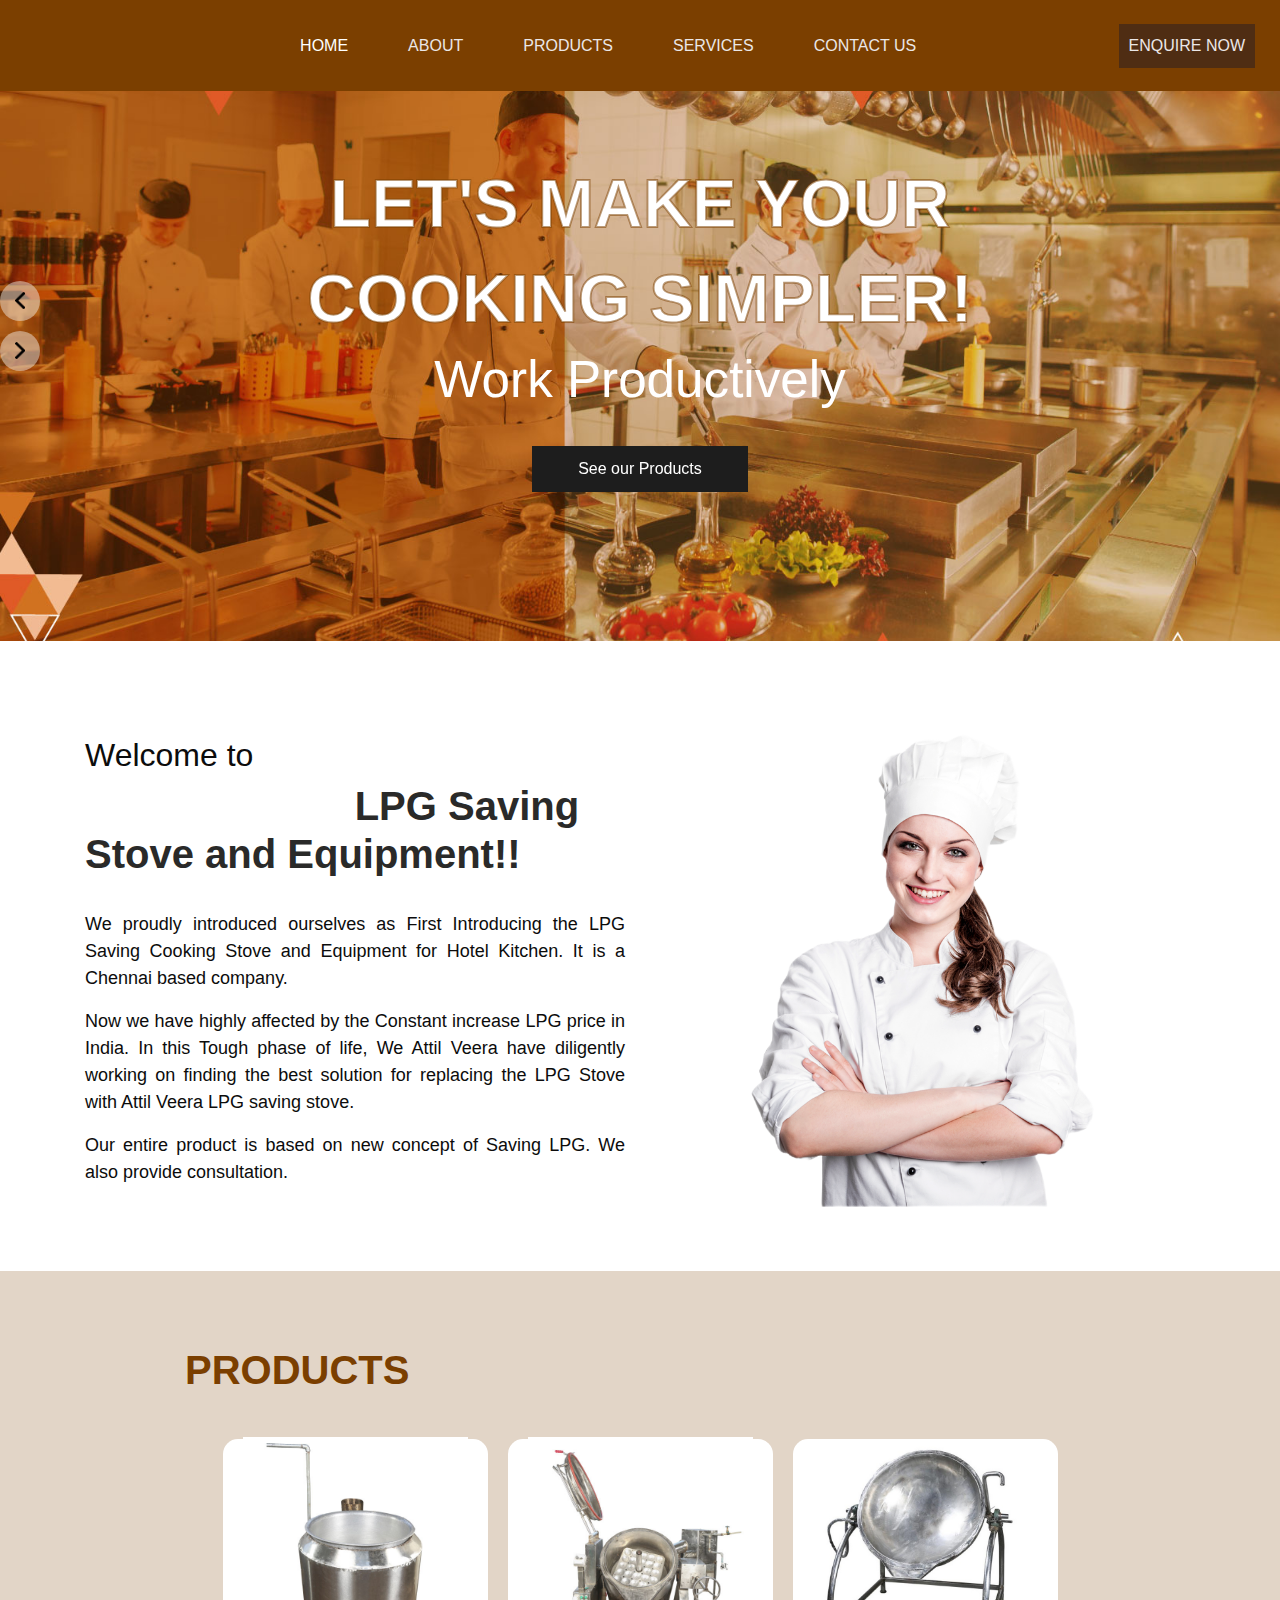
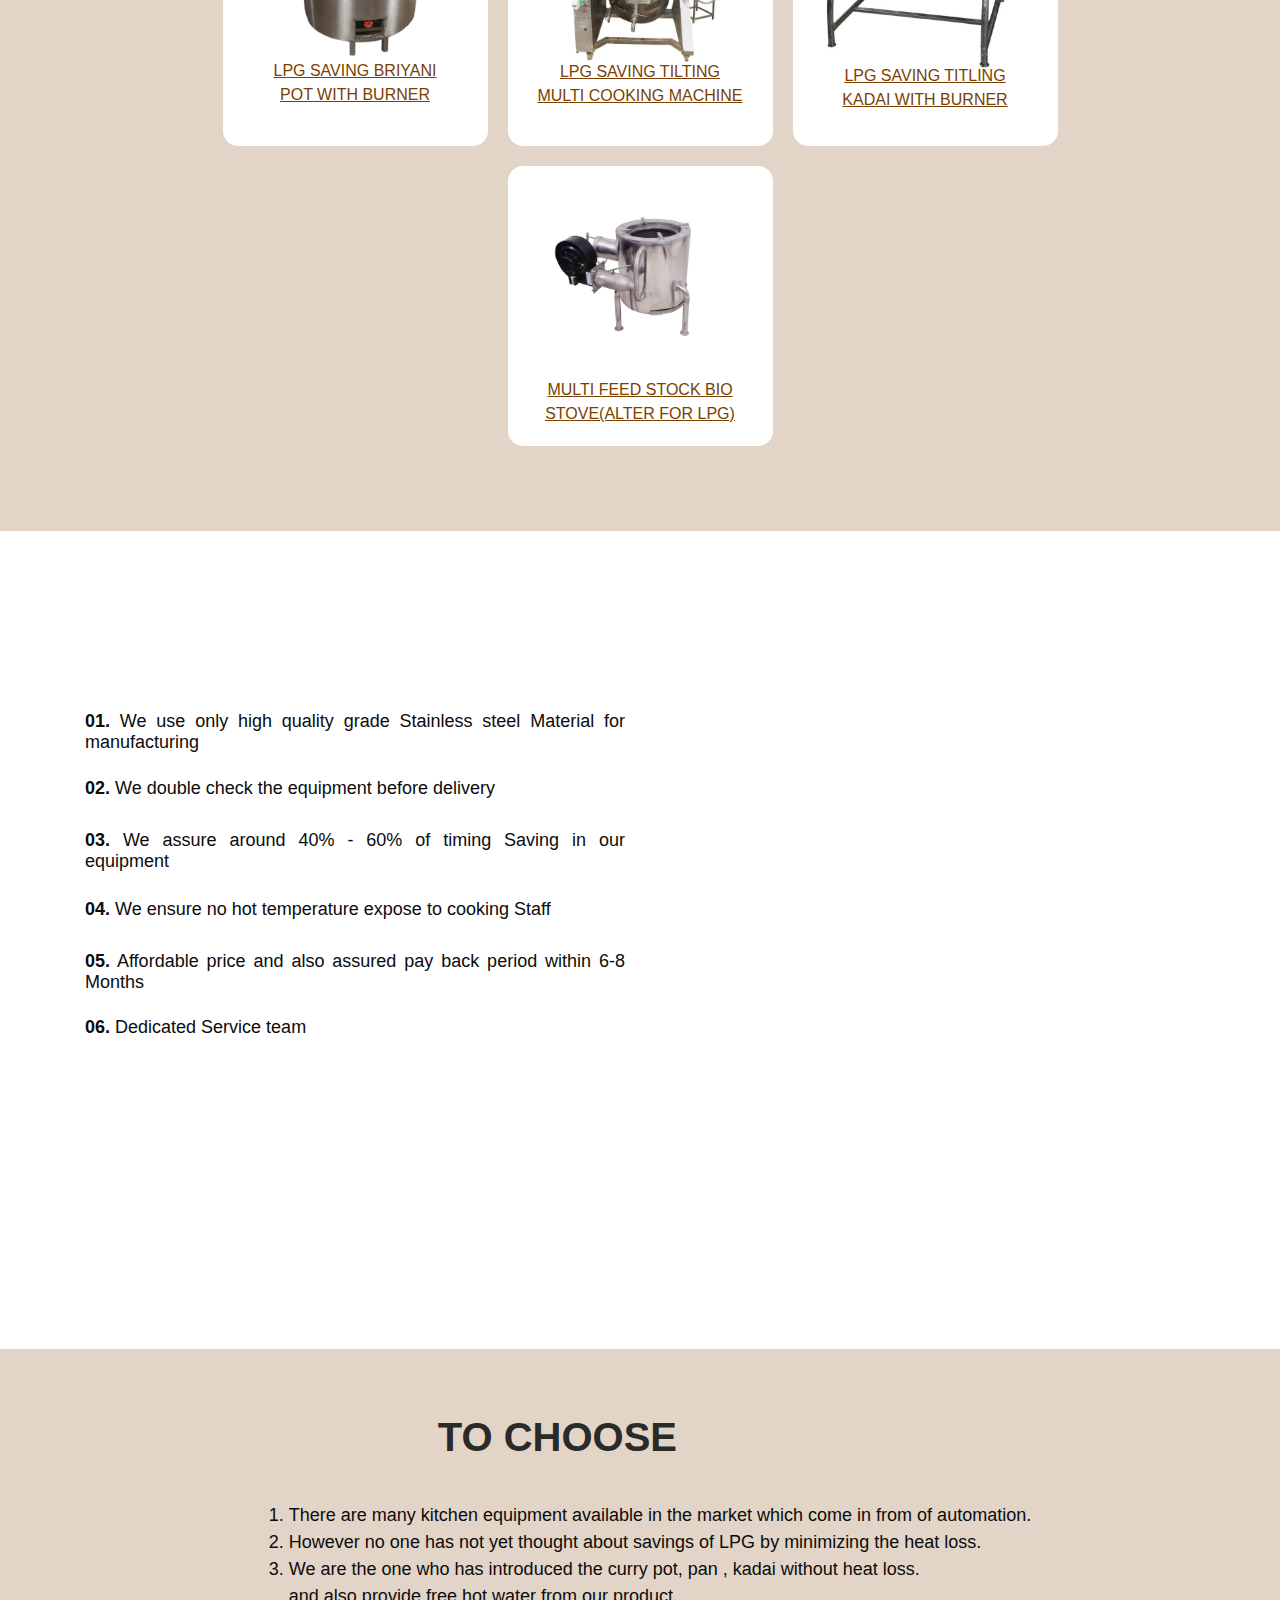
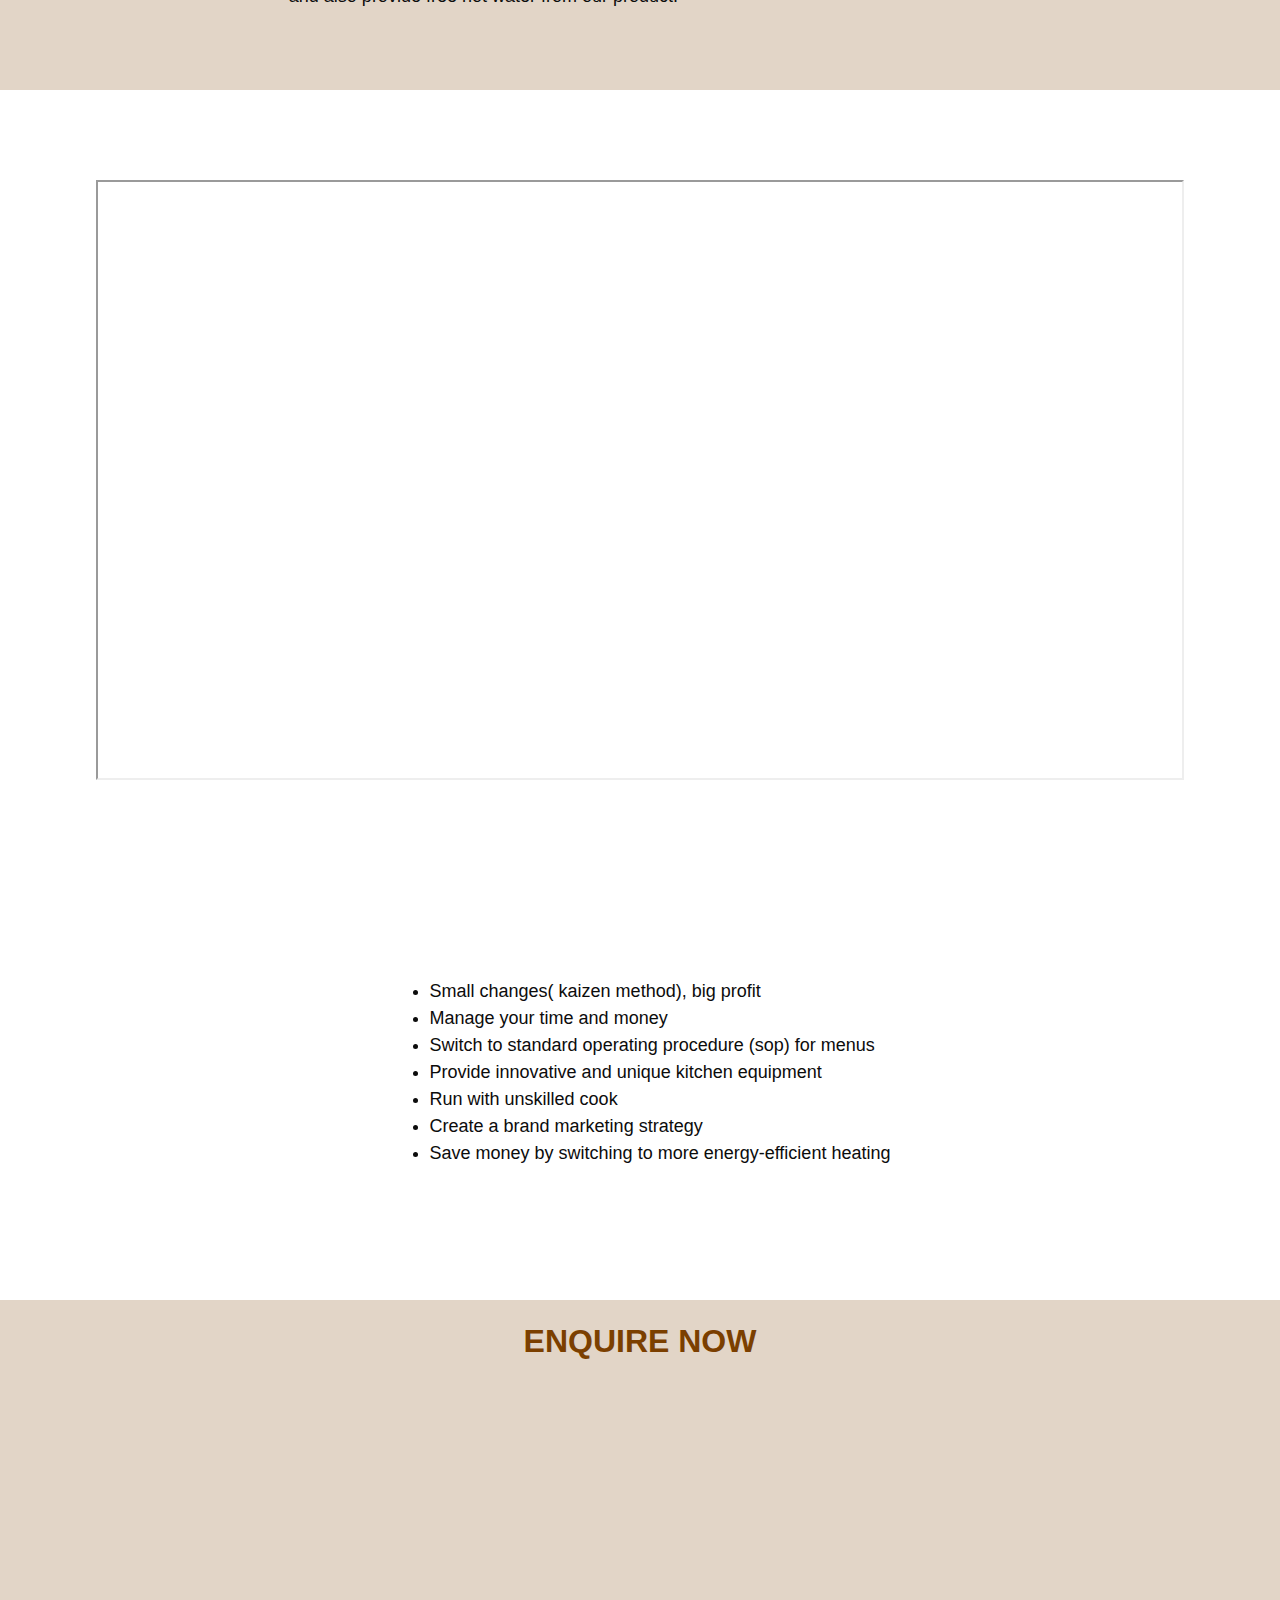
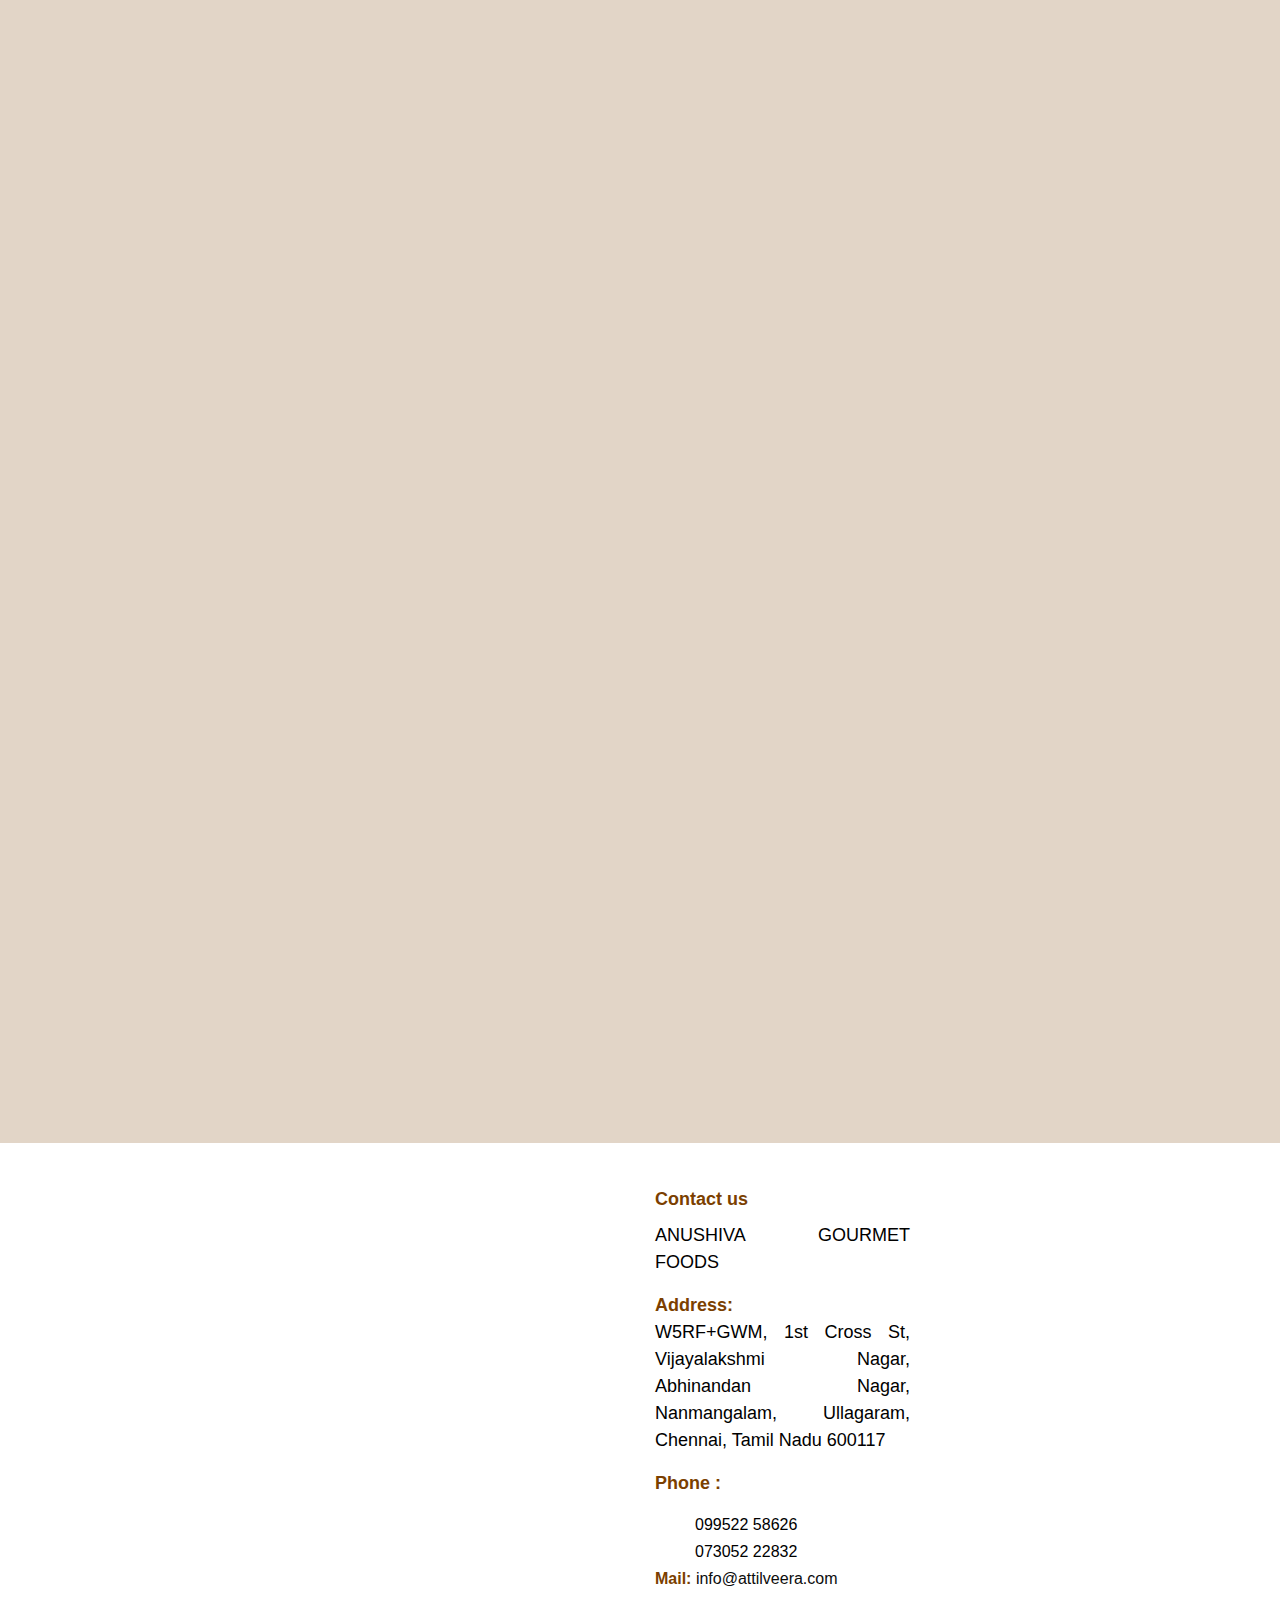
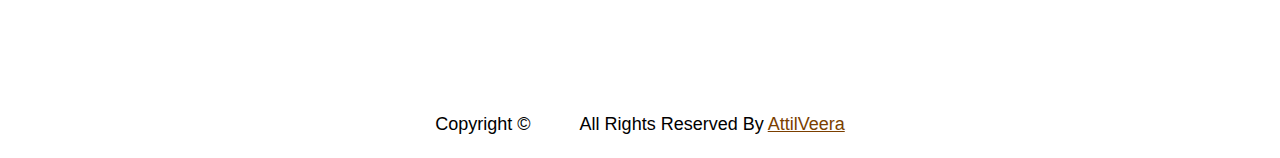
<file: index.html>
<!DOCTYPE html>
<html>

<head>

  <style type="text/css">.disclaimer { display: none; }</style>

  <!-- Basic -->
  <meta charset="utf-8" />
  <meta http-equiv="X-UA-Compatible" content="IE=edge" />
  <!-- Mobile Metas -->
  <meta name="viewport" content="width=device-width, initial-scale=1, shrink-to-fit=no" />
  <!-- Site Metas -->
  <meta name="keywords" content="" />
  <meta name="description" content="" />
  <meta name="author" content="" />
  <meta http-equiv="cache-control" content="no-cache" />
  <meta http-equiv="Pragma" content="no-cache" />
  <meta http-equiv="Expires" content="-1" />

  <title>Attilveera</title>

  <!-- slider stylesheet -->
  <link rel="stylesheet" type="text/css"
    href="https://cdnjs.cloudflare.com/ajax/libs/OwlCarousel2/2.1.3/assets/owl.carousel.min.css" />

  <!-- bootstrap core css -->
  <link rel="stylesheet" type="text/css" href="css/bootstrap.css" />

  <!-- fonts style -->
  <link href="https://fonts.googleapis.com/css?family=Poppins:400,600,700&display=swap" rel="stylesheet">
  <!-- Custom styles for this template -->
  <link href="css/style.css" rel="stylesheet" />
  <!-- responsive style -->
  <link href="css/responsive.css" rel="stylesheet" />


</head>

<script>
  var url = 'https://wati-integration-service.clare.ai/ShopifyWidget/shopifyWidget.js?19612';
  var s = document.createElement('script');
  s.type = 'text/javascript';
  s.async = true;
  s.src = url;
  var options = {
"enabled":true,
"chatButtonSetting":{
    "backgroundColor":"#4dc247",
    "ctaText":"",
    "borderRadius":"50",
    "marginLeft":"0",
    "marginBottom":"70",
    "marginRight":"70",
    "position":"right"
},
"brandSetting":{
    "brandName":"Attilveera",
    "brandSubTitle":"Typically replies within a day",
    "brandImg":"https://cdn.clare.ai/wati/images/WATI_logo_square_2.png",
    "welcomeText":"Hi there!\nHow can I help you?",
    "messageText":"Hello, I have a question about your products",
    "backgroundColor":"#0a5f54",
    "ctaText":"Start Chat",
    "borderRadius":"50",
    "autoShow":false,
    "phoneNumber":"917305222832"
}
};
  s.onload = function() {
      CreateWhatsappChatWidget(options);
  };
  var x = document.getElementsByTagName('script')[0];
  x.parentNode.insertBefore(s, x);
</script>
<body>
  <div class="hero_area">
    <!-- header section strats -->
    <header class="header_section">
      <div class="container-fluid">
        <nav class="navbar navbar-expand-lg custom_nav-container pt-3">
          <a class="navbar-brand mr-5" href="index.html">
            <span>
              <img style="width:50px;height:50px;padding: 3px;border-radius: 50%;" src="images/logo.jpeg">
            </span>
            <span>
              Attilveera
            </span>
          </a>
          <button class="navbar-toggler" type="button" data-toggle="collapse" data-target="#navbarSupportedContent"
            aria-controls="navbarSupportedContent" aria-expanded="false" aria-label="Toggle navigation">
            <span class="navbar-toggler-icon"></span>
          </button>
          <div class="collapse navbar-collapse" id="navbarSupportedContent">
            <div class="d-flex mr-auto flex-column flex-lg-row align-items-center">
              <ul class="navbar-nav  ">
                <li class="nav-item active">
                  <a class="nav-link" href="index.html">Home <span class="sr-only">(current)</span></a>
                </li>
                <li class="nav-item">
                  <a class="nav-link" href="#id_about_us"> About </a>
                </li>
                <li class="nav-item">
                  <a class="nav-link" href="#id_products"> Products </a>
                </li>
                <li class="nav-item">
                  <a class="nav-link" href="#id_services"> Services </a>
                </li>
                <li class="nav-item">
                  <a class="nav-link" href="#id_contact_us">Contact us</a>
                </li>
              </ul>
            </div>
            <div style="text-align:center;" class="quote_btn-container ">
              <a href="#id_enquire" >
                Enquire now
              </a>
              <!-- <a href="">
                <img src="images/cart.png" alt="">
              </a> !-->
             <!--<form class="form-inline">
                <button class="btn  my-2 my-sm-0 nav_search-btn" type="submit"></button>
              </form>-->
            </div>
          </div>
        </nav>
      </div>
    </header>
    <!-- end header section -->
    <!-- slider section -->
    <section class=" slider_section position-relative">
      <!-- <ol class="carousel-indicators">
        <li data-target="#carouselExampleIndicators" data-slide-to="0" class="active">01</li> <span>-</span>
        <li data-target="#carouselExampleIndicators" data-slide-to="1">02</li>
      </ol> 
      <div class="circular--portrait">
        <img src="images/logo.jpeg" />
      </div>!-->
      <div id="carouselExampleIndicators" class="carousel slide" data-ride="carousel">

        <div class="carousel-inner">
          <div class="carousel-item active">
            <div class="container">
              <div class="row">
                <div class="col-md-12">
                  <div class="detail-box">
                    <div>
                      <h1 style="color:#ffffff;text-transform:uppercase;">
                        <b>Let's make your</b>
                      </h1>
                      <h1 style="color:#ffffff;text-transform:uppercase;">
                        <b>cooking simpler!</b>
                      </h1>
                      <h2>
                        Work Productively
                      </h2>
                      <div class="btn-box">
                        <a href="#id_products" class="btn-1">
                          See our Products
                        </a>
                      </div>
                    </div>
                  </div>
                </div>
              </div>
            </div>
          </div>
          <div class="carousel-item">
            <div class="container">
              <div class="row">
                <div class="col-md-12">
                  <div class="detail-box">
                    <div> 
                      <h1 style="color:#ffffff;text-transform:uppercase;">
                       <b>taste inventer </b> 
                      
                      <h2>
                        New Lifestyle
                      </h2>
                      <div class="btn-box">
                        <a href="#id_about_us" class="btn-1">
                          More About Us
                        </a>
                      </div>
                    </div>
                  </div>
                </div>
              </div>
            </div>
          </div>
          <div class="carousel-item">
            <div class="container">
              <div class="row">
                <div class="col-md-12">
                  <div class="detail-box">
                    <div>
                      
                      <h1 style="color:#ffffff;text-transform:uppercase;">
                        <b>Double your money</b>
                      </h1>
                      <h2>
                        Benefits in
                      </h2>
                      <h2>
                        Choosing Us
                      </h2>
                      <div class="btn-box">
                        <a href="#id_services" class="btn-1">
                          Read Services
                        </a>
                      </div>
                    </div>
                  </div>
                </div>
              </div>
            </div>
          </div>
        </div>
        <div class="custom_carousel-control">
          <a class="carousel-control-prev" href="#carouselExampleIndicators" role="button" data-slide="prev">
            <span class="sr-only">Previous</span>
          </a>
          <a class="carousel-control-next" href="#carouselExampleIndicators" role="button" data-slide="next">
            <span class="sr-only">Next</span>
          </a>
        </div>
      </div>
    </section>
  
    <!-- end slider section -->
  </div>

  <!-- about section -->

  <section class="about_section" style="margin-top: 5%;margin-bottom: 3%;">
    <div class="container">
      <div class="row">
        <div class="col-md-6">
          <div class="detail-box">
            <h2  id="id_about_us">Welcome to </h2>
            <div class="heading_container">
              <h2 id="id_about_us">
                <span>ATTIL VEERA</span> LPG Saving Stove and Equipment!!
              </h2>
            </div>
            <p style="font-size: 18px;text-align: justify;
            text-justify: inter-word;">
              We proudly introduced ourselves as First Introducing the LPG Saving Cooking Stove and Equipment for Hotel
              Kitchen. It is a Chennai based company.
            </p>
            <p  style="font-size: 18px;text-align: justify;
            text-justify: inter-word;">Now we have highly affected by the Constant increase LPG price in India. In this Tough phase of life, We
              Attil Veera have diligently working on finding the best solution for replacing the LPG Stove with Attil
              Veera LPG saving stove.
            </p>
            <p  style="font-size: 18px;text-align: justify;
            text-justify: inter-word;">Our entire product is based on new concept of Saving LPG. We also provide consultation.
            </p>
            <!-- <a href="">
              Read More
            </a> !-->
          </div>
        </div>
        <div class="col-md-6">
          <div class="img-box">
            <img src="images/attil_about-img2.png" alt="">
          </div>
        </div>
      </div>
    </div>
  </section>


  <!-- end about section -->



  <!-- glass section -->

  <section class="glass_section layout_padding">
    <div class="container">
      <div id="id_products" class="heading_container">
        <h2>
          <span> OUR </span> PRODUCTS
        </h2>
      </div>
      <div class="glass_container">

        <div class="box">
          <div class="img-box">
            <img src="images/products/briyani_pot_with_burner/2.jpg" alt="">
          </div>
          <div class="price">
            <!-- <h6>
              ₹40k - ₹90k
            </h6> -->
            <input type="hidden" class="search-field category">
            <!-- <a href="#pop_up1" class="search-button">
              LPG SAVING BRIYANI POT WITH BURNER
            </a>!-->
            <a class="nav-link" href="products_1.html"> LPG SAVING BRIYANI POT WITH BURNER </a>
          </div>
         
        </div>
        <div class="box">
          <div class="img-box">
            <img src="images/products/tilting_muli_cooking_machine/2.jpg" alt="">
          </div>
          <div style="padding:4%;"  class="price">
            <!-- <h6>
              ₹1.5L - ₹4.1 L
            </h6> -->
            <input type="hidden" class="search-field category2">
            <a href="product2.html" class="search-button2">
              LPG SAVING TILTING MULTI COOKING MACHINE
            </a>
          </div>
        
                    
        </div>
        <div class="box">
          <div class="img-box">
            <img src="images/p-3-lpg_kadai_with_burner.jpeg" alt="">
          </div>
          <div style="padding:6%;" class="price">
            <!-- <h6>
              ₹35k - ₹80k
            </h6> -->
            <input type="hidden" class="search-field category3">
            <a href="products_3.html" class="search-button3">
              LPG SAVING TITLING KADAI WITH BURNER
            </a>
          </div>
         
        </div>
        <div class="box">
          <div class="img-box">
            <img src="images/p-4-multi_feed_stock_bio_stove.jpeg" alt="">
          </div>
          <div class="price">
            <!-- <h6>
              ₹35k - ₹80k
            </h6> !-->
            <input type="hidden" class="search-field category4">
            <a href="products_4.html" class="search-button4">
              MULTI FEED STOCK BIO STOVE(ALTER FOR LPG)
            </a>
          </div>
           <!-- pop up -->
           <div id="pop_up4" class="popup4 lpg_saving_briyani_pot_with_burner">
            <h3 style="color:#b07509d6;margin-top:10%"><b>LPG SAVING TITLING KADAI WITH BURNER</b></h3>
            <div class="slideshow-container">

              <div class="mySlides4">
                <img id="s4_map1" style='height: 100%; width: 100%;background-size: cover;'
                  src="images/products/mutli_feed_bio_stock_stove/1.jpg" width="auto" height="auto">
                <div id="navbar">
                  <button type="button" onclick="zoomin('s4_map1')">+</button>
                  <button type="button" onclick="zoomout('s4_map1')">-</button>
                </div>
              </div>

              <div class="mySlides4">
                <img id="s4_map2" style='height: 100%; width: 100%;background-size: cover;'
                  src="images/products/mutli_feed_bio_stock_stove/2.jpg" width="auto" height="auto">
                <div id="navbar">
                  <button type="button" onclick="zoomin('s4_map2')">+</button>
                  <button type="button" onclick="zoomout('s4_map2')">-</button>
                </div>
              </div>
            
              <a class="prev" onclick="plusSlides(-1)">❮</a>
              <a class="next" onclick="plusSlides(1)">❯</a>
            </div>
            <div class="dot-container">
              <span class="dot" onclick="currentSlide(1)"></span>
              <span class="dot" onclick="currentSlide(2)"></span>
              
            </div>
            
            <ul>
              <li style="font-size: 16px;text-align: left;">A new concept of insulating Kadai with burner</li>
              <li style="font-size: 16px;text-align: left;">Fast cooking.</li>
              <li style="font-size: 16px;text-align: left;">Up to 30% LPG saving.</li>
              <li style="font-size: 16px;text-align: left;">Titling method and Easy to handle.</li>
              <li style="font-size: 16px;text-align: left;">Suitable for cooking sweets, Curry gravies, fries, etc.</li>
              <li style="font-size: 16px;text-align: left;">No heat exposed chef and masters ,they will enjoy cooking in it.</li>
            </ul>

            <!-- <p style="font-size: 16px;color: #000000;text-align: left;" ><b>Product Details</b></p>
            <div class="corners">
              <p style="color:#2c11c7">50 litres<br>&#8377;1,50,000</p>
            </div>
            <div class="corners">
              <p style="color:#2c11c7">50 litres<br>&#8377;1,85,000</p>
            </div>
            <div class="corners">
              <p style="color:#2c11c7">50 litres<br>&#8377;2,50,000</p>
            </div>
            <div class="corners">
              <p style="color:#2c11c7">50 litres<br>&#8377;3,30,000</p>
            </div>
            <div class="corners">
              <p style="color:#2c11c7">50 litres<br>&#8377;4,10,000</p>
            </div> !-->
           <!-- <a href="id_enquire" class="button button2">Enquire</button>
             -->
            <span class="exit4">&#x2716;</span>
          </div>
          <!-- end of pop up -->
          <!-- </div>
        <div class="box">
          <div class="img-box">
            <img src="images/g-5.png" alt="">
          </div>
          <div class="price">
            <h6>
              $50
            </h6>
            <a href="">
              Buy Now
            </a>
          </div>
        </div>
        <div class="box">
          <div class="img-box">
            <img src="images/g-6.png" alt="">
          </div>
          <div class="price">
            <h6>
              $50
            </h6>
            <a href="">
              Buy Now
            </a>
          </div>
        </div>
        <div class="box">
          <div class="img-box">
            <img src="images/g-7.png" alt="">
          </div>
          <div class="price">
            <h6>
              $50
            </h6>
            <a href="">
              Buy Now
            </a>
          </div>
        </div>
        <div class="box">
          <div class="img-box">
            <img src="images/g-8.png" alt="">
          </div>
          <div class="price">
            <h6>
              $50
            </h6>
            <a href="">
              Buy Now
            </a>
          </div>
        </div> !-->
        </div>
        <!-- <div class="btn-box">
          <a href="">
            See More
          </a>
        </div>!-->
      </div>

  </section>


  <!-- end glass section -->

  <!-- quality section -->

  <section class="quality_section" style="margin-top:8%;">
    <div class="container">
      <div class="heading_container">
        <h2>
          <span id="id_services"> SERVICES</span>
        </h2>
      </div>
      <div class="row">
        <div class="col-md-6">
          <ul class="nav nav-tabs detail-box" id="myTab" role="tablist">
            <li class="">
                <h6 style="margin-top: 4%;font-size: 18px;text-align: justify;
                text-justify: inter-word;" aria-selected="true">
                  <b>01.</b>
                  We use only high quality grade Stainless steel Material for manufacturing
                </h6>
              
            </li>
            <li class="">
                <h6 style="margin-top: 4%;font-size: 18px;text-align: justify;
                text-justify: inter-word;" aria-selected="true">
                  <b>02.</b>
                  We double check the equipment before delivery
                </h6>
              
            </li>
            <li class="">
              
                <h6 style="margin-top: 4%;font-size: 18px;text-align: justify;
                text-justify: inter-word;"
                  aria-selected="false">
                  <b>03.</b>
                  We assure around 40% - 60% of timing Saving in our equipment
                </h6>
              
            </li>
            <li class="">
              
                <h6 style="margin-top: 4%;font-size: 18px;text-align: justify;
                text-justify: inter-word;" aria-selected="false">
                  <b>04.</b>
                  We ensure no hot temperature expose to cooking Staff
                </h6>
              
            </li>
            <li class="">
              
                <h6 style="margin-top: 4%;font-size: 18px;text-align: justify;
                text-justify: inter-word;" aria-selected="false">
                  <b>05.</b>
                  Affordable price and also assured pay back period within 6-8 Months
                </h6>
              
            </li>
            <li class="">
              
              <h6 style="margin-top: 7%;font-size: 18px;text-align: justify;
              text-justify: inter-word;" aria-selected="false">
                <b>06.</b>
                Dedicated Service team
              </h6>
            
          </li>
            
            
           
          </ul>
        </div>
        <div class="col-md-1"></div>
    
       <div class="col-md-4 tab-content">
        <div class="img-container tab-pane fade show active">
          <div class="img-box ">
            <div class="wrapper">
                <div style="background-image:url(images/services/service_img/1.png)">
                  <!-- <h4 style="text-align:center;color:#FFFFFF;margin-top:20%; -webkit-text-stroke: 2px #7b400084;"><b>01</b></h4>
                  --></div>
                <div style="background-image:url(images/services/service_img/2.png)">
                  <!-- <h4 style="text-align:center;color:#FFFFFF;margin-top:5%;-webkit-text-stroke: 2px #7b400084;"><b>02</b></h4>
                  -->
                </div>
                <div style="background-image:url(images/services/service_img/3.png)">
                 <!--  <h4 style="text-align:center;color:#FFFFFF;margin-top:10%;margin-left:10%;-webkit-text-stroke: 2px #7b400084;"><b>03</b></h4>
                 --> </div>
                <div style="background-image:url(images/services/service_img/4.png)">
                  <!-- <h4 style="text-align:center;color:#FFFFFF;margin-top:5%;-webkit-text-stroke: 2px #7b400084;"><b>04</b></h4>
                  -->
                </div>
                <div style="background-image:url(images/services/service_img/services_cost-removebg-preview.png)">
                  <!-- <h4 style="text-align:center;color:#FFFFFF;margin-top:5%;-webkit-text-stroke: 2px #7b400084;"><b>05</b></h4>
                  -->
                </div>
                <div style="background-image:url(images/services/service_img/service_team.png)">
                  <!-- <h4 style="text-align:center;color:#FFFFFF;margin-top:20%;margin-right:15%;-webkit-text-stroke: 2px #7b400084;"><b>06</b></h4>
                  -->
                </div>
            </div>
          </div>
        </div>
       
     
      </div>
    </div>
    </div>
  </section>


  <!-- end quality section -->

   

  <!-- offer section 

  <section class="offer_section">
    <div class="container-fluid">
      <div class="row">
        <div class="col-md-7 px-0">
          <div class="img-box">
            <img src="images/offer-img.jpg" alt="">
            <div class="price">
              <h4>
                $60
              </h4>
            </div>
          </div>
        </div>
        <div class="col-md-4 offset-md-1">
          <div class="detail-box">
            <h2>
              Book <br>
              our <br>
              special <br>
              offer
            </h2>
            <a href="">
              See More offer
            </a>
          </div>
        </div>
      </div>
    </div>
  </section>-->


  <!-- end offer section -->

  <!-- buy section -->

  <section class="buy_section" style="margin-top:8%;background: #7b400038;padding:5%" >
    <div class="container">
      <div class="heading_container">
        <h2 style="text-align: left;">
          <span class="s-1">
            WHY 
          </span>
          TO CHOOSE 
          <span class="s-2">
            ATTIL VEERA
          </span>
        </h2>
      </div>
      <div class="box">
        <!-- <div class="img-box">
          <img src="images/why_us.jpg" alt="">
        </div> -->
        <div style="margin-top: 3%;" class="detail-box">
          <ol style="text-align: left;">
          <li style="font-size: 18px;text-align: justify;
          text-justify: inter-word;">
          There are many kitchen equipment available in the market which come in from of automation. 
          </li>
            <li style="font-size: 18px;text-align: justify;
            text-justify: inter-word;">However no one has not yet thought about savings of LPG by minimizing the heat loss.
            </li>
            <li style="font-size: 18px;text-align: justify;
            text-justify: inter-word;">
            We are the one who has introduced the curry pot, pan , kadai without heat loss.<p>
              and also provide free hot water from our product.
            </p>
          </li>
        </ol>
          <!-- <a href="#id_enquire">
            Enquire Now
          </a> !-->
        </div>
      </div>
    </div>
  </section>

  <!-- end buy section -->

   <!-- video section -->

   <section style="margin-top: 5%;" class="buy_section" >
    <div class="container" style="padding: 2%;">
      
     
        
      <iframe min-width: 100%;
      min-height: 100%;
       width="100%" height="600" src="https://www.youtube.com/embed/HmApYMhVjD8?theme=light" title="YouTube video player" frameborder="2" allow="accelerometer; autoplay; clipboard-write; encrypted-media; gyroscope; picture-in-picture" allowfullscreen></iframe>
    
    </div>
  </section>

  <!-- end video section -->

  <!-- client section -->

  <section class="client_section" style="margin-top:5%;">
    <div class="container">
      <div class="heading_container">
        <h2> 
          <span> OUR CONSULTING SERVICES </span>

        </h2>
      </div>
      <div class="box">
        <div class="detail-box">
         <ul style="position: left;">
          <li style="font-size: 18px;text-align: justify;
          text-justify: inter-word;">Small changes( kaizen method), big profit</li>
<li style="font-size: 18px;text-align: justify;
text-justify: inter-word;">Manage your time and money</li>
<li style="font-size: 18px;text-align: justify;
text-justify: inter-word;">Switch to standard operating procedure (sop) for menus</li>
<li style="font-size: 18px;text-align: justify;
text-justify: inter-word;">Provide innovative and unique kitchen equipment</li>
<li style="font-size: 18px;text-align: justify;
text-justify: inter-word;">Run with unskilled cook</li>
<li style="font-size: 18px;text-align: justify;
text-justify: inter-word;">Create a brand marketing strategy</li>
<li style="font-size: 18px;text-align: justify;
text-justify: inter-word;">Save money by switching to more energy-efficient heating</li>
         </ul>
        </div>
        <div class="client-id">
          <!-- <div class="img-box">
            <img src="images/logo.jpeg" alt="">
          </div> -->
          
        </div>
      </div>
    </div>
  </section>

  <!-- end client section -->

  <!-- contact section -->

  <section class="contact_section" style="margin-top:8%;">
    <div id="id_enquire" class="container">
      <h2 style="color:#7B3F00;padding:2%">
       ENQUIRE NOW
      </h2>
      <div class="">
        <div class="row">
          <div class="col-md-6 mx-auto">
            <form action="">
              <div class="contact_form-container">
                <div>
                  <iframe src="https://docs.google.com/forms/d/e/1FAIpQLScKBPWjnFtOMdoJ82MAASfvIWNa5T-yJCt-_3x89jtxSHqMyg/viewform?embedded=true" width="100%" height="1300px" frameborder="0" marginheight="0" marginwidth="0">Loading…</iframe>
                  <!-- <div class="mt-5 d-flex justify-content-center ">
                    <button type="submit">
                      Send
                    </button>
                  </div>!-->
                </div>

              </div>

            </form>
          </div>
        </div>
      </div>
    </div>
  </section>


  <!-- end contact section -->

  <!-- info section -->

  <section class="info_section ">
    <div class="container">
      <div class="row">
        <div class="col-md-5">
          <iframe src="https://www.google.com/maps/embed?pb=!1m18!1m12!1m3!1d15553.89910852445!2d80.16604000716859!3d12.941442871978913!2m3!1f0!2f0!3f0!3m2!1i1024!2i768!4f13.1!3m3!1m2!1s0x3a525f2892d1d929%3A0x4fcf2afbd9f6a487!2sAnushiva%20Gourmet!5e0!3m2!1sen!2sin!4v1656416654658!5m2!1sen!2sin" width="100%" height="450" style="border:0;" allowfullscreen="" loading="lazy" referrerpolicy="no-referrer-when-downgrade"></iframe>
          
        </div>
        <!-- <div class="col-md-3 offset-md-1">
          <h6>
            Links
          </h6>
          <ul>
            <li>
              <a href="">
                Lorem ipsum dolor sit
              </a>
            </li>
            <li>
              <a href="">
                amet, consectetur adipis
              </a>
            </li>
            <li>
              <a href="">
                cing elit, sed do
              </a>
            </li>
          </ul>
        </div> !-->
        <div id="id_contact_us" class="col-md-3 offset-md-1">
          <h6 style="color:#7B3F00;">
            <b>Contact us</b>
          </h6>
          <ul>
            <li>
              
                <p style="font-size: 18px;text-align: justify;
                text-justify: inter-word;">ANUSHIVA GOURMET FOODS</p>
              
            </li>
            <li>
              <p style="font-size: 18px;text-align: justify;
              text-justify: inter-word;">

                <b style="color:#7B3F00;">Address:</b><br>

W5RF+GWM, 1st Cross St, Vijayalakshmi Nagar, Abhinandan Nagar, Nanmangalam, Ullagaram, Chennai, Tamil Nadu 600117

              </p>
            </li>
            <li>
              <p style="font-size: 18px;text-align: justify;
              text-justify: inter-word;color:#7B3F00;">
                <b>Phone :</b>
               
                  <ol style="color: #000000;"  type="1" >
                    <li>099522 58626</li>
                    <li>073052 22832</li>
                  </ol>
                

                <b style="color:#7B3F00;">Mail: </b>info@attilveera.com
              </p>
            </li>
          </ul>
        </div>
      </div>
    </div>
  </section>

  <!-- end info section -->


  <!-- footer section -->
  <section class="container-fluid footer_section">
    <p style="font-size: 18px;text-align: justify;
    text-justify: inter-word;">
      Copyright &copy; <span id="displayYear"></span> All Rights Reserved By
      <a href="https://www.attilveera.com"><u>AttilVeera</u></a>
    </p>
  </section>
  <!-- footer section -->

  <script type="text/javascript" src="js/jquery-3.4.1.min.js"></script>
  <script type="text/javascript" src="js/bootstrap.js"></script>
  <script type="text/javascript" src="js/custom.js"></script>
  <script>
    var slideIndex = 1;
    var slideIndex2 = 1;
    var slideIndex3 = 1;
    var slideIndex4 = 1;
    showSlides(slideIndex);
    showSlides2(slideIndex2);
    showSlides3(slideIndex3);
    showSlides4(slideIndex4);

    showServiceSliders();

    function showServiceSliders(){
      var responsiveSlider = function() {

        var slider = document.getElementById("slider");
        var sliderWidth = slider.offsetWidth;
        var slideList = document.getElementById("slideWrap");
        var count = 1;
        var items = slideList.querySelectorAll("li").length;
        var prev = document.getElementById("prev");
        var next = document.getElementById("next");
        
        window.addEventListener('resize', function() {
          sliderWidth = slider.offsetWidth;
        });
        
        var prevSlide = function() {
          if(count > 1) {
            count = count - 2;
            slideList.style.left = "-" + count * sliderWidth + "px";
            count++;
          }
          else if(count = 1) {
            count = items - 1;
            slideList.style.left = "-" + count * sliderWidth + "px";
            count++;
          }
        };
        
        var nextSlide = function() {
          if(count < items) {
            slideList.style.left = "-" + count * sliderWidth + "px";
            count++;
          }
          else if(count = items) {
            slideList.style.left = "0px";
            count = 1;
          }
        };
        
        next.addEventListener("click", function() {
          nextSlide();
        });
        
        prev.addEventListener("click", function() {
          prevSlide();
        });
        
        setInterval(function() {
          nextSlide()
        }, 5000);
        
        };
        
        window.onload = function() {
        responsiveSlider();  
        }
    }

    function plusSlides(n) {
      showSlides(slideIndex += n);
      showSlides2(slideIndex2 += n);
      showSlides3(slideIndex3 += n);
      showSlides4(slideIndex4 += n);
    }

    function currentSlide(n) {
      showSlides(slideIndex = n);
      showSlides2(slideIndex2 = n);
      showSlides3(slideIndex3 = n);
      showSlides4(slideIndex4 = n);
    }

    function showSlides(n) {
      console.log("Slide value" + n);
      var i;
      var slides = document.getElementsByClassName("mySlides");
      var dots = document.getElementsByClassName("dot");
      if (n > slides.length) { slideIndex = 1 }
      if (n < 1) { slideIndex = slides.length }
      for (i = 0; i < slides.length; i++) {
        slides[i].style.display = "none";
      }
      for (i = 0; i < dots.length; i++) {
        dots[i].className = dots[i].className.replace(" active", "");
      }
      slides[slideIndex - 1].style.display = "block";
      dots[slideIndex - 1].className += " active";
    }

    //closethePopUp();

    function closethePopUp(){
      var ele=document.getElementsByClassName("closePopUp");
      var exit = document.getElementsByClassName("exit");
      var exitLength = exit.length;
      //for (let x = 0; x < exitLength; x++) {
        exit.addEventListener("click", function (event) {
          event.target.parentElement.style.display = "none";
        });
      //}
    }

    function showSlides2(n) {
      console.log("Slide value" + n);
      var i;
      var slides = document.getElementsByClassName("mySlides2");
      var dots = document.getElementsByClassName("dot");
      if (n > slides.length) { slideIndex2 = 1 }
      if (n < 1) { slideIndex2 = slides.length }
      for (i = 0; i < slides.length; i++) {
        slides[i].style.display = "none";
      }
      for (i = 0; i < dots.length; i++) {
        dots[i].className = dots[i].className.replace(" active", "");
      }
      slides[slideIndex2 - 1].style.display = "block";
      dots[slideIndex2 - 1].className += " active";
    }

    function showSlides3(n) {
      console.log("Slide value" + n);
      var i;
      var slides = document.getElementsByClassName("mySlides3");
      var dots = document.getElementsByClassName("dot");
      if (n > slides.length) { slideIndex3 = 1 }
      if (n < 1) { slideIndex3 = slides.length }
      for (i = 0; i < slides.length; i++) {
        slides[i].style.display = "none";
      }
      for (i = 0; i < dots.length; i++) {
        dots[i].className = dots[i].className.replace(" active", "");
      }
      slides[slideIndex3 - 1].style.display = "block";
      dots[slideIndex3 - 1].className += " active";
    }

    function showSlides4(n) {
      console.log("Slide value" + n);
      var i;
      var slides = document.getElementsByClassName("mySlides4");
      var dots = document.getElementsByClassName("dot");
      if (n > slides.length) { slideIndex4 = 1 }
      if (n < 1) { slideIndex4 = slides.length }
      for (i = 0; i < slides.length; i++) {
        slides[i].style.display = "none";
      }
      for (i = 0; i < dots.length; i++) {
        dots[i].className = dots[i].className.replace(" active", "");
      }
      slides[slideIndex4 - 1].style.display = "block";
      dots[slideIndex4 - 1].className += " active";
    }


    function goToNewPage() {
      if (document.getElementById('target').value) {
        window.location.href = document.getElementById('target').value;
      }
    }

    //showProduct1();
    //showProduct2();
    //showProduct3();
    //showProduct4();

    function showProduct1(){
      var search = document.getElementsByClassName("search-button")[0];
      var datalist = document.getElementsByClassName("category")[0];
      console.log("DATA "+datalist.value);
      var popups = document.getElementsByClassName("popup");
      search.addEventListener("click", function () {
        var popupsLength = popups.length;
        for (let x = 0; x < popupsLength; x++) {
          popups[x].style.display = "none";
        }

        var popup = document.getElementsByClassName("popup " + datalist.value)[0];
        popup.style.display = "block";
      });

      var exit = document.getElementsByClassName("exit");
      var exitLength = exit.length;
      for (let x = 0; x < exitLength; x++) {
        exit[x].addEventListener("click", function (event) {
          event.target.parentElement.style.display = "none";
        });
      }
    }

    function showProduct2(){
      var search = document.getElementsByClassName("search-button2")[0];
      var datalist = document.getElementsByClassName("category2")[0];
      console.log("DATA "+datalist.value);
      var popups = document.getElementsByClassName("popup2");
      search.addEventListener("click", function () {
        var popupsLength = popups.length;
        for (let x = 0; x < popupsLength; x++) {
          popups[x].style.display = "none";
        }

        var popup = document.getElementsByClassName("popup2 " + datalist.value)[0];
        popup.style.display = "block";
      });

      var exit = document.getElementsByClassName("exit2");
      var exitLength = exit.length;
      for (let x = 0; x < exitLength; x++) {
        exit[x].addEventListener("click", function (event) {
          event.target.parentElement.style.display = "none";
        });
      }
    }

    function showProduct3(){
      var search = document.getElementsByClassName("search-button3")[0];
      var datalist = document.getElementsByClassName("category3")[0];
      console.log("DATA "+datalist.value);
      var popups = document.getElementsByClassName("popup3");
      search.addEventListener("click", function () {
        var popupsLength = popups.length;
        for (let x = 0; x < popupsLength; x++) {
          popups[x].style.display = "none";
        }

        var popup = document.getElementsByClassName("popup3 " + datalist.value)[0];
        popup.style.display = "block";
      });

      var exit = document.getElementsByClassName("exit3");
      var exitLength = exit.length;
      for (let x = 0; x < exitLength; x++) {
        exit[x].addEventListener("click", function (event) {
          event.target.parentElement.style.display = "none";
        });
      }
    }

    function showProduct4(){
      var search = document.getElementsByClassName("search-button4")[0];
      var datalist = document.getElementsByClassName("category4")[0];
      console.log("DATA "+datalist.value);
      var popups = document.getElementsByClassName("popup4");
      search.addEventListener("click", function () {
        var popupsLength = popups.length;
        for (let x = 0; x < popupsLength; x++) {
          popups[x].style.display = "none";
        }

        var popup = document.getElementsByClassName("popup4 " + datalist.value)[0];
        popup.style.display = "block";
      });

      var exit = document.getElementsByClassName("exit4");
      var exitLength = exit.length;
      for (let x = 0; x < exitLength; x++) {
        exit[x].addEventListener("click", function (event) {
          event.target.parentElement.style.display = "none";
        });
      }
    }
    

    function zoomin(img_id) {
      var myImg = document.getElementById(img_id);
      var currWidth = myImg.clientWidth;
      if (currWidth == 2500) return false;
      else {
        myImg.style.width = (currWidth + 100) + "px";
      }
      myImg.style.width = (currWidth + 100) + "px";
    }
    function zoomout(img_id) {
      var myImg = document.getElementById(img_id);
      var currWidth = myImg.clientWidth;
      if (currWidth == 100) return false;
      else {
        myImg.style.width = (currWidth - 100) + "px";
      }
    }
  </script>

</body>

</html>
</file>
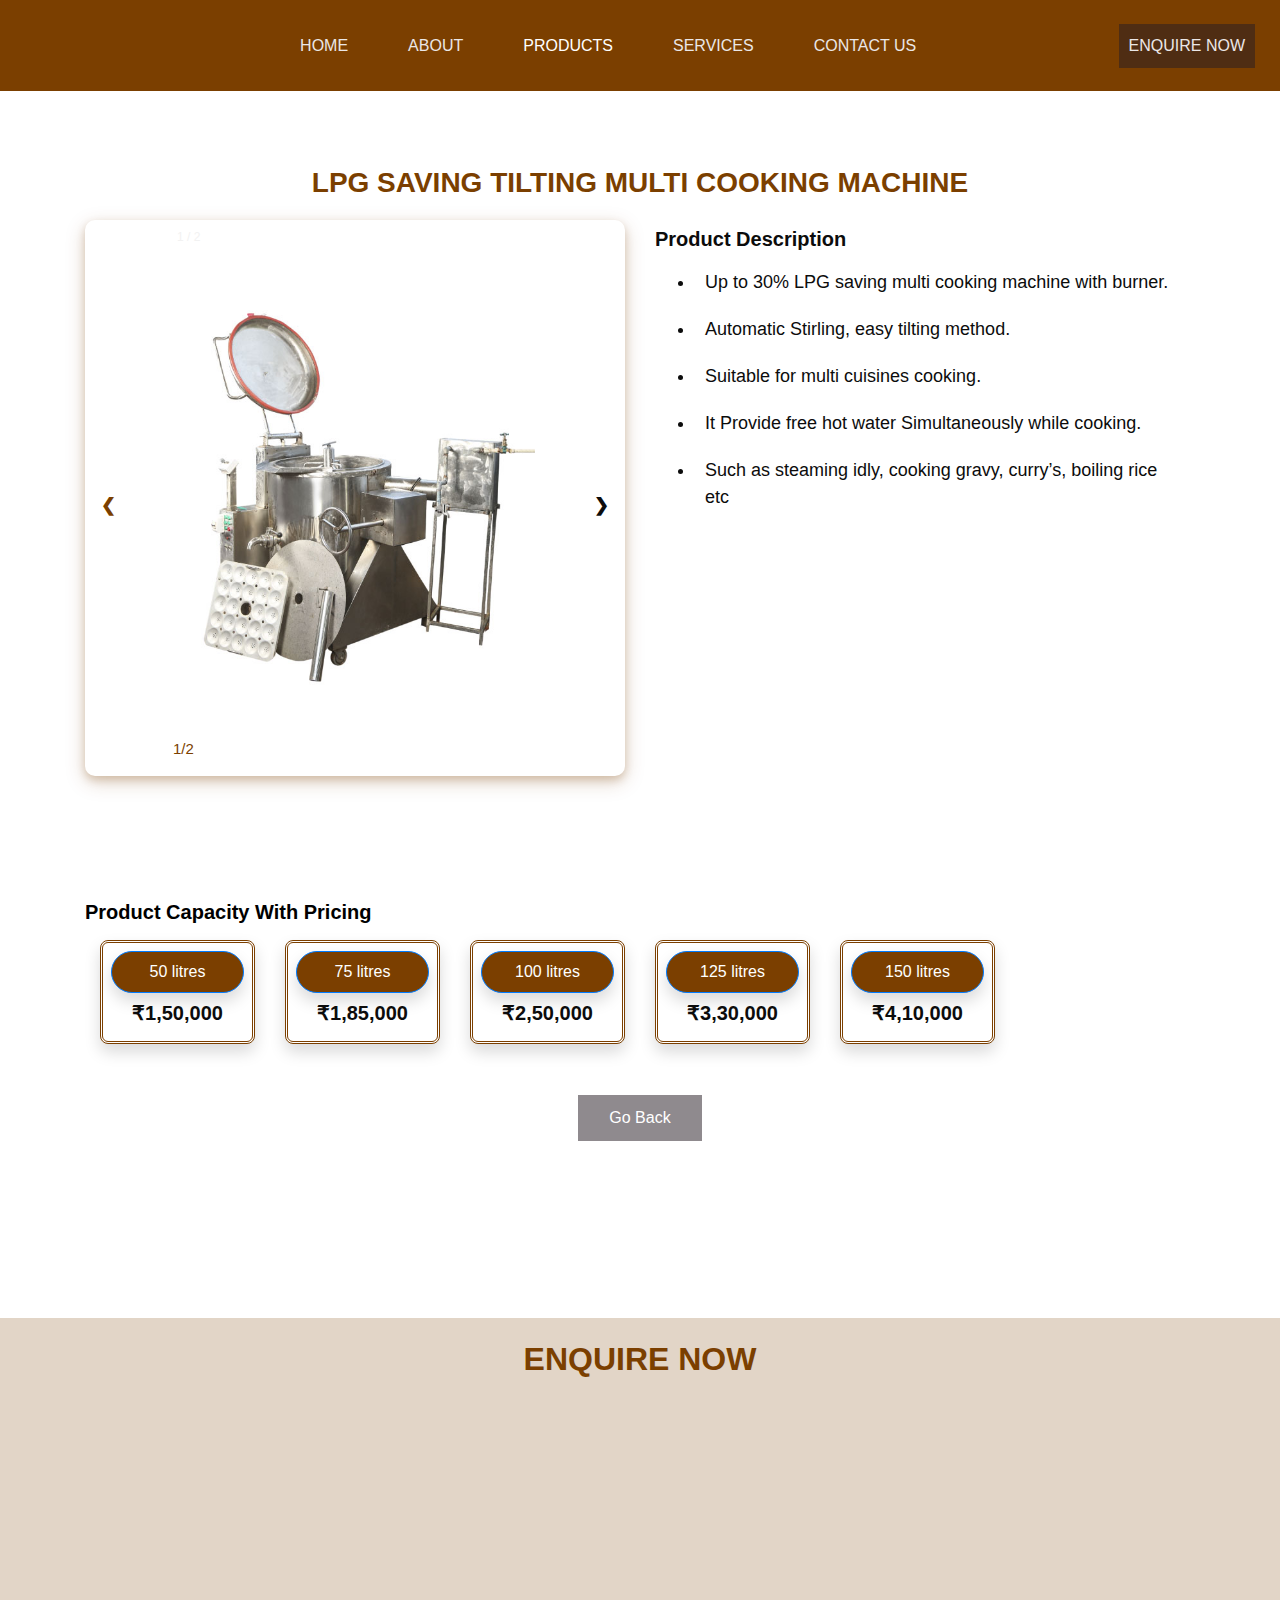
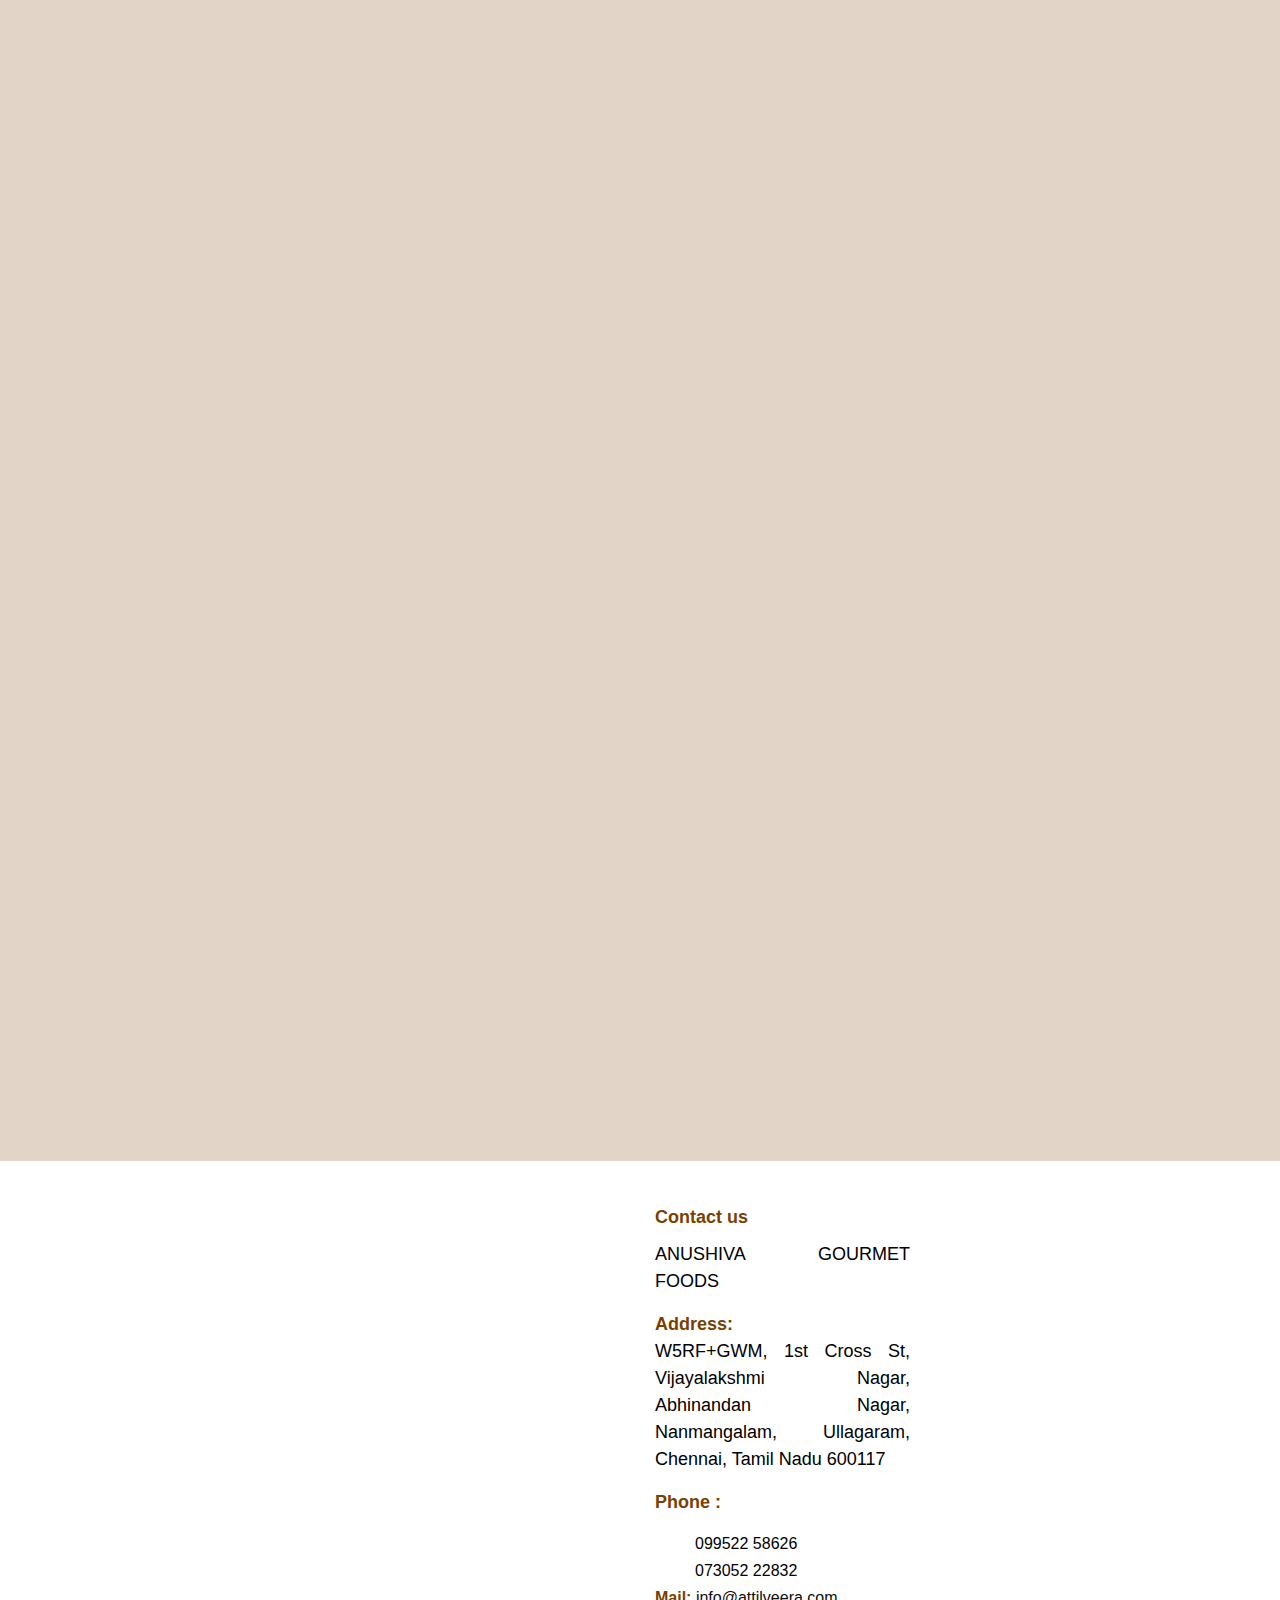
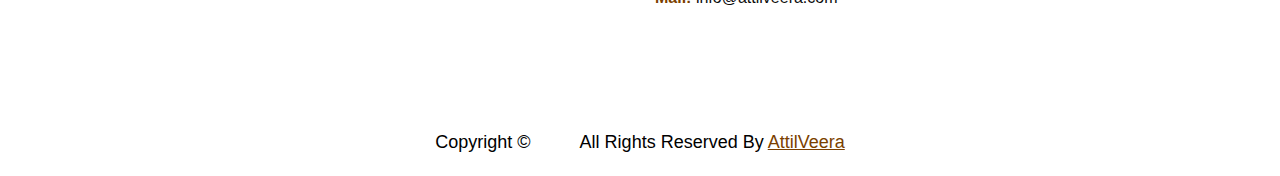
<file: product2.html>
<!DOCTYPE html>
<html>

<head>
  <!-- Basic -->
  <meta charset="utf-8" />
  <meta http-equiv="X-UA-Compatible" content="IE=edge" />
  <!-- Mobile Metas -->
  <meta name="viewport" content="width=device-width, initial-scale=1, shrink-to-fit=no" />
  <!-- Site Metas -->
  <meta name="keywords" content="" />
  <meta name="description" content="" />
  <meta name="author" content="" />

  <title>Attilveera</title>

  <!-- slider stylesheet -->
  <link rel="stylesheet" type="text/css" href="https://cdnjs.cloudflare.com/ajax/libs/OwlCarousel2/2.1.3/assets/owl.carousel.min.css" />

  <!-- bootstrap core css -->
  <link rel="stylesheet" type="text/css" href="css/bootstrap.css" />

  <!-- fonts style -->
  <link href="https://fonts.googleapis.com/css?family=Poppins:400,600,700&display=swap" rel="stylesheet">
  <!-- Custom styles for this template -->
  <link href="css/style.css" rel="stylesheet" />
  <!-- responsive style -->
  <link href="css/responsive.css" rel="stylesheet" />
</head>

<body class="sub_page">
  <div class="hero_area">
    <!-- header section strats -->
    <header class="header_section">
      <div class="container-fluid">
        <nav class="navbar navbar-expand-lg custom_nav-container pt-3">
          <a class="navbar-brand mr-5" href="index.html">
            <span>
              <img style="width:50px;height:50px;padding: 3px;border-radius: 50%;" src="images/logo.jpeg">
            </span>
            <span>
              Attilveera
            </span>
          </a>
          <button class="navbar-toggler" type="button" data-toggle="collapse" data-target="#navbarSupportedContent" aria-controls="navbarSupportedContent" aria-expanded="false" aria-label="Toggle navigation">
            <span class="navbar-toggler-icon"></span>
          </button>
          <div class="collapse navbar-collapse" id="navbarSupportedContent">
            <div class="d-flex mr-auto flex-column flex-lg-row align-items-center">
              <ul class="navbar-nav  ">
                <li class="nav-item ">
                  <a class="nav-link" href="index.html">Home <span class="sr-only">(current)</span></a>
                </li>
                <li class="nav-item">
                  <a class="nav-link" href="index.html#id_about_us"> About </a>
                </li>
                <li class="nav-item active">
                  <a class="nav-link" href="index.html#id_products"> Products </a>
                </li>
                <li class="nav-item">
                  <a class="nav-link" href="index.html#id_services"> Services </a>
                </li>
                <li class="nav-item">
                  <a class="nav-link" href="index.html#id_contact_us">Contact us</a>
                </li>
              </ul>
            </div>
            <div class="quote_btn-container ">
              <a href="index.html#id_enquire">
                Enquire Now
              </a>
              <!-- <a href="">
                <img src="images/cart.png" alt="">
              </a>
              <form class="form-inline">
                <button class="btn  my-2 my-sm-0 nav_search-btn" type="submit"></button>
              </form> !-->
            </div>
          </div>
        </nav>
      </div>
    </header>
    <!-- end header section -->
  </div>

  <!-- glass section -->


  <section style="background: transparent;" class="glass_section layout_padding">
    <div class="container">
      <div class="heading_container">
        <h3 style="color: #7B3F00;text-align:center;margin: 0 auto;"> 
            <b>LPG SAVING TILTING MULTI COOKING MACHINE</b>
        </h3>
        
      </div>
      <div class="glass_container">
        <div class="product1">
          <div class="row">
            <div class="col-md-6">
<!--Slider-->
<div class="slideshow-container">

<div class="mySlides">
  <div class="numbertext">1 / 2</div>
  <img src="images/products/tilting_muli_cooking_machine/1.jpg" style="width:100%">
  <div class="text">1/2</div>
</div>

<div class="mySlides">
  <div class="numbertext">2 / 2</div>
  <img src="images/products/tilting_muli_cooking_machine/2.jpg" style="width:100%">
  <div class="text">2/2</div>
</div>

<a class="prev" onclick="plusSlides(-1)">&#10094;</a>
<a class="next" onclick="plusSlides(1)">&#10095;</a>

</div>
<br>
<div style="text-align:center">
<span class="dot" onclick="currentSlide(1)"></span> 
<span class="dot" onclick="currentSlide(2)"></span> 
</div>
            </div>
            <div class="col-md-6">
              <h5 style="margin-top: 5%;"><b>Product Description</b></h5>
              <ul>
                <li style="font-size: 18px;text-align: left;padding:2%;">Up to 30% LPG saving multi cooking machine with burner.</li>
                <li style="font-size: 18px;text-align: left;padding:2%">Automatic Stirling, easy tilting method.</li>
                <li style="font-size: 18px;text-align: left;padding:2%">Suitable for multi cuisines cooking.</li>
                <li style="font-size: 18px;text-align: left;padding:2%">It Provide free hot water Simultaneously while cooking.</li>
                <li style="font-size: 18px;text-align: left;padding:2%">Such as steaming idly, cooking gravy, curry’s, boiling rice etc</li>
              </ul>
              
            </div>
          </div>
          
         <!-- pricing-->
        
          <div style="justify-content: center">
            <h5 style="color: #000000;text-align:left;margin-top:5%"><b>Product Capacity With Pricing</b></h5>
            <div class="container py-2">
              <div class="row text-center align-items-end">
                <!-- Pricing Table-->
                <div  class="col-lg-2 mb-4 mb-lg-2">
                  <div style="border-style: double;border-color: #7B3F00;" class="bg-white p-2 rounded-lg shadow">
                    <h6 class="btn btn-primary btn-block p-2 shadow rounded-pill">50 litres</h6>
                    <h5 class="h5 font-weight-bold">₹1,50,000</h5>
                </div>
                </div>
                <!-- END -->
          
          
                <!-- Pricing Table-->
                <div class="col-lg-2 mb-4 mb-lg-2">
                  <div style="border-style: double;border-color: #7B3F00;" class="bg-white p-2 rounded-lg shadow">
                    <h6 class="btn btn-primary btn-block p-2 shadow rounded-pill">75 litres</h6>
                    <h5 class="h5 font-weight-bold">₹1,85,000</h5>
                  </div>
                </div>
                <!-- END -->
          
          
                <!-- Pricing Table-->
                <div class="col-lg-2 mb-4 mb-lg-2">
                  <div style="border-style: double;border-color: #7B3F00;" class="bg-white p-2 rounded-lg shadow">
                    <h6 class="btn btn-primary btn-block p-2 shadow rounded-pill">100 litres</h6>
                    
                    <h5 class="h5 font-weight-bold">₹2,50,000</h5>
                   </div>
                </div>
                <div class="col-lg-2 mb-4 mb-lg-2">
                  <div style="border-style: double;border-color: #7B3F00;" class="bg-white p-2 rounded-lg shadow">
                    <h6 class="btn btn-primary btn-block p-2 shadow rounded-pill">125 litres</h6>
                    
                    <h5 class="h5 font-weight-bold">₹3,30,000</h5>
                   </div>
                </div>

                <div class="col-lg-2 mb-4 mb-lg-2">
                  <div style="border-style: double;border-color: #7B3F00;" class="bg-white p-2 rounded-lg shadow">
                    <h6 class="btn btn-primary btn-block p-2 shadow rounded-pill">150 litres</h6>
                    
                    <h6 class="h5 font-weight-bold">₹4,10,000</h5>
                   </div>
                </div>
                <!-- END -->
          
              </div>
              </div>
          </div>

       
       

       
        
      </div> 

    </div>
      <div class="btn-box">
        <a href="index.html#id_products">
          Go Back
        </a>
      </div>
    </div>
  </section>
  <!-- end glass section -->

   <!-- contact section -->

   <section class="contact_section" style="margin-top:8%;">
    <div id="id_enquire" class="container">
      <h2 style="color:#7B3F00;padding:2%">
       ENQUIRE NOW
      </h2>
      <div class="">
        <div class="row">
          <div class="col-md-6 mx-auto">
            <form action="">
              <div class="contact_form-container">
                <div>
                  <iframe src="https://docs.google.com/forms/d/e/1FAIpQLScKBPWjnFtOMdoJ82MAASfvIWNa5T-yJCt-_3x89jtxSHqMyg/viewform?embedded=true" width="100%" height="1300px" frameborder="0" marginheight="0" marginwidth="0">Loading…</iframe>
                  <!-- <div class="mt-5 d-flex justify-content-center ">
                    <button type="submit">
                      Send
                    </button>
                  </div>!-->
                </div>

              </div>

            </form>
          </div>
        </div>
      </div>
    </div>
  </section>


  <!-- end contact section -->

  <!-- info section -->

  <section class="info_section ">
    <div class="container">
      <div class="row">
        <div class="col-md-5">
          <iframe src="https://www.google.com/maps/embed?pb=!1m18!1m12!1m3!1d15553.89910852445!2d80.16604000716859!3d12.941442871978913!2m3!1f0!2f0!3f0!3m2!1i1024!2i768!4f13.1!3m3!1m2!1s0x3a525f2892d1d929%3A0x4fcf2afbd9f6a487!2sAnushiva%20Gourmet!5e0!3m2!1sen!2sin!4v1656416654658!5m2!1sen!2sin" width="100%" height="450" style="border:0;" allowfullscreen="" loading="lazy" referrerpolicy="no-referrer-when-downgrade"></iframe>
          
        </div>
        <!-- <div class="col-md-3 offset-md-1">
          <h6>
            Links
          </h6>
          <ul>
            <li>
              <a href="">
                Lorem ipsum dolor sit
              </a>
            </li>
            <li>
              <a href="">
                amet, consectetur adipis
              </a>
            </li>
            <li>
              <a href="">
                cing elit, sed do
              </a>
            </li>
          </ul>
        </div> !-->
        <div id="id_contact_us" class="col-md-3 offset-md-1">
          <h6 style="color:#7B3F00;">
            <b>Contact us</b>
          </h6>
          <ul>
            <li>
              
                <p style="font-size: 18px;text-align: justify;
                text-justify: inter-word;">ANUSHIVA GOURMET FOODS</p>
              
            </li>
            <li>
              <p style="font-size: 18px;text-align: justify;
              text-justify: inter-word;">

                <b style="color:#7B3F00;">Address:</b><br>

W5RF+GWM, 1st Cross St, Vijayalakshmi Nagar, Abhinandan Nagar, Nanmangalam, Ullagaram, Chennai, Tamil Nadu 600117

              </p>
            </li>
            <li>
              <p style="font-size: 18px;text-align: justify;
              text-justify: inter-word;color:#7B3F00;">
                <b>Phone :</b>
                <ol style="color: #000000;"  type="1" >
                  <li>099522 58626</li>
                  <li>073052 22832</li>
                </ol>

                <b style="color:#7B3F00;">Mail: </b>info@attilveera.com
              </p>
            </li>
          </ul>
        </div>
      </div>
    </div>
  </section>

  <!-- end info section -->


  <!-- footer section -->
  <section class="container-fluid footer_section">
    <p style="font-size: 18px;text-align: justify;
    text-justify: inter-word;">
      Copyright &copy; <span id="displayYear"></span> All Rights Reserved By
      <a href="https://www.attilveera.com"><u>AttilVeera</u></a>
    </p>
  </section>
  <!-- footer section -->

  
  <script type="text/javascript" src="js/jquery-3.4.1.min.js"></script>
  <script type="text/javascript" src="js/bootstrap.js"></script>
  <script type="text/javascript" src="js/custom.js"></script>
  <script  type="text/javascript">

    var slideIndex = 1;
    showSlides(slideIndex);
    
    function plusSlides(n) {
      showSlides(slideIndex += n);
    }
    
    function currentSlide(n) {
      showSlides(slideIndex = n);
    }
    
    function showSlides(n) {
      var i;
      var slides = document.getElementsByClassName("mySlides");
      var dots = document.getElementsByClassName("dot");
      if (n > slides.length) {slideIndex = 1}    
      if (n < 1) {slideIndex = slides.length}
      for (i = 0; i < slides.length; i++) {
          slides[i].style.display = "none";  
      }
      for (i = 0; i < dots.length; i++) {
          dots[i].className = dots[i].className.replace(" active", "");
      }
      slides[slideIndex-1].style.display = "block";  
      dots[slideIndex-1].className += " active";
    }
  </script>

</body>

</html>
</file>
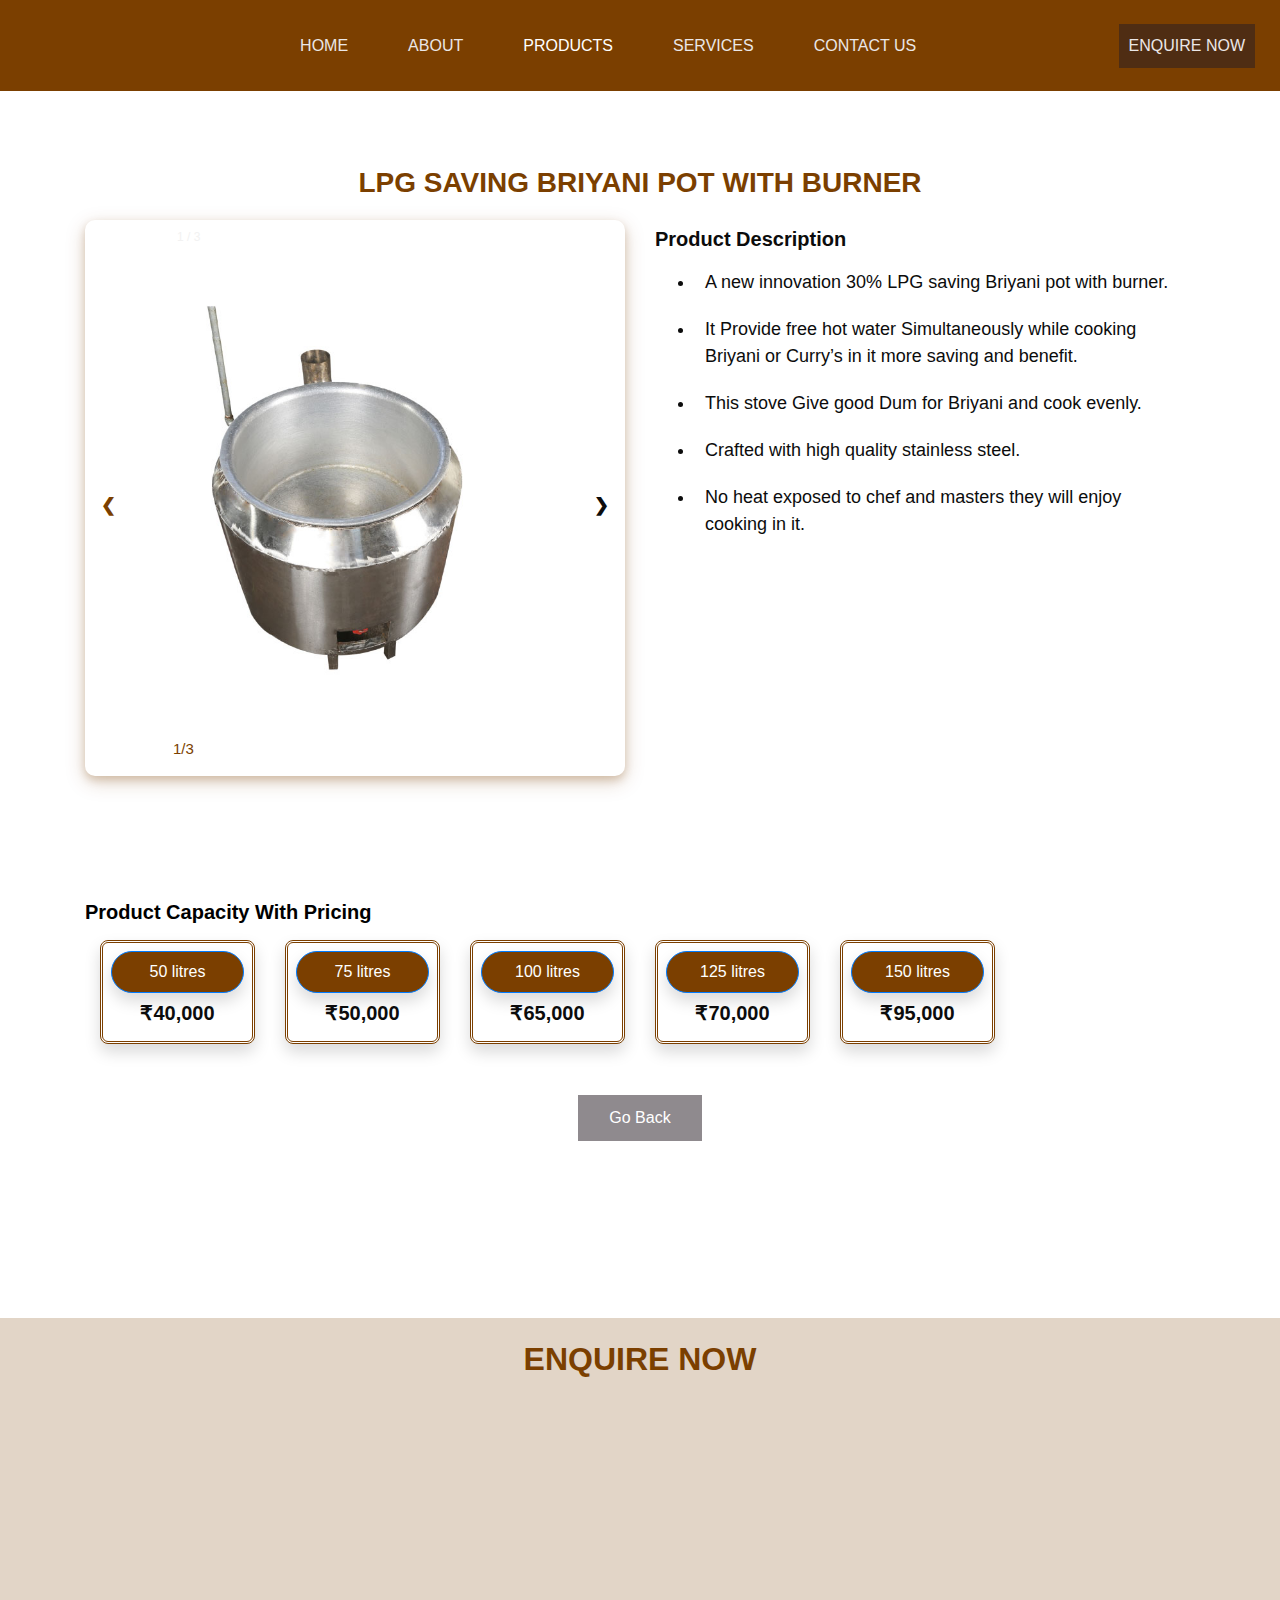
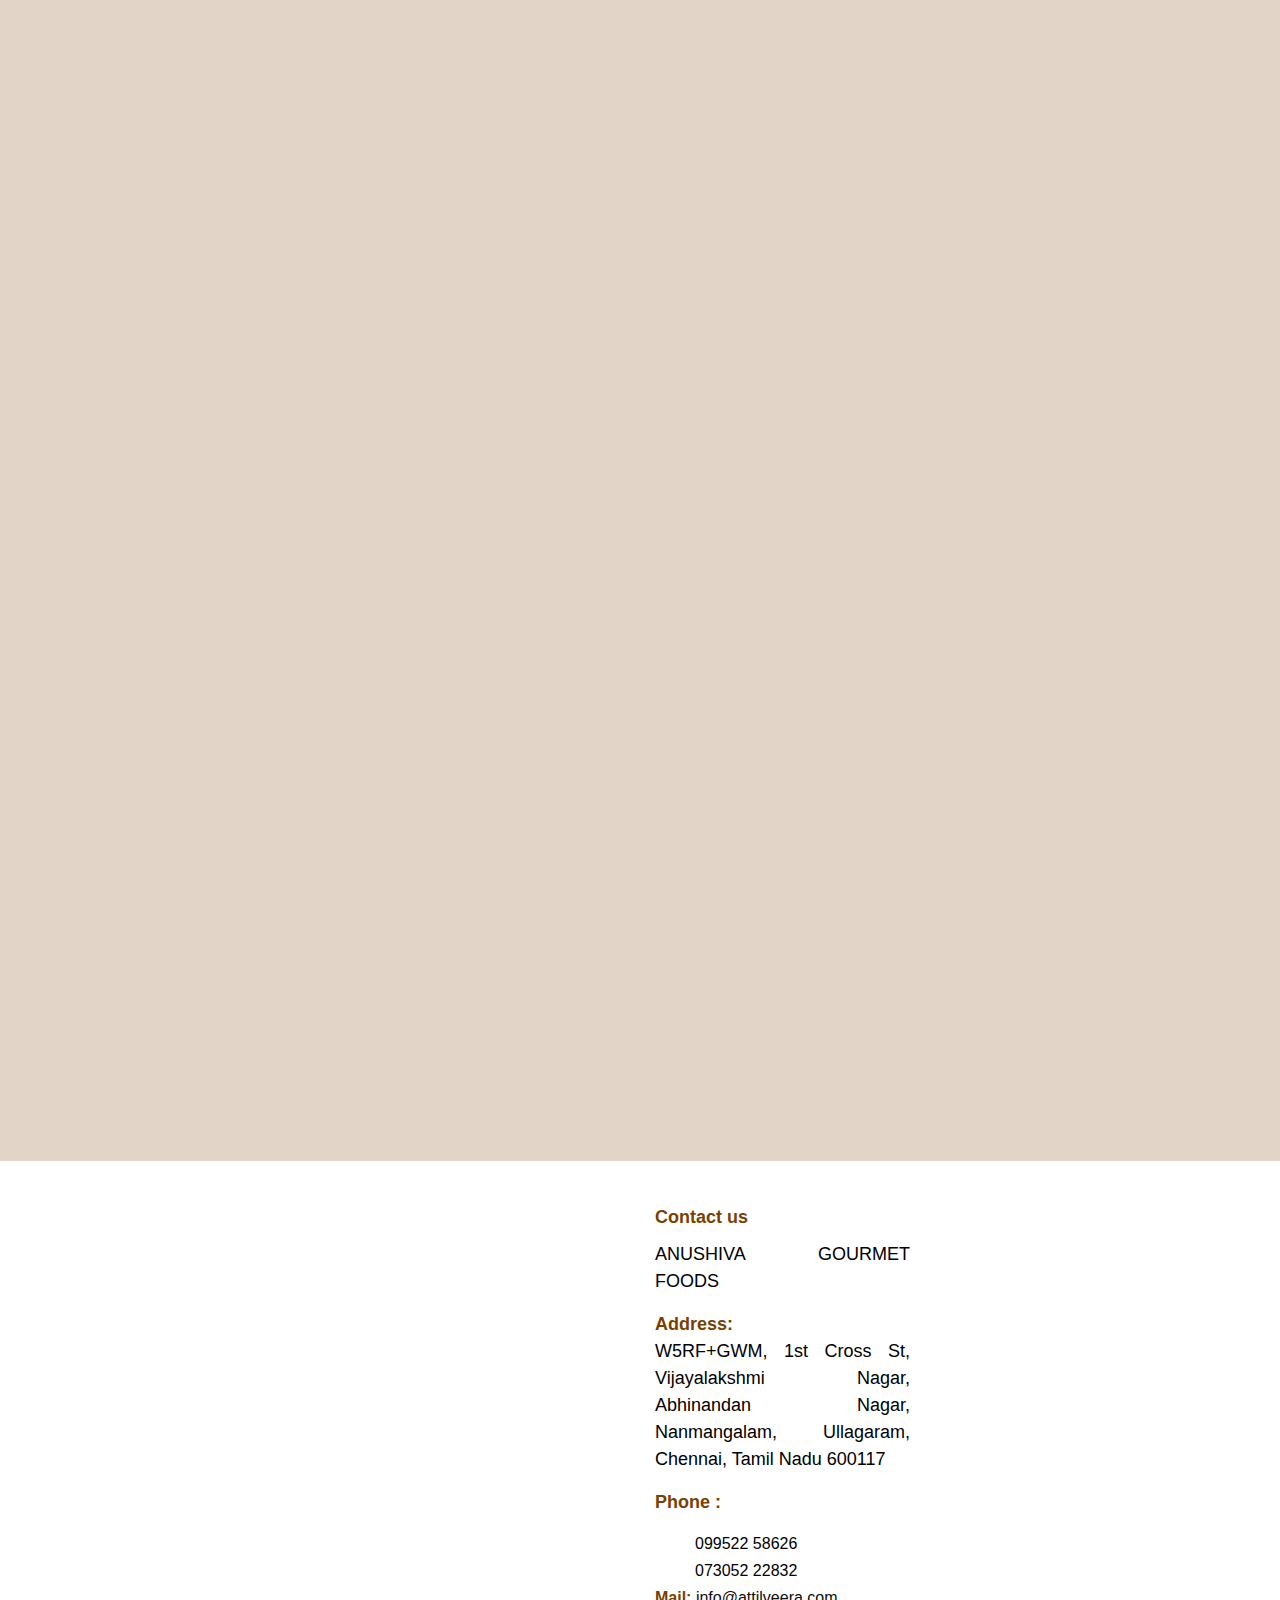
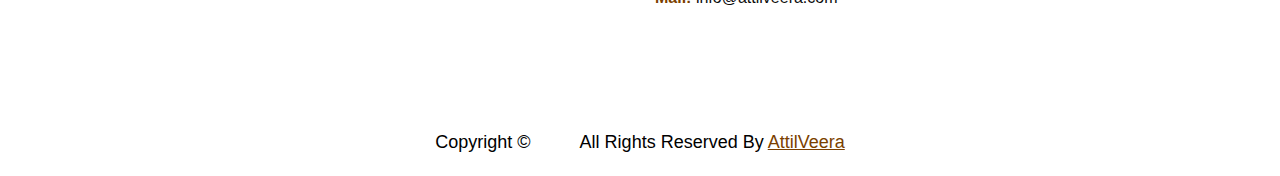
<file: products_1.html>
<!DOCTYPE html>
<html>

<head>
  <!-- Basic -->
  <meta charset="utf-8" />
  <meta http-equiv="X-UA-Compatible" content="IE=edge" />
  <!-- Mobile Metas -->
  <meta name="viewport" content="width=device-width, initial-scale=1, shrink-to-fit=no" />
  <!-- Site Metas -->
  <meta name="keywords" content="" />
  <meta name="description" content="" />
  <meta name="author" content="" />
  <meta http-equiv="cache-control" content="no-cache" />
  <meta http-equiv="Pragma" content="no-cache" />
  <meta http-equiv="Expires" content="-1" />

  <title>Attilveera</title>

  <!-- slider stylesheet -->
  <link rel="stylesheet" type="text/css" href="https://cdnjs.cloudflare.com/ajax/libs/OwlCarousel2/2.1.3/assets/owl.carousel.min.css" />

  <!-- bootstrap core css -->
  <link rel="stylesheet" type="text/css" href="css/bootstrap.css" />

  <!-- fonts style -->
  <link href="https://fonts.googleapis.com/css?family=Poppins:400,600,700&display=swap" rel="stylesheet">
  <!-- Custom styles for this template -->
  <link href="css/style.css" rel="stylesheet" />
  <!-- responsive style -->
  <link href="css/responsive.css" rel="stylesheet" />
</head>

<body class="sub_page">
  <div class="hero_area">
    <!-- header section strats -->
    <header class="header_section">
      <div class="container-fluid">
        <nav class="navbar navbar-expand-lg custom_nav-container pt-3">
          <a class="navbar-brand mr-5" href="index.html">
            <span>
              <img style="width:50px;height:50px;padding: 3px;border-radius: 50%;" src="images/logo.jpeg">
            </span>
            <span>
              Attilveera
            </span>
          </a>
          <button class="navbar-toggler" type="button" data-toggle="collapse" data-target="#navbarSupportedContent" aria-controls="navbarSupportedContent" aria-expanded="false" aria-label="Toggle navigation">
            <span class="navbar-toggler-icon"></span>
          </button>
          <div class="collapse navbar-collapse" id="navbarSupportedContent">
            <div class="d-flex mr-auto flex-column flex-lg-row align-items-center">
              <ul class="navbar-nav  ">
                <li class="nav-item ">
                  <a class="nav-link" href="index.html">Home <span class="sr-only">(current)</span></a>
                </li>
                <li class="nav-item">
                  <a class="nav-link" href="index.html#id_about_us"> About </a>
                </li>
                <li class="nav-item active">
                  <a class="nav-link" href="index.html#id_products"> Products </a>
                </li>
                <li class="nav-item">
                  <a class="nav-link" href="index.html#id_services"> Services </a>
                </li>
                <li class="nav-item">
                  <a class="nav-link" href="index.html#id_contact_us">Contact us</a>
                </li>
              </ul>
            </div>
            <div class="quote_btn-container ">
              <a href="index.html#id_enquire">
                Enquire Now
              </a>
              <!-- <a href="">
                <img src="images/cart.png" alt="">
              </a>
              <form class="form-inline">
                <button class="btn  my-2 my-sm-0 nav_search-btn" type="submit"></button>
              </form> !-->
            </div>
          </div>
        </nav>
      </div>
    </header>
    <!-- end header section -->
  </div>

  <!-- glass section -->


  <section style="background: transparent;" class="glass_section layout_padding">
    <div class="container">
      <div class="heading_container">
        <h3 style="color: #7B3F00;text-align:center;margin: 0 auto;"> 
          <b>LPG SAVING BRIYANI POT WITH BURNER</b>
        </h3>
        
      </div>
      <div class="glass_container">
          <div class="product1">
            <div class="row">
              <div class="col-md-6">
 <!--Slider-->
 <div class="slideshow-container">

  <div class="mySlides">
    <div class="numbertext">1 / 3</div>
    <img src="images/products/briyani_pot_with_burner/1.jpg" style="width:100%">
    <div class="text">1/3</div>
  </div>
  
  <div class="mySlides">
    <div class="numbertext">2 / 3</div>
    <img src="images/products/briyani_pot_with_burner/2.jpg" style="width:100%">
    <div class="text">2/3</div>
  </div>
  
  <div class="mySlides">
    <div class="numbertext">3 / 3</div>
    <img src="images/products/briyani_pot_with_burner/3.jpg" style="width:100%">
    <div class="text">3/3</div>
  </div>
  
  <a class="prev" onclick="plusSlides(-1)">&#10094;</a>
  <a class="next" onclick="plusSlides(1)">&#10095;</a>
  
</div>
<br>
<div style="text-align:center">
  <span class="dot" onclick="currentSlide(1)"></span> 
  <span class="dot" onclick="currentSlide(2)"></span> 
  <span class="dot" onclick="currentSlide(3)"></span> 
</div>
              </div>
              <div class="col-md-6">
                <h5 style="margin-top: 5%;"><b>Product Description</b></h5>
                <ul>
                  <li style="font-size: 18px;text-align: left;padding:2%;">A new innovation 30% LPG saving Briyani pot with burner.</li>
                  <li style="font-size: 18px;text-align: left;padding:2%">It Provide free hot water Simultaneously while cooking Briyani or Curry’s in it more saving and benefit.</li>
                  <li style="font-size: 18px;text-align: left;padding:2%">This stove Give good Dum for Briyani and cook evenly.</li>
                  <li style="font-size: 18px;text-align: left;padding:2%">Crafted with high quality stainless steel.</li>
                  <li style="font-size: 18px;text-align: left;padding:2%">No heat exposed to chef and masters they will enjoy cooking in it.</li>
                </ul>
                
              </div>
            </div>
            
           <!-- pricing-->
          
            <div style="justify-content: center">
              <h5 style="color: #000000;text-align:left;margin-top:5%"><b>Product Capacity With Pricing</b></h5>
              <div class="container py-2">
                <div class="row text-center align-items-end">
                  <!-- Pricing Table-->
                  <div  class="col-lg-2 mb-4 mb-lg-2">
                    <div style="border-style: double;border-color: #7B3F00;" class="bg-white p-2 rounded-lg shadow">
                      <h6 class="btn btn-primary btn-block p-2 shadow rounded-pill">50 litres</h6>
                      <h5 class="h5 font-weight-bold">₹40,000</h5>
                  </div>
                  </div>
                  <!-- END -->
            
            
                  <!-- Pricing Table-->
                  <div class="col-lg-2 mb-4 mb-lg-2">
                    <div style="border-style: double;border-color: #7B3F00;" class="bg-white p-2 rounded-lg shadow">
                      <h6 class="btn btn-primary btn-block p-2 shadow rounded-pill">75 litres</h6>
                      <h5 class="h5 font-weight-bold">₹50,000</h5>
                    </div>
                  </div>
                  <!-- END -->
            
            
                  <!-- Pricing Table-->
                  <div class="col-lg-2 mb-4 mb-lg-2">
                    <div style="border-style: double;border-color: #7B3F00;" class="bg-white p-2 rounded-lg shadow">
                      <h6 class="btn btn-primary btn-block p-2 shadow rounded-pill">100 litres</h6>
                      
                      <h5 class="h5 font-weight-bold">₹65,000</h5>
                     </div>
                  </div>
                  <div class="col-lg-2 mb-4 mb-lg-2">
                    <div style="border-style: double;border-color: #7B3F00;" class="bg-white p-2 rounded-lg shadow">
                      <h6 class="btn btn-primary btn-block p-2 shadow rounded-pill">125 litres</h6>
                      
                      <h5 class="h5 font-weight-bold">₹70,000</h5>
                     </div>
                  </div>

                  <div class="col-lg-2 mb-4 mb-lg-2">
                    <div style="border-style: double;border-color: #7B3F00;" class="bg-white p-2 rounded-lg shadow">
                      <h6 class="btn btn-primary btn-block p-2 shadow rounded-pill">150 litres</h6>
                      
                      <h6 class="h5 font-weight-bold">₹95,000</h5>
                     </div>
                  </div>
                  <!-- END -->
            
                </div>
                </div>
            </div>

         
         

         
          
        </div> 

      </div>
      <div class="btn-box">
        <a href="index.html#id_products">
          Go Back
        </a>
      </div>
    </div>
  </section>
  <!-- end glass section -->

  <!-- contact section -->

  <section class="contact_section" style="margin-top:8%;">
    <div id="id_enquire" class="container">
      <h2 style="color:#7B3F00;padding:2%">
       ENQUIRE NOW
      </h2>
      <div class="">
        <div class="row">
          <div class="col-md-6 mx-auto">
            <form action="">
              <div class="contact_form-container">
                <div>
                  <iframe src="https://docs.google.com/forms/d/e/1FAIpQLScKBPWjnFtOMdoJ82MAASfvIWNa5T-yJCt-_3x89jtxSHqMyg/viewform?embedded=true" width="100%" height="1300px" frameborder="0" marginheight="0" marginwidth="0">Loading…</iframe>
                  <!-- <div class="mt-5 d-flex justify-content-center ">
                    <button type="submit">
                      Send
                    </button>
                  </div>!-->
                </div>

              </div>

            </form>
          </div>
        </div>
      </div>
    </div>
  </section>


  <!-- end contact section -->

  <!-- info section -->

  <section class="info_section ">
    <div class="container">
      <div class="row">
        <div class="col-md-5">
          <iframe src="https://www.google.com/maps/embed?pb=!1m18!1m12!1m3!1d15553.89910852445!2d80.16604000716859!3d12.941442871978913!2m3!1f0!2f0!3f0!3m2!1i1024!2i768!4f13.1!3m3!1m2!1s0x3a525f2892d1d929%3A0x4fcf2afbd9f6a487!2sAnushiva%20Gourmet!5e0!3m2!1sen!2sin!4v1656416654658!5m2!1sen!2sin" width="100%" height="450" style="border:0;" allowfullscreen="" loading="lazy" referrerpolicy="no-referrer-when-downgrade"></iframe>
          
        </div>
        <!-- <div class="col-md-3 offset-md-1">
          <h6>
            Links
          </h6>
          <ul>
            <li>
              <a href="">
                Lorem ipsum dolor sit
              </a>
            </li>
            <li>
              <a href="">
                amet, consectetur adipis
              </a>
            </li>
            <li>
              <a href="">
                cing elit, sed do
              </a>
            </li>
          </ul>
        </div> !-->
        <div id="id_contact_us" class="col-md-3 offset-md-1">
          <h6 style="color:#7B3F00;">
            <b>Contact us</b>
          </h6>
          <ul>
            <li>
              
                <p style="font-size: 18px;text-align: justify;
                text-justify: inter-word;">ANUSHIVA GOURMET FOODS</p>
              
            </li>
            <li>
              <p style="font-size: 18px;text-align: justify;
              text-justify: inter-word;">

                <b style="color:#7B3F00;">Address:</b><br>

W5RF+GWM, 1st Cross St, Vijayalakshmi Nagar, Abhinandan Nagar, Nanmangalam, Ullagaram, Chennai, Tamil Nadu 600117

              </p>
            </li>
            <li>
              <p style="font-size: 18px;text-align: justify;
              text-justify: inter-word;color:#7B3F00;">
                <b>Phone :</b>
                <ol style="color: #000000;"  type="1" >
                  <li>099522 58626</li>
                  <li>073052 22832</li>
                </ol>
                <b style="color:#7B3F00;">Mail: </b>info@attilveera.com
              </p>
            </li>
          </ul>
        </div>
      </div>
    </div>
  </section>

  <!-- end info section -->


  <!-- footer section -->
  <section class="container-fluid footer_section">
    <p style="font-size: 18px;text-align: justify;
    text-justify: inter-word;">
      Copyright &copy; <span id="displayYear"></span> All Rights Reserved By
      <a href="https://www.attilveera.com"><u>AttilVeera</u></a>
    </p>
  </section>
  <!-- footer section -->


  <script type="text/javascript" src="js/jquery-3.4.1.min.js"></script>
  <script type="text/javascript" src="js/bootstrap.js"></script>
  <script type="text/javascript" src="js/custom.js"></script>
  <script  type="text/javascript">

    var slideIndex = 1;
    showSlides(slideIndex);
    
    function plusSlides(n) {
      showSlides(slideIndex += n);
    }
    
    function currentSlide(n) {
      showSlides(slideIndex = n);
    }
    
    function showSlides(n) {
      var i;
      var slides = document.getElementsByClassName("mySlides");
      var dots = document.getElementsByClassName("dot");
      if (n > slides.length) {slideIndex = 1}    
      if (n < 1) {slideIndex = slides.length}
      for (i = 0; i < slides.length; i++) {
          slides[i].style.display = "none";  
      }
      for (i = 0; i < dots.length; i++) {
          dots[i].className = dots[i].className.replace(" active", "");
      }
      slides[slideIndex-1].style.display = "block";  
      dots[slideIndex-1].className += " active";
    }
  </script>

</body>

</html>
</file>
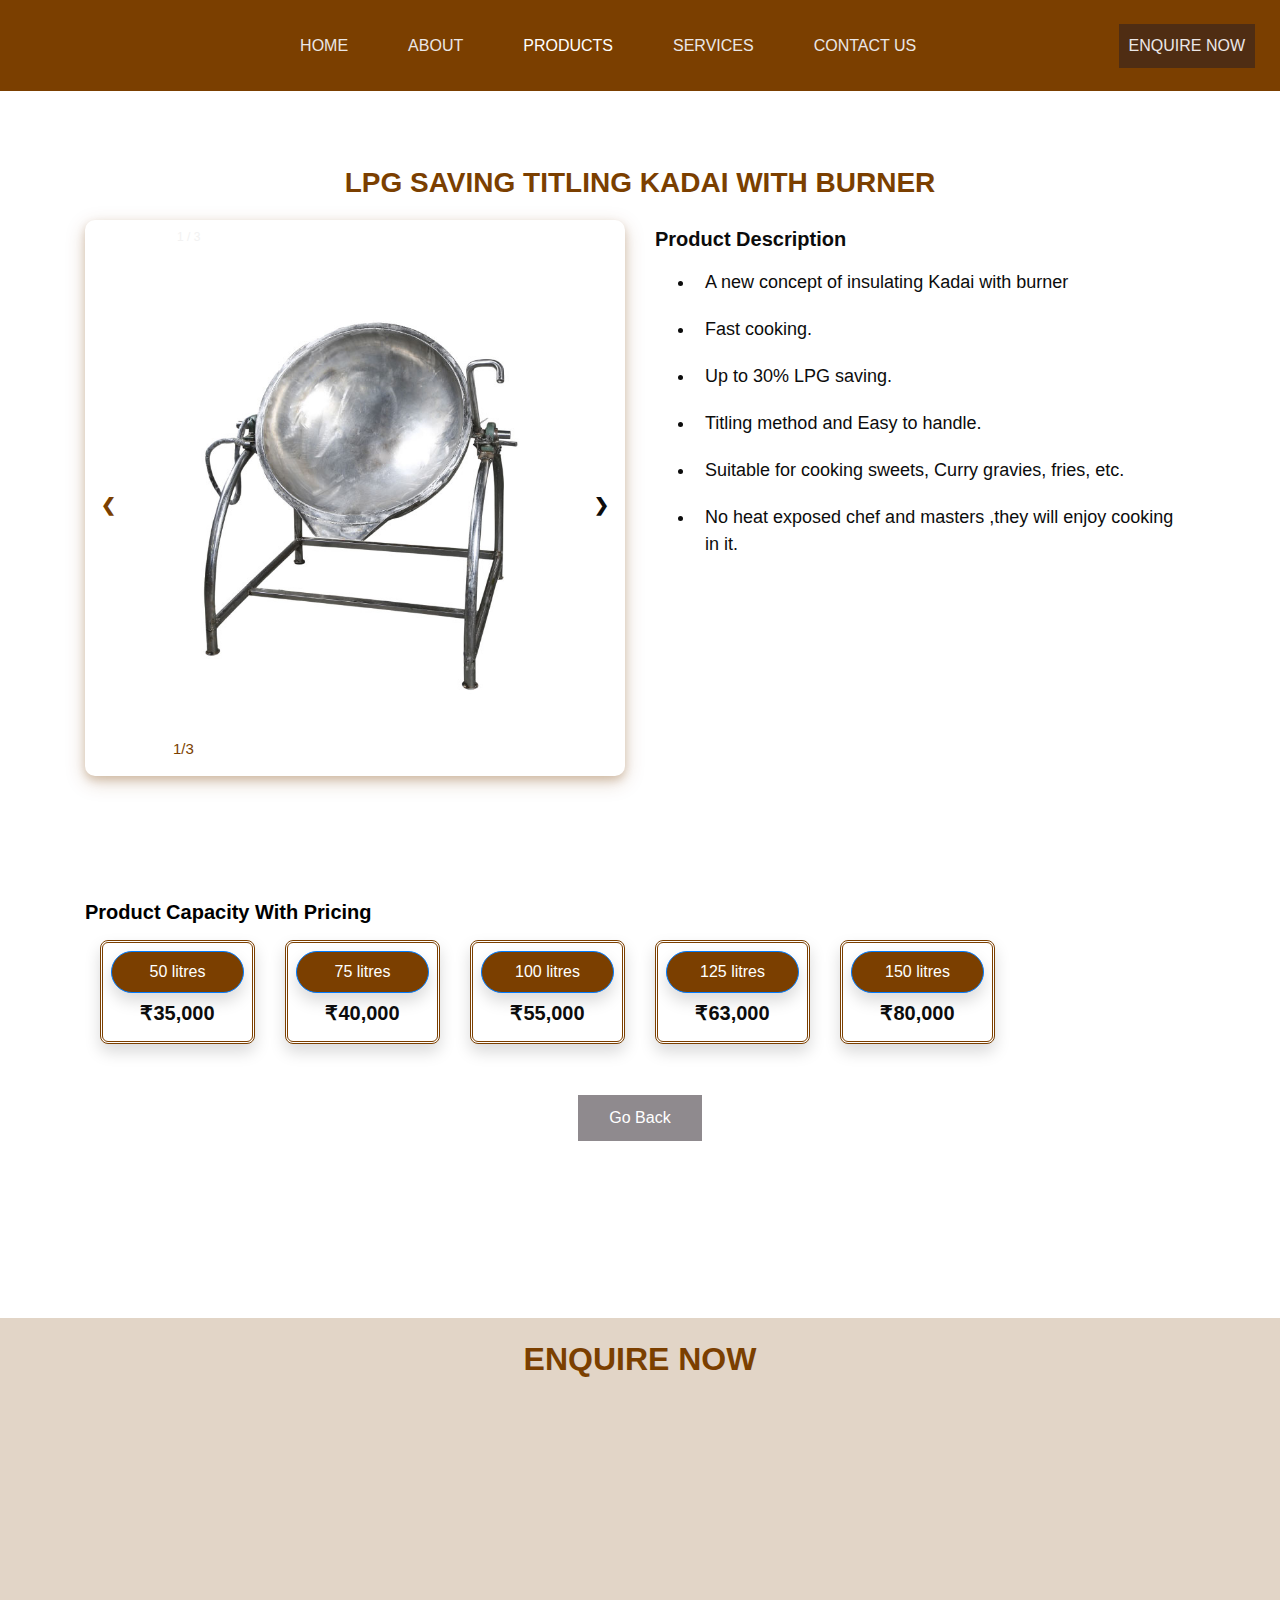
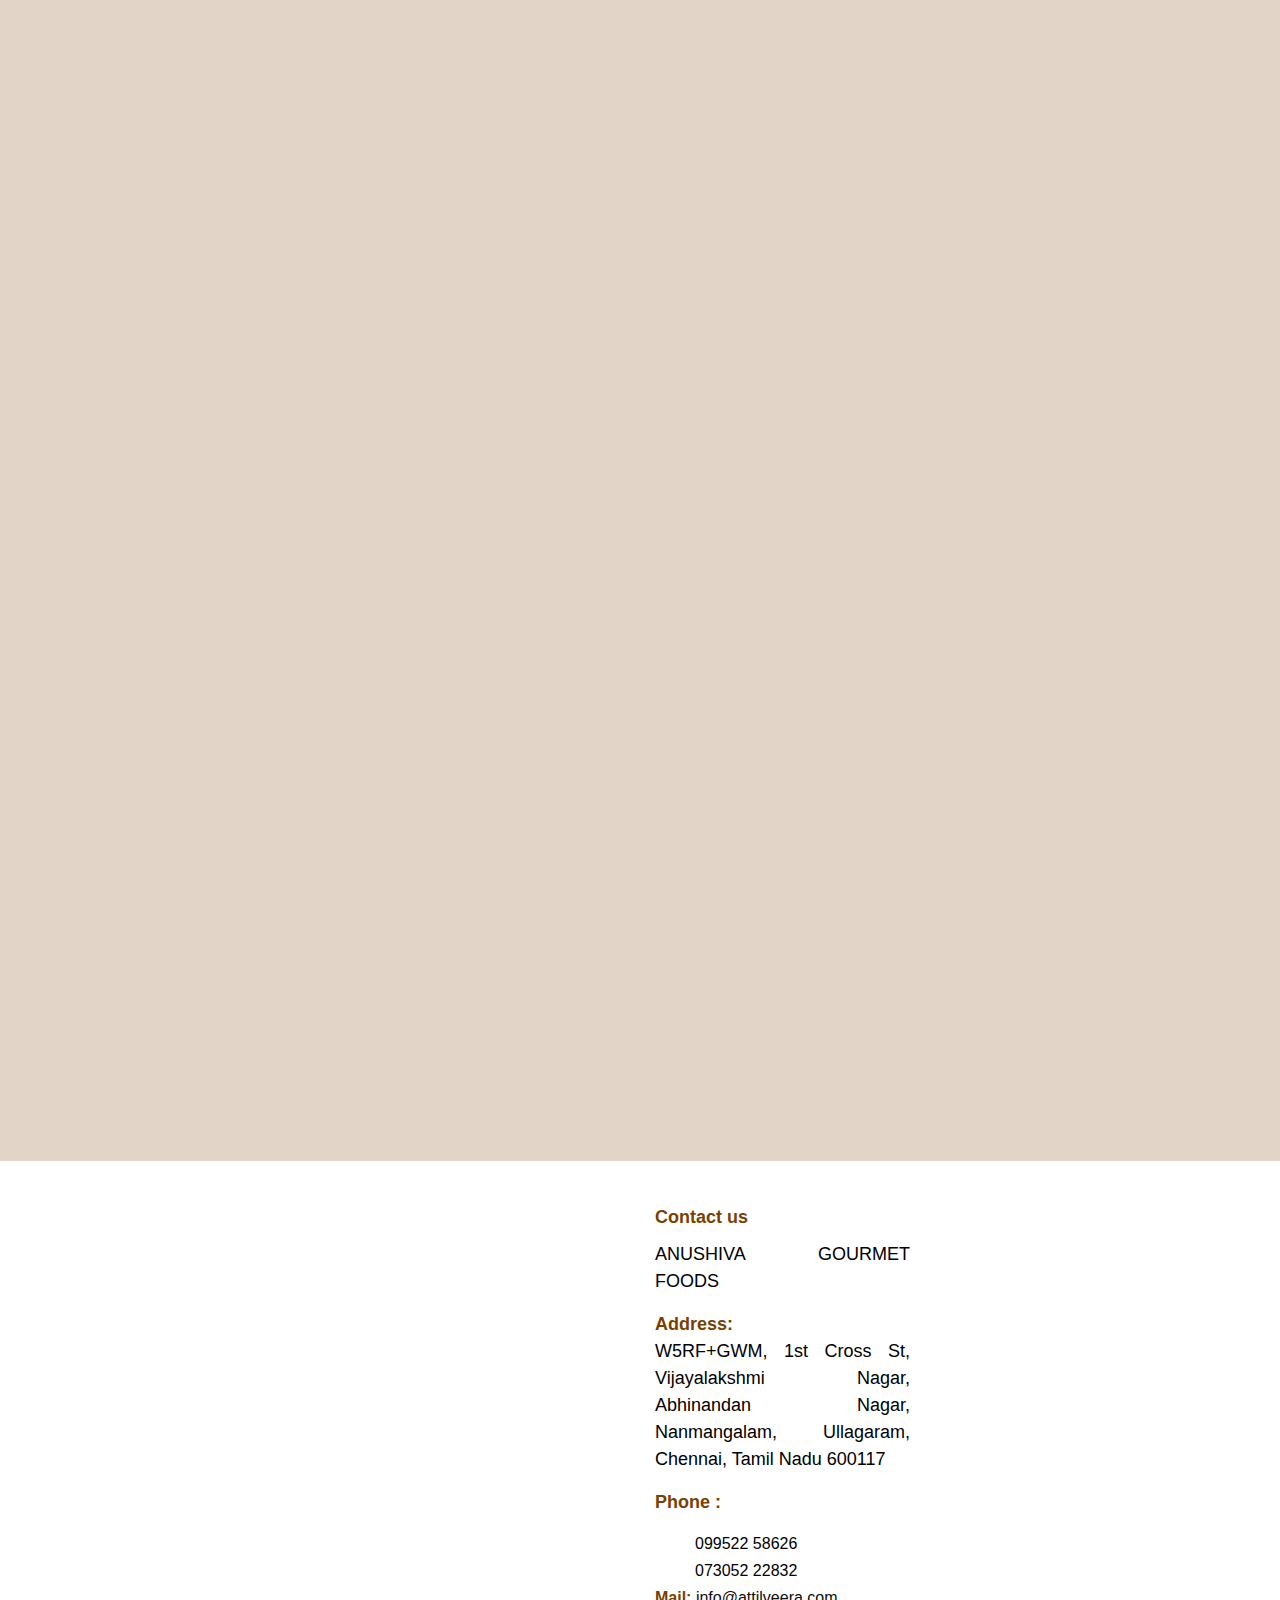
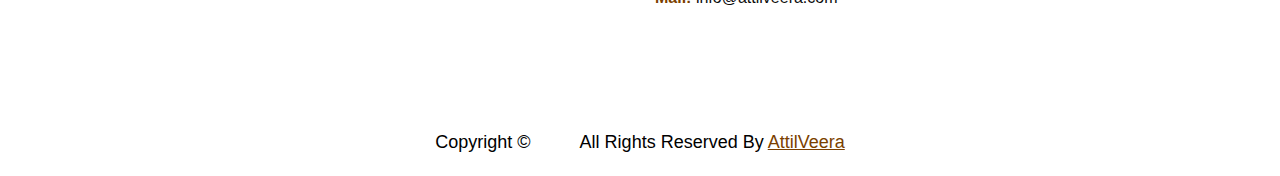
<file: products_3.html>
<!DOCTYPE html>
<html>

<head>
  <!-- Basic -->
  <meta charset="utf-8" />
  <meta http-equiv="X-UA-Compatible" content="IE=edge" />
  <!-- Mobile Metas -->
  <meta name="viewport" content="width=device-width, initial-scale=1, shrink-to-fit=no" />
  <!-- Site Metas -->
  <meta name="keywords" content="" />
  <meta name="description" content="" />
  <meta name="author" content="" />

  <title>Attilveera</title>

  <!-- slider stylesheet -->
  <link rel="stylesheet" type="text/css" href="https://cdnjs.cloudflare.com/ajax/libs/OwlCarousel2/2.1.3/assets/owl.carousel.min.css" />

  <!-- bootstrap core css -->
  <link rel="stylesheet" type="text/css" href="css/bootstrap.css" />

  <!-- fonts style -->
  <link href="https://fonts.googleapis.com/css?family=Poppins:400,600,700&display=swap" rel="stylesheet">
  <!-- Custom styles for this template -->
  <link href="css/style.css" rel="stylesheet" />
  <!-- responsive style -->
  <link href="css/responsive.css" rel="stylesheet" />
</head>

<body class="sub_page">
  <div class="hero_area">
    <!-- header section strats -->
    <header class="header_section">
      <div class="container-fluid">
        <nav class="navbar navbar-expand-lg custom_nav-container pt-3">
          <a class="navbar-brand mr-5" href="index.html">
            <span>
              <img style="width:50px;height:50px;padding: 3px;border-radius: 50%;" src="images/logo.jpeg">
            </span>
            <span>
              Attilveera
            </span>
          </a>
          <button class="navbar-toggler" type="button" data-toggle="collapse" data-target="#navbarSupportedContent" aria-controls="navbarSupportedContent" aria-expanded="false" aria-label="Toggle navigation">
            <span class="navbar-toggler-icon"></span>
          </button>
          <div class="collapse navbar-collapse" id="navbarSupportedContent">
            <div class="d-flex mr-auto flex-column flex-lg-row align-items-center">
              <ul class="navbar-nav  ">
                <li class="nav-item ">
                  <a class="nav-link" href="index.html">Home <span class="sr-only">(current)</span></a>
                </li>
                <li class="nav-item">
                  <a class="nav-link" href="index.html#id_about_us"> About </a>
                </li>
                <li class="nav-item active">
                  <a class="nav-link" href="index.html#id_products"> Products </a>
                </li>
                <li class="nav-item">
                  <a class="nav-link" href="index.html#id_services"> Services </a>
                </li>
                <li class="nav-item">
                  <a class="nav-link" href="index.html#id_contact_us">Contact us</a>
                </li>
              </ul>
            </div>
            <div class="quote_btn-container ">
              <a href="index.html#id_enquire">
                Enquire Now
              </a>
              <!-- <a href="">
                <img src="images/cart.png" alt="">
              </a>
              <form class="form-inline">
                <button class="btn  my-2 my-sm-0 nav_search-btn" type="submit"></button>
              </form> !-->
            </div>
          </div>
        </nav>
      </div>
    </header>
    <!-- end header section -->
  </div>

  <!-- glass section -->
  <section style="background: transparent;" class="glass_section layout_padding">
    <div class="container">
      <div class="heading_container">
        <h3 style="color: #7B3F00;text-align:center;margin: 0 auto;"> 
            <b>LPG SAVING TITLING KADAI WITH BURNER</b>
        </h3>
        
      </div>
      <div class="glass_container">
        <div class="product1">
          <div class="row">
            <div class="col-md-6">
<!--Slider-->
<div class="slideshow-container">

<div class="mySlides">
  <div class="numbertext">1 / 3</div>
  <img src="images/products/kadai_with_burner/1.jpg" style="width:100%">
  <div class="text">1/3</div>
</div>

<div class="mySlides">
  <div class="numbertext">2 / 3</div>
  <img src="images/products/kadai_with_burner/2.jpg" style="width:100%">
  <div class="text">2/3</div>
</div>

<div class="mySlides">
  <div class="numbertext">3 / 3</div>
  <img src="images/products/kadai_with_burner/3.jpg" style="width:100%">
  <div class="text">3/3</div>
</div>

<a class="prev" onclick="plusSlides(-1)">&#10094;</a>
<a class="next" onclick="plusSlides(1)">&#10095;</a>

</div>
<br>
<div style="text-align:center">
<span class="dot" onclick="currentSlide(1)"></span> 
<span class="dot" onclick="currentSlide(2)"></span> 
<span class="dot" onclick="currentSlide(3)"></span> 
</div>
            </div>
            <div class="col-md-6">
              <h5 style="margin-top: 5%;"><b>Product Description</b></h5>
              <ul>
                <li style="font-size: 18px;text-align: left;padding:2%;">A new concept of insulating Kadai with burner</li>
                <li style="font-size: 18px;text-align: left;padding:2%">Fast cooking.</li>
                <li style="font-size: 18px;text-align: left;padding:2%">Up to 30% LPG saving.</li>
                <li style="font-size: 18px;text-align: left;padding:2%">Titling method and Easy to handle.</li>
                <li style="font-size: 18px;text-align: left;padding:2%">Suitable for cooking sweets, Curry gravies, fries, etc.</li>
                <li style="font-size: 18px;text-align: left;padding:2%">No heat exposed chef and masters ,they will enjoy cooking in it.</li>
              </ul>
              
            </div>
          </div>
          
         <!-- pricing-->
        
          <div style="justify-content: center">
            <h5 style="color: #000000;text-align:left;margin-top:5%"><b>Product Capacity With Pricing</b></h5>
            <div class="container py-2">
              <div class="row text-center align-items-end">
                <!-- Pricing Table-->
                <div  class="col-lg-2 mb-4 mb-lg-2">
                  <div style="border-style: double;border-color: #7B3F00;" class="bg-white p-2 rounded-lg shadow">
                    <h6 class="btn btn-primary btn-block p-2 shadow rounded-pill">50 litres</h6>
                    <h5 class="h5 font-weight-bold">₹35,000</h5>
                </div>
                </div>
                <!-- END -->
          
          
                <!-- Pricing Table-->
                <div class="col-lg-2 mb-4 mb-lg-2">
                  <div style="border-style: double;border-color: #7B3F00;" class="bg-white p-2 rounded-lg shadow">
                    <h6 class="btn btn-primary btn-block p-2 shadow rounded-pill">75 litres</h6>
                    <h5 class="h5 font-weight-bold">₹40,000</h5>
                  </div>
                </div>
                <!-- END -->
          
          
                <!-- Pricing Table-->
                <div class="col-lg-2 mb-4 mb-lg-2">
                  <div style="border-style: double;border-color: #7B3F00;" class="bg-white p-2 rounded-lg shadow">
                    <h6 class="btn btn-primary btn-block p-2 shadow rounded-pill">100 litres</h6>
                    
                    <h5 class="h5 font-weight-bold">₹55,000</h5>
                   </div>
                </div>
                <div class="col-lg-2 mb-4 mb-lg-2">
                  <div style="border-style: double;border-color: #7B3F00;" class="bg-white p-2 rounded-lg shadow">
                    <h6 class="btn btn-primary btn-block p-2 shadow rounded-pill">125 litres</h6>
                    
                    <h5 class="h5 font-weight-bold">₹63,000</h5>
                   </div>
                </div>

                <div class="col-lg-2 mb-4 mb-lg-2">
                  <div style="border-style: double;border-color: #7B3F00;" class="bg-white p-2 rounded-lg shadow">
                    <h6 class="btn btn-primary btn-block p-2 shadow rounded-pill">150 litres</h6>
                    
                    <h6 class="h5 font-weight-bold">₹80,000</h5>
                   </div>
                </div>
                <!-- END -->
          
              </div>
              </div>
          </div>

       
       

       
        
      </div> 

    </div>
      <div class="btn-box">
        <a href="index.html#id_products">
          Go Back
        </a>
      </div>
    </div>
  </section>
  <!-- end glass section -->

   <!-- contact section -->

   <section class="contact_section" style="margin-top:8%;">
    <div id="id_enquire" class="container">
      <h2 style="color:#7B3F00;padding:2%">
       ENQUIRE NOW
      </h2>
      <div class="">
        <div class="row">
          <div class="col-md-6 mx-auto">
            <form action="">
              <div class="contact_form-container">
                <div>
                  <iframe src="https://docs.google.com/forms/d/e/1FAIpQLScKBPWjnFtOMdoJ82MAASfvIWNa5T-yJCt-_3x89jtxSHqMyg/viewform?embedded=true" width="100%" height="1300px" frameborder="0" marginheight="0" marginwidth="0">Loading…</iframe>
                  <!-- <div class="mt-5 d-flex justify-content-center ">
                    <button type="submit">
                      Send
                    </button>
                  </div>!-->
                </div>

              </div>

            </form>
          </div>
        </div>
      </div>
    </div>
  </section>


  <!-- end contact section -->

  <!-- info section -->

  <section class="info_section ">
    <div class="container">
      <div class="row">
        <div class="col-md-5">
          <iframe src="https://www.google.com/maps/embed?pb=!1m18!1m12!1m3!1d15553.89910852445!2d80.16604000716859!3d12.941442871978913!2m3!1f0!2f0!3f0!3m2!1i1024!2i768!4f13.1!3m3!1m2!1s0x3a525f2892d1d929%3A0x4fcf2afbd9f6a487!2sAnushiva%20Gourmet!5e0!3m2!1sen!2sin!4v1656416654658!5m2!1sen!2sin" width="100%" height="450" style="border:0;" allowfullscreen="" loading="lazy" referrerpolicy="no-referrer-when-downgrade"></iframe>
          
        </div>
        <!-- <div class="col-md-3 offset-md-1">
          <h6>
            Links
          </h6>
          <ul>
            <li>
              <a href="">
                Lorem ipsum dolor sit
              </a>
            </li>
            <li>
              <a href="">
                amet, consectetur adipis
              </a>
            </li>
            <li>
              <a href="">
                cing elit, sed do
              </a>
            </li>
          </ul>
        </div> !-->
        <div id="id_contact_us" class="col-md-3 offset-md-1">
          <h6 style="color:#7B3F00;">
            <b>Contact us</b>
          </h6>
          <ul>
            <li>
              
                <p style="font-size: 18px;text-align: justify;
                text-justify: inter-word;">ANUSHIVA GOURMET FOODS</p>
              
            </li>
            <li>
              <p style="font-size: 18px;text-align: justify;
              text-justify: inter-word;">

                <b style="color:#7B3F00;">Address:</b><br>

W5RF+GWM, 1st Cross St, Vijayalakshmi Nagar, Abhinandan Nagar, Nanmangalam, Ullagaram, Chennai, Tamil Nadu 600117

              </p>
            </li>
            <li>
              <p style="font-size: 18px;text-align: justify;
              text-justify: inter-word;color:#7B3F00;">
                <b>Phone :</b>
                <ol style="color: #000000;"  type="1" >
                  <li>099522 58626</li>
                  <li>073052 22832</li>
                </ol>

                <b style="color:#7B3F00;">Mail: </b>info@attilveera.com
              </p>
            </li>
          </ul>
        </div>
      </div>
    </div>
  </section>

  <!-- end info section -->


  <!-- footer section -->
  <section class="container-fluid footer_section">
    <p style="font-size: 18px;text-align: justify;
    text-justify: inter-word;">
      Copyright &copy; <span id="displayYear"></span> All Rights Reserved By
      <a href="https://www.attilveera.com"><u>AttilVeera</u></a>
    </p>
  </section>
  <!-- footer section -->


  <script type="text/javascript" src="js/jquery-3.4.1.min.js"></script>
  <script type="text/javascript" src="js/bootstrap.js"></script>
  <script type="text/javascript" src="js/custom.js"></script>
  <script  type="text/javascript">

    var slideIndex = 1;
    showSlides(slideIndex);
    
    function plusSlides(n) {
      showSlides(slideIndex += n);
    }
    
    function currentSlide(n) {
      showSlides(slideIndex = n);
    }
    
    function showSlides(n) {
      var i;
      var slides = document.getElementsByClassName("mySlides");
      var dots = document.getElementsByClassName("dot");
      if (n > slides.length) {slideIndex = 1}    
      if (n < 1) {slideIndex = slides.length}
      for (i = 0; i < slides.length; i++) {
          slides[i].style.display = "none";  
      }
      for (i = 0; i < dots.length; i++) {
          dots[i].className = dots[i].className.replace(" active", "");
      }
      slides[slideIndex-1].style.display = "block";  
      dots[slideIndex-1].className += " active";
    }
  </script>

</body>

</html>
</file>
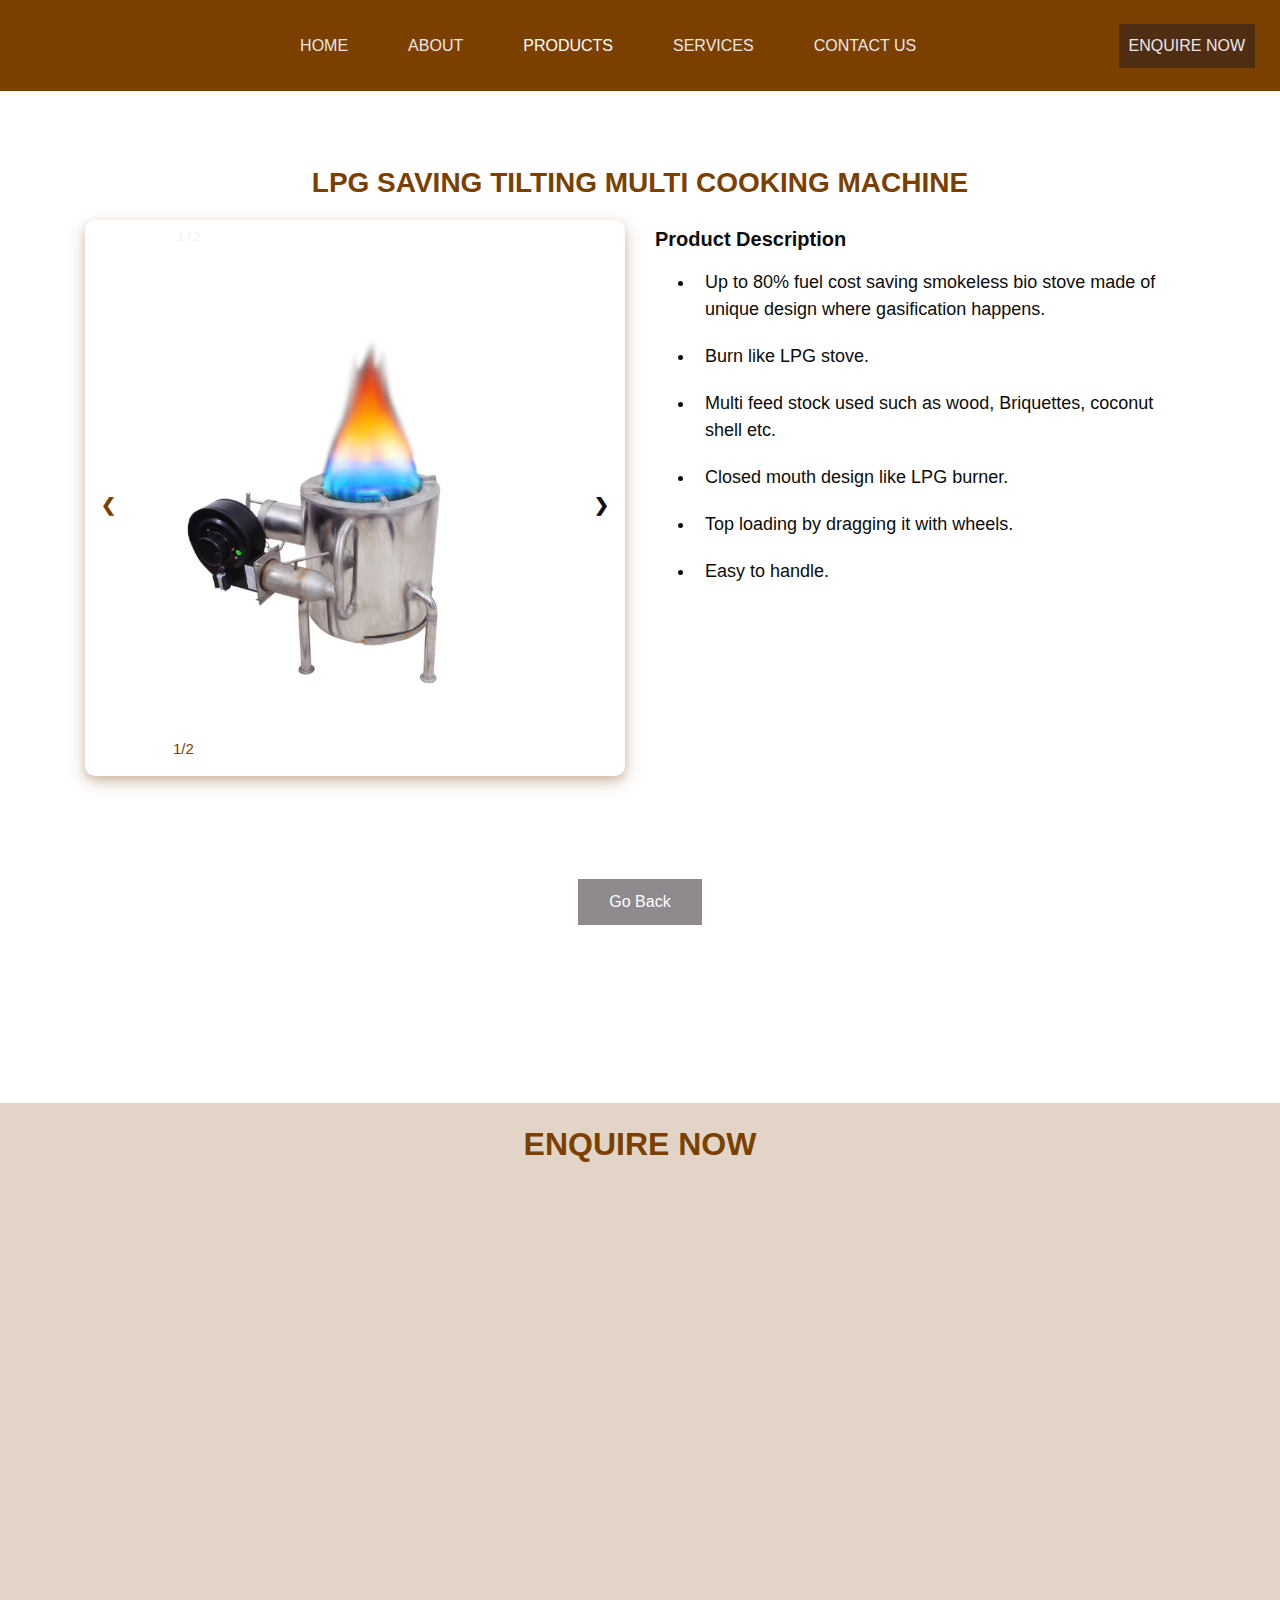
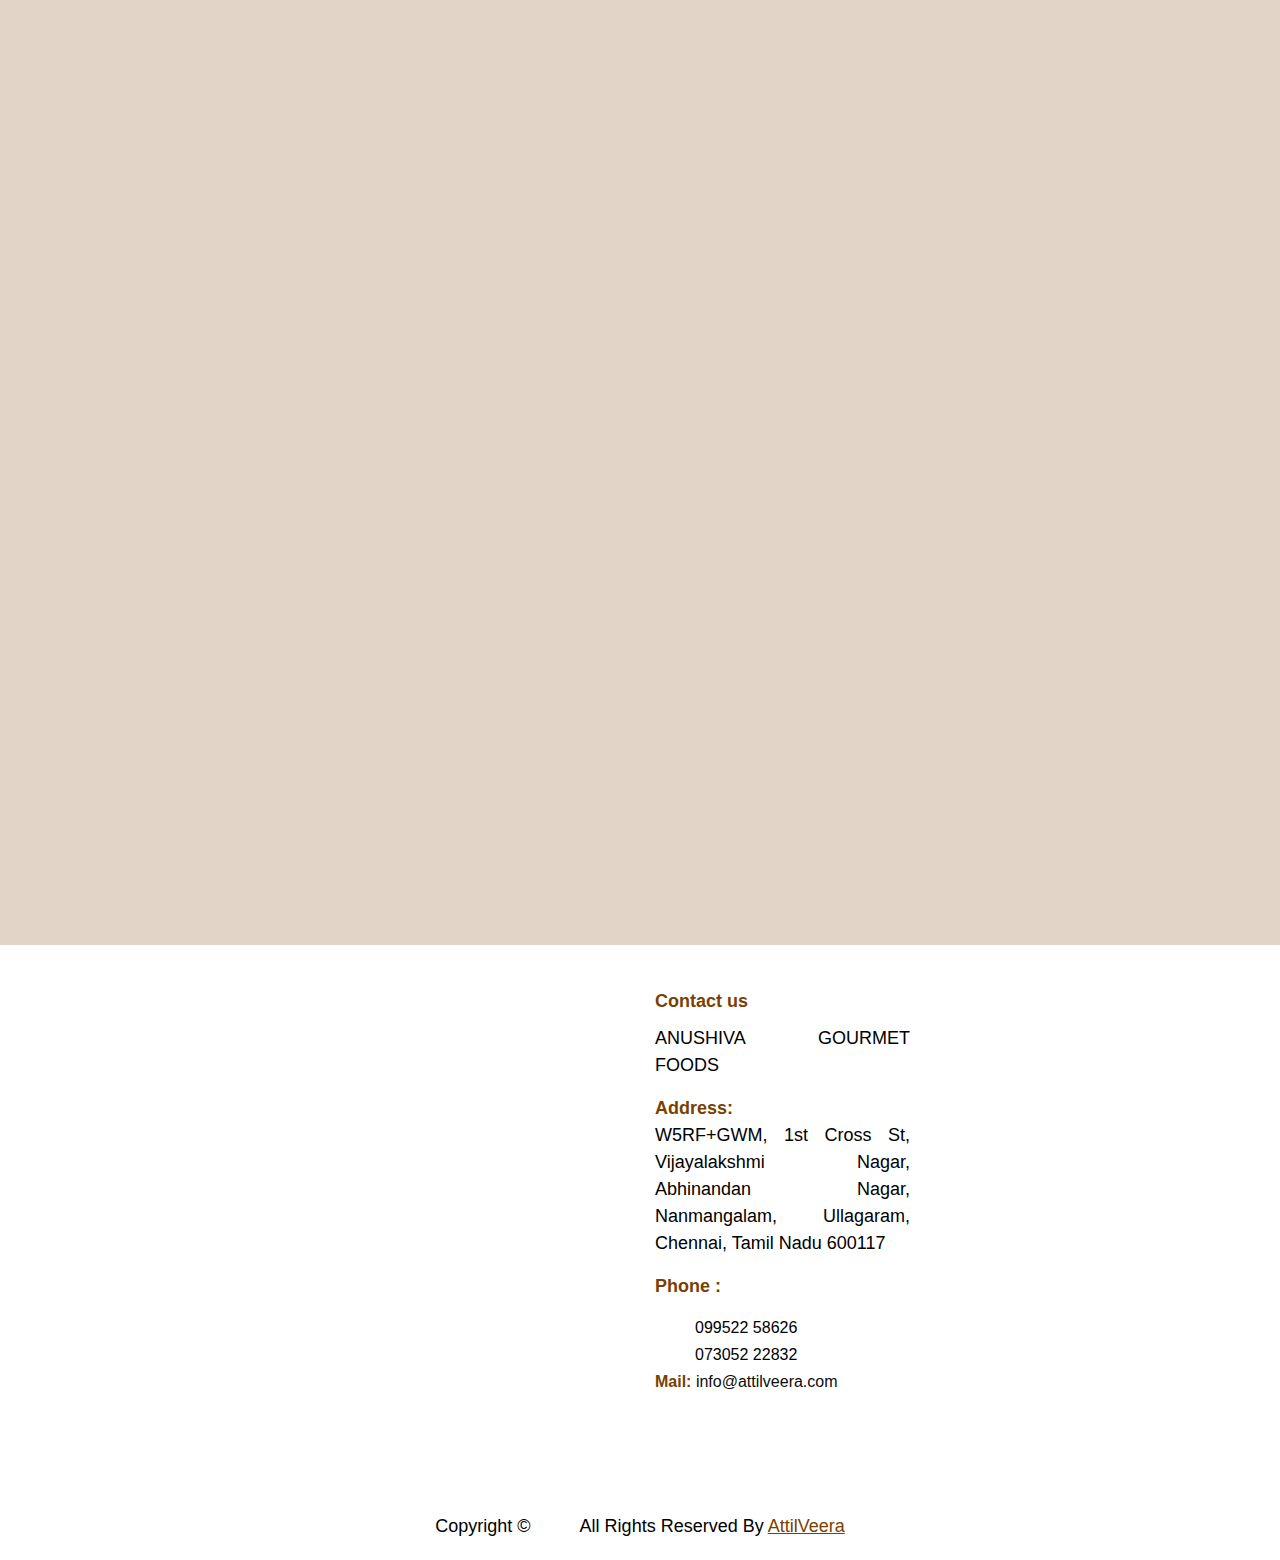
<file: products_4.html>
<!DOCTYPE html>
<html>

<head>
  <!-- Basic -->
  <meta charset="utf-8" />
  <meta http-equiv="X-UA-Compatible" content="IE=edge" />
  <!-- Mobile Metas -->
  <meta name="viewport" content="width=device-width, initial-scale=1, shrink-to-fit=no" />
  <!-- Site Metas -->
  <meta name="keywords" content="" />
  <meta name="description" content="" />
  <meta name="author" content="" />

  <title>Attilveera</title>

  <!-- slider stylesheet -->
  <link rel="stylesheet" type="text/css" href="https://cdnjs.cloudflare.com/ajax/libs/OwlCarousel2/2.1.3/assets/owl.carousel.min.css" />

  <!-- bootstrap core css -->
  <link rel="stylesheet" type="text/css" href="css/bootstrap.css" />

  <!-- fonts style -->
  <link href="https://fonts.googleapis.com/css?family=Poppins:400,600,700&display=swap" rel="stylesheet">
  <!-- Custom styles for this template -->
  <link href="css/style.css" rel="stylesheet" />
  <!-- responsive style -->
  <link href="css/responsive.css" rel="stylesheet" />
</head>

<body class="sub_page">
  <div class="hero_area">
    <!-- header section strats -->
    <header class="header_section">
      <div class="container-fluid">
        <nav class="navbar navbar-expand-lg custom_nav-container pt-3">
          <a class="navbar-brand mr-5" href="index.html">
            <span>
              <img style="width:50px;height:50px;padding: 3px;border-radius: 50%;" src="images/logo.jpeg">
            </span>
            <span>
              Attilveera
            </span>
          </a>
          <button class="navbar-toggler" type="button" data-toggle="collapse" data-target="#navbarSupportedContent" aria-controls="navbarSupportedContent" aria-expanded="false" aria-label="Toggle navigation">
            <span class="navbar-toggler-icon"></span>
          </button>
          <div class="collapse navbar-collapse" id="navbarSupportedContent">
            <div class="d-flex mr-auto flex-column flex-lg-row align-items-center">
              <ul class="navbar-nav  ">
                <li class="nav-item ">
                  <a class="nav-link" href="index.html">Home <span class="sr-only">(current)</span></a>
                </li>
                <li class="nav-item">
                  <a class="nav-link" href="index.html#id_about_us"> About </a>
                </li>
                <li class="nav-item active">
                  <a class="nav-link" href="index.html#id_products"> Products </a>
                </li>
                <li class="nav-item">
                  <a class="nav-link" href="index.html#id_services"> Services </a>
                </li>
                <li class="nav-item">
                  <a class="nav-link" href="index.html#id_contact_us">Contact us</a>
                </li>
              </ul>
            </div>
            <div class="quote_btn-container ">
              <a href="index.html#id_enquire">
                Enquire Now
              </a>
              <!-- <a href="">
                <img src="images/cart.png" alt="">
              </a>
              <form class="form-inline">
                <button class="btn  my-2 my-sm-0 nav_search-btn" type="submit"></button>
              </form> !-->
            </div>
          </div>
        </nav>
      </div>
    </header>
    <!-- end header section -->
  </div>

  <!-- glass section -->


  <section style="background: transparent;" class="glass_section layout_padding">
    <div class="container">
      <div class="heading_container">
        <h3 style="color: #7B3F00;text-align:center;margin: 0 auto;"> 
            <b>LPG SAVING TILTING MULTI COOKING MACHINE</b>
        </h3>
        
      </div>
      <div class="glass_container">
        <div class="product1">
          <div class="row">
            <div class="col-md-6">
<!--Slider-->
<div class="slideshow-container">

<div class="mySlides">
  <div class="numbertext">1 / 2</div>
  <img src="images/products/mutli_feed_bio_stock_stove/1.jpg" style="width:100%">
  <div class="text">1/2</div>
</div>

<div class="mySlides">
  <div class="numbertext">2 / 2</div>
  <img src="images/products/mutli_feed_bio_stock_stove/2.jpg" style="width:100%">
  <div class="text">2/2</div>
</div>

<a class="prev" onclick="plusSlides(-1)">&#10094;</a>
<a class="next" onclick="plusSlides(1)">&#10095;</a>

</div>
<br>
<div style="text-align:center">
<span class="dot" onclick="currentSlide(1)"></span> 
<span class="dot" onclick="currentSlide(2)"></span> 
</div>
            </div>
            <div class="col-md-6">
              <h5 style="margin-top: 5%;"><b>Product Description</b></h5>
              <ul>
                <li style="font-size: 18px;text-align: left;padding:2%;">Up to 80% fuel cost saving smokeless bio stove made of unique design where gasification happens.</li>
                <li style="font-size: 18px;text-align: left;padding:2%">Burn like LPG stove.</li>
                <li style="font-size: 18px;text-align: left;padding:2%">Multi feed stock used such as wood, Briquettes, coconut shell etc.</li>
                <li style="font-size: 18px;text-align: left;padding:2%">Closed mouth design like LPG burner.</li>
                <li style="font-size: 18px;text-align: left;padding:2%">Top loading by dragging it with wheels.</li>
                <li style="font-size: 18px;text-align: left;padding:2%">Easy to handle.</li>
              </ul>
              
            </div>
          </div>
          
         <!-- pricing-->
        
         
        <!-- end pricing-->
       

       
        
      </div> 

    </div>
      <div class="btn-box">
        <a href="index.html#id_products">
          Go Back
        </a>
      </div>
    </div>
  </section>
  <!-- end glass section -->

   <!-- contact section -->

   <section class="contact_section" style="margin-top:8%;">
    <div id="id_enquire" class="container">
      <h2 style="color:#7B3F00;padding:2%">
       ENQUIRE NOW
      </h2>
      <div class="">
        <div class="row">
          <div class="col-md-6 mx-auto">
            <form action="">
              <div class="contact_form-container">
                <div>
                  <iframe src="https://docs.google.com/forms/d/e/1FAIpQLScKBPWjnFtOMdoJ82MAASfvIWNa5T-yJCt-_3x89jtxSHqMyg/viewform?embedded=true" width="100%" height="1300px" frameborder="0" marginheight="0" marginwidth="0">Loading…</iframe>
                  <!-- <div class="mt-5 d-flex justify-content-center ">
                    <button type="submit">
                      Send
                    </button>
                  </div>!-->
                </div>

              </div>

            </form>
          </div>
        </div>
      </div>
    </div>
  </section>


  <!-- end contact section -->

  <!-- info section -->

  <section class="info_section ">
    <div class="container">
      <div class="row">
        <div class="col-md-5">
          <iframe src="https://www.google.com/maps/embed?pb=!1m18!1m12!1m3!1d15553.89910852445!2d80.16604000716859!3d12.941442871978913!2m3!1f0!2f0!3f0!3m2!1i1024!2i768!4f13.1!3m3!1m2!1s0x3a525f2892d1d929%3A0x4fcf2afbd9f6a487!2sAnushiva%20Gourmet!5e0!3m2!1sen!2sin!4v1656416654658!5m2!1sen!2sin" width="100%" height="450" style="border:0;" allowfullscreen="" loading="lazy" referrerpolicy="no-referrer-when-downgrade"></iframe>
          
        </div>
        <!-- <div class="col-md-3 offset-md-1">
          <h6>
            Links
          </h6>
          <ul>
            <li>
              <a href="">
                Lorem ipsum dolor sit
              </a>
            </li>
            <li>
              <a href="">
                amet, consectetur adipis
              </a>
            </li>
            <li>
              <a href="">
                cing elit, sed do
              </a>
            </li>
          </ul>
        </div> !-->
        <div id="id_contact_us" class="col-md-3 offset-md-1">
          <h6 style="color:#7B3F00;">
            <b>Contact us</b>
          </h6>
          <ul>
            <li>
              
                <p style="font-size: 18px;text-align: justify;
                text-justify: inter-word;">ANUSHIVA GOURMET FOODS</p>
              
            </li>
            <li>
              <p style="font-size: 18px;text-align: justify;
              text-justify: inter-word;">

                <b style="color:#7B3F00;">Address:</b><br>

W5RF+GWM, 1st Cross St, Vijayalakshmi Nagar, Abhinandan Nagar, Nanmangalam, Ullagaram, Chennai, Tamil Nadu 600117

              </p>
            </li>
            <li>
              <p style="font-size: 18px;text-align: justify;
              text-justify: inter-word;color:#7B3F00;">
                <b>Phone :</b>
                <ol style="color: #000000;"  type="1" >
                  <li>099522 58626</li>
                  <li>073052 22832</li>
                </ol>

                <b style="color:#7B3F00;">Mail: </b>info@attilveera.com
              </p>
            </li>
          </ul>
        </div>
      </div>
    </div>
  </section>

  <!-- end info section -->


  <!-- footer section -->
  <section class="container-fluid footer_section">
    <p style="font-size: 18px;text-align: justify;
    text-justify: inter-word;">
      Copyright &copy; <span id="displayYear"></span> All Rights Reserved By
      <a href="https://www.attilveera.com"><u>AttilVeera</u></a>
    </p>
  </section>
  <!-- footer section -->

  <script type="text/javascript" src="js/jquery-3.4.1.min.js"></script>
  <script type="text/javascript" src="js/bootstrap.js"></script>
  <script type="text/javascript" src="js/custom.js"></script>
  <script  type="text/javascript">

    var slideIndex = 1;
    showSlides(slideIndex);
    
    function plusSlides(n) {
      showSlides(slideIndex += n);
    }
    
    function currentSlide(n) {
      showSlides(slideIndex = n);
    }
    
    function showSlides(n) {
      var i;
      var slides = document.getElementsByClassName("mySlides");
      var dots = document.getElementsByClassName("dot");
      if (n > slides.length) {slideIndex = 1}    
      if (n < 1) {slideIndex = slides.length}
      for (i = 0; i < slides.length; i++) {
          slides[i].style.display = "none";  
      }
      for (i = 0; i < dots.length; i++) {
          dots[i].className = dots[i].className.replace(" active", "");
      }
      slides[slideIndex-1].style.display = "block";  
      dots[slideIndex-1].className += " active";
    }
  </script>

</body>

</html>
</file>
<file: css/style.css>
body {
  font-family: 'Poppins', sans-serif;
  color: #0c0c0c;
  background-color: #ffffff;
}

.layout_padding {
  padding: 75px 0;
}

.layout_padding2 {
  padding: 45px 0;
}

.layout_padding2-top {
  padding-top: 45px;
}

.layout_padding2-bottom {
  padding-bottom: 45px;
}

.layout_padding-top {
  padding-top: 75px;
}

.layout_padding-bottom {
  padding-bottom: 75px;
}

.heading_container {
  display: -webkit-box;
  display: -ms-flexbox;
  display: flex;
}

.heading_container h2 {
  font-weight: bold;
  color: #2a2a29;
  font-size: 2.5rem;
}

.heading_container h2::first-letter {
  font-size: 2em;
}

.heading_container h2 span {
  color: #7B3F00;
}

/*header section*/
.hero_area {
  height: auto;
}

.sub_page .hero_area {
  height: auto;
}

.header_section {
  background-color: #7B3F00;
}

.header_section .container-fluid {
  padding-right: 25px;
  padding-left: 25px;
}

.header_section .nav_container {
  margin: 0 auto;
}

.custom_nav-container.navbar-expand-lg .navbar-nav .nav-item .nav-link {
  padding: 10px 30px;
  color: #ebe7e7;
  text-align: center;
  text-transform: uppercase;
}

.custom_nav-container.navbar-expand-lg .navbar-nav .nav-item .nav-link:hover {
  color: #ffffff;
}

.custom_nav-container.navbar-expand-lg .navbar-nav .nav-item.active .nav-link {
  color: #ffffff;
}

a,
a:hover,
a:focus {
  text-decoration: none;
}

a:hover,
a:focus {
  color: initial;
}

.btn,
.btn:focus {
  outline: none !important;
  -webkit-box-shadow: none;
          box-shadow: none;
}

.custom_nav-container .nav_search-btn {
  background-image: url(../images/search-icon.png);
  background-size: 22px;
  background-repeat: no-repeat;
  background-position-y: 7px;
  width: 35px;
  height: 35px;
  padding: 0;
  border: none;
}

.navbar-brand {
  display: -webkit-box;
  display: -ms-flexbox;
  display: flex;
  -webkit-box-align: center;
      -ms-flex-align: center;
          align-items: center;
}

.navbar-brand span {
  font-size: 24px;
  font-weight: 700;
  color: #ffffff;
  text-transform: uppercase;
}

.custom_nav-container {
  z-index: 99999;
  padding: 15px 0;
}

.custom_nav-container .navbar-toggler {
  outline: none;
}

.custom_nav-container .navbar-toggler .navbar-toggler-icon {
  background-image: url(../images/menu.png);
  background-size: 55px;
}

.quote_btn-container {
  display: -webkit-box;
  display: -ms-flexbox;
  display: flex;
  justify-content: center;
  text-align: center;
  -webkit-box-align: center;
      -ms-flex-align: center;
          align-items: center;

}

.quote_btn-container a {
  padding: 10px;
  background-color: #261d2484;
  color: #ebe7e7;
  text-align: center;
  text-transform: uppercase;
}

.quote_btn-container a img {
  width: 15px;
  margin: 0 5px;
}

.quote_btn-container a:hover {
  color: #ffffff;
  text-align: center;
}

/*end header section*/
/* slider section */

.slider_section {
  max-width: 100%;
  width:100%;
  height: 550px;
  background-attachment:scroll;
  object-fit: cover;
  object-position:center;
  background-position:center center;
  background-image: url(../images/banner/fin_banner/banner2.jpg);
    background-size:cover;
}


/*banner images for different devices*/
@media only screen and (max-width: 320px) {
  /* Small screen, non-retina */
  .slider_section { background-image: url("../images/banner/final_mobile_banner.jpg"); }
}
@media
only screen and (min-resolution: 2dppx) and (max-width: 320px) {
  /* Small screen, retina */
  .slider_section { background-image: url("../images/banner/final_mobile_banner.jpg"); }
}
@media only screen and (min-width: 321px) and (max-width: 538px) {
  /* Medium screen, non-retina */
  .slider_section { background-image: url("../images/banner/final_mobile_banner.jpg"); }
}
@media
only screen and (min-resolution: 2dppx) and (min-width: 321px) and (max-width: 538px) {
  /* Medium screen, retina */
  .slider_section { background-image: url("../images/banner/final_mobile_banner.jpg"); }
}
@media
only screen and (min-resolution: 2dppx) and (min-width: 539px) {
  /* Large screen, retina */
  .slider_section { background-image: url("../images/banner/final_mobile_banner.jpg"); }
}
/*end of banner images for different devices*/

.slider_section .glass {
  position: absolute;
  right: 25px;
  top: 75px;
}

.slider_section .glass h6 {
  -webkit-writing-mode: tb;
      -ms-writing-mode: tb;
          writing-mode: tb;
  text-orientation: upright;
  text-transform: uppercase;
  color: #ffffff;
  letter-spacing: -5px;
  text-align: right;
}

@import url("https://fonts.googleapis.com/css?family=Montserrat&display=swap");

.slider_section .detail-box h1 {
  transform: scale(0.94);
  animation: scale 3s forwards cubic-bezier(0.5, 1, 0.89, 1);
  -webkit-text-stroke: 2px #7b400084; /* width and color */
  text-align: center;
  font-size: 4.5rem;
  color: #0e020c;
}



/*h1 tag for different devices*/
@media only screen and (max-width: 320px) {
  /* Small screen, non-retina */
  .slider_section .detail-box h1 { font-size: 2.5rem; }
}
@media
only screen and (min-resolution: 2dppx) and (max-width: 320px) {
  /* Small screen, retina */
  .slider_section .detail-box h1 { font-size: 2.5rem; }
}
@media only screen and (min-width: 321px) and (max-width: 538px) {
  /* Medium screen, non-retina */
  .slider_section .detail-box h1 { font-size: 2.5rem; }
}
@media
only screen and (min-resolution: 2dppx) and (min-width: 321px) and (max-width: 538px) {
  /* Medium screen, retina */
  .slider_section .detail-box h1 { font-size: 2.5rem; }
}
@media
only screen and (min-resolution: 2dppx) and (min-width: 539px) {
  /* Large screen, retina */
  .slider_section .detail-box h1 { font-size: 2.5rem; }
}
/*end of h1 tag for different devices*/

@keyframes scale {
  100% {
    transform: scale(1);
  }
}

span {
  display: inline-block;
  opacity: 0;
  filter: blur(4px);
}

span:nth-child(1) {
  animation: fade-in 0.8s 0.1s forwards cubic-bezier(0.11, 0, 0.5, 0);
}

span:nth-child(2) {
  animation: fade-in 0.8s 0.2s forwards cubic-bezier(0.11, 0, 0.5, 0);
}

span:nth-child(3) {
  animation: fade-in 0.8s 0.3s forwards cubic-bezier(0.11, 0, 0.5, 0);
}

span:nth-child(4) {
  animation: fade-in 0.8s 0.4s forwards cubic-bezier(0.11, 0, 0.5, 0);
}

span:nth-child(5) {
  animation: fade-in 0.8s 0.5s forwards cubic-bezier(0.11, 0, 0.5, 0);
}

span:nth-child(6) {
  animation: fade-in 0.8s 0.6s forwards cubic-bezier(0.11, 0, 0.5, 0);
}

span:nth-child(7) {
  animation: fade-in 0.8s 0.7s forwards cubic-bezier(0.11, 0, 0.5, 0);
}

span:nth-child(8) {
  animation: fade-in 0.8s 0.8s forwards cubic-bezier(0.11, 0, 0.5, 0);
}

span:nth-child(9) {
  animation: fade-in 0.8s 0.9s forwards cubic-bezier(0.11, 0, 0.5, 0);
}

span:nth-child(10) {
  animation: fade-in 0.8s 1s forwards cubic-bezier(0.11, 0, 0.5, 0);
}

span:nth-child(11) {
  animation: fade-in 0.8s 1.1s forwards cubic-bezier(0.11, 0, 0.5, 0);
}

span:nth-child(12) {
  animation: fade-in 0.8s 1.2s forwards cubic-bezier(0.11, 0, 0.5, 0);
}

span:nth-child(13) {
  animation: fade-in 0.8s 1.3s forwards cubic-bezier(0.11, 0, 0.5, 0);
}

span:nth-child(14) {
  animation: fade-in 0.8s 1.4s forwards cubic-bezier(0.11, 0, 0.5, 0);
}

span:nth-child(15) {
  animation: fade-in 0.8s 1.5s forwards cubic-bezier(0.11, 0, 0.5, 0);
}

span:nth-child(16) {
  animation: fade-in 0.8s 1.6s forwards cubic-bezier(0.11, 0, 0.5, 0);
}

span:nth-child(17) {
  animation: fade-in 0.8s 1.7s forwards cubic-bezier(0.11, 0, 0.5, 0);
}

span:nth-child(18) {
  animation: fade-in 0.8s 1.8s forwards cubic-bezier(0.11, 0, 0.5, 0);
}

@keyframes fade-in {
  100% {
    opacity: 1;
    filter: blur(0);
  }
}
/**/

.slider_section .detail-box h2 {
  
  font-size: 3.2rem;
  margin-left: 5%;
  margin-right: 5%;
  text-align: center;
  
  color: #ffffff;
}

/*h1 tag for different devices*/
@media only screen and (max-width: 320px) {
  /* Small screen, non-retina */
  .slider_section .detail-box h2 { font-size: 1.5rem; }
}
@media
only screen and (min-resolution: 2dppx) and (max-width: 320px) {
  /* Small screen, retina */
  .slider_section .detail-box h2 { font-size: 1.5rem; }
}
@media only screen and (min-width: 321px) and (max-width: 538px) {
  /* Medium screen, non-retina */
  .slider_section .detail-box h2 { font-size: 1.5rem; }
}
@media
only screen and (min-resolution: 2dppx) and (min-width: 321px) and (max-width: 538px) {
  /* Medium screen, retina */
  .slider_section .detail-box h2 { font-size: 1.5rem; }
}
@media
only screen and (min-resolution: 2dppx) and (min-width: 539px) {
  /* Large screen, retina */
  .slider_section .detail-box h2 { font-size: 1.5rem; }
}
/*end of h1 tag for different devices*/

.slider_section .detail-box .btn-box {
  margin-top: 35px;
  text-align: center;
}

.slider_section .detail-box .btn-box a {
  display: inline-block;
  padding: 10px 45px;
  background-color: #1d1d1d;
  color: #ffffff;
  -webkit-transition: all 0.3s;
  transition: all 0.3s;
  border: 1px solid transparent;
}

.slider_section .detail-box .btn-box a:hover {
  background-color: transparent;
  border-color: #1d1d1d;
  color: #1d1d1d;
  text-align: right;
}

.slider_section #carouselExampleIndicators {
  width: 100%;
  text-align: center;
  height: calc(100% - 80px);
  display: -webkit-box;
  display: -ms-flexbox;
  display: flex;
  -webkit-box-align: center;
      -ms-flex-align: center;
          align-items: center;
  
}

.slider_section .carousel-indicators {
  color: #ffffff;
  -webkit-box-pack: end;
      -ms-flex-pack: end;
          justify-content: flex-end;
  margin: 0;
  bottom: 45px;
  right: 45px;
  text-align: center;
}

.slider_section .carousel-indicators span {
  margin: 0 2px;
  text-align: center;
}

.slider_section .carousel-indicators li {
  text-indent: unset;
  margin: 0;
  border: none;
  opacity: 1;
  background-color: transparent;
  width: auto;
  height: auto;
  text-align: center;
  
}

.slider_section .custom_carousel-control {
  position: absolute;
  top: 50%;
  left: 0;
  width: 105px;
  text-align: center;
  -webkit-transform: translateY(-50%);
          transform: translateY(-50%);
        
}

.slider_section .custom_carousel-control .carousel-control-prev,
.slider_section .custom_carousel-control .carousel-control-next {
  margin: 10px 0;
  position: relative;
  width: 40px;
  height: 40px;
  border: none;
  opacity: 2;
  text-align: center;
  background-repeat: no-repeat;
  background-size: 10px;
  background-position: center;
  border-radius: 50%;
  background-color: #e9ded285;
}

.slider_section .custom_carousel-control .carousel-control-prev:hover,
.slider_section .custom_carousel-control .carousel-control-next:hover {
  background-color: #7B3F00;
}

.slider_section .custom_carousel-control .carousel-control-prev {
  background-image: url(../images/prev.png);
}

.slider_section .custom_carousel-control .carousel-control-prev:hover {
  background-image: url(../images/prev-white.png);
}

.slider_section .custom_carousel-control .carousel-control-next {
  background-image: url(../images/next.png);
}

.slider_section .custom_carousel-control .carousel-control-next:hover {
  background-image: url(../images/next-white.png);
}

/* end slider section */
.about_section .row {
  -webkit-box-align: center;
      -ms-flex-align: center;
          align-items: center;
}

.about_section .detail-box .heading_container {
  margin-bottom: 25px;
}

.about_section .detail-box a {
  display: inline-block;
  padding: 10px 30px;
  background-color: #eb19b7;
  color: #ffffff;
  -webkit-transition: all 0.3s;
  transition: all 0.3s;
  border: 1px solid transparent;
  margin-top: 35px;
}

.about_section .detail-box a:hover {
  background-color: transparent;
  border-color: #eb19b7;
  color: #eb19b7;
}

.about_section .img-box img {
  width: 100%;
}

.glass_section {
  background-color: #7b400038;
}

.glass_section .heading_container h2 {
  color: #7B3F00;
  margin-bottom: 35px;
}

.glass_section .heading_container h2::first-letter {
  color: #7B3F00;
}

.glass_section .heading_container h2 span {
  color: #7B3F00;
}

.glass_section .glass_container {
  display: -webkit-box;
  display: -ms-flexbox;
  display: flex;
  -ms-flex-wrap: wrap;
      flex-wrap: wrap;
  -webkit-box-pack: center;
      -ms-flex-pack: center;
          justify-content: center;
}

.glass_section .glass_container .box {
  width: 265px;
  margin: 10px;
  background-color: #ffffff;
  display: -webkit-box;
  display: -ms-flexbox;
  display: flex;
  -webkit-box-orient: vertical;
  -webkit-box-direction: normal;
      -ms-flex-direction: column;
          flex-direction: column;
  -webkit-box-align: center;
      -ms-flex-align: center;
          align-items: center;
  text-align: center;
  padding: 20px;
  border-radius: 15px;
}

.glass_section .glass_container .box .img-box {
  margin: 50px 0;
  height: 92px;
  display: -webkit-box;
  display: -ms-flexbox;
  display: flex;
  -webkit-box-pack: center;
      -ms-flex-pack: center;
          justify-content: center;
  -webkit-box-align: center;
      -ms-flex-align: center;
          align-items: center;
}

.glass_section .glass_container .box .img-box img {
  max-width: 100%;
}

.glass_section .glass_container .box .price a {
  color: #7B3F00;
  text-decoration: underline;
}

.glass_section .btn-box {
  display: -webkit-box;
  display: -ms-flexbox;
  display: flex;
  -webkit-box-pack: center;
      -ms-flex-pack: center;
          justify-content: center;
}

.glass_section .btn-box a {
  display: inline-block;
  padding: 10px 30px;
  background-color: #261d2484;
  color: #ffffff;
  -webkit-transition: all 0.3s;
  transition: all 0.3s;
  border: 1px solid transparent;
  margin-top: 35px;
}

.glass_section .btn-box a:hover {
  background-color: transparent;
  border-color: #eb19b7;
  color: #eb19b7;
}

.quality_section .nav-tabs {
  border: none;
}

.quality_section .detail-box a h6 {
  margin: 35px 0;
  color: #050606;
}

.quality_section .detail-box a h6 span {
  font-weight: bold;
  margin-right: 10px;
}


.quality_section .detail-box a.active h6 span {
  color: #8f4a0ab1;
}

.quality_section .img-container {
  height: 100%;
}

.quality_section .img-container .img-box {
  display: -webkit-box;
  display: -ms-flexbox;
  display: flex;
  -webkit-box-align: center;
      -ms-flex-align: center;
          align-items: center;
  height: 100%;
  margin-top: 5%;
}

.quality_section .img-container .img-box img {
  width: 100%;
  
}

/*image slider for service section*/
.quality_section .img-container .img-box .wrapper {
	width: 100%;
	height: 60vh;
	overflow: hidden;
	position: relative;
  background-color: transparent;
  border-radius: 5%;
  stroke-width: 5px;
  
}
.quality_section .img-container .img-box .wrapper>div {
	width: 100%;
	height: 100%;
	position: absolute;
	animation: animate 30s infinite;
	opacity: 0;
	-webkit-background-size: cover;
	background-size: cover;
	background-position: center center;
}
.quality_section .img-container .img-box .wrapper>div:nth-child(2) {
	animation-delay: 5s;
}
.quality_section .img-container .img-box .wrapper>div:nth-child(3) {
	animation-delay: 10s;
}
.quality_section .img-container .img-box .wrapper>div:nth-child(4) {
	animation-delay: 15s;
}
.quality_section .img-container .img-box .wrapper>div:nth-child(5) {
	animation-delay: 20s;
}
.quality_section .img-container .img-box .wrapper>div:nth-child(6) {
	animation-delay: 25s;
}
.quality_section .img-container .img-box .wrapper>div:nth-child(7) {
	animation-delay: 30s;
}
@keyframes animate {
	10% {
		opacity: 1;
	}
	20% {
		opacity: 1;
	}
	30% {
		opacity: 0;
	}
	40% {
		transform: scale(1.2);
	}
}



/*end of image slider for service section*/

.offer_section {
  background-color: #bcc4f2;
}

.offer_section .row {
  -webkit-box-align: center;
      -ms-flex-align: center;
          align-items: center;
}

.offer_section .img-box {
  position: relative;
}

.offer_section .img-box img {
  width: 100%;
}

.offer_section .img-box .price {
  position: absolute;
  top: 58.5%;
  left: 46%;
  display: -webkit-box;
  display: -ms-flexbox;
  display: flex;
  -webkit-box-pack: center;
      -ms-flex-pack: center;
          justify-content: center;
  -webkit-box-align: center;
      -ms-flex-align: center;
          align-items: center;
  width: 70px;
  height: 70px;
  background-color: #eb19b7;
  border-radius: 100%;
}

.offer_section .img-box .price h4 {
  margin: 0;
  font-weight: bold;
  color: #ffffff;
}

.offer_section .detail-box h2 {
  font-weight: bold;
  text-transform: uppercase;
  color: #000000;
}

.offer_section .detail-box a {
  display: inline-block;
  padding: 7px 45px;
  background-color: #eb19b7;
  color: #ffffff;
  -webkit-transition: all 0.3s;
  transition: all 0.3s;
  border: 1px solid transparent;
  margin-top: 35px;
}

.offer_section .detail-box a:hover {
  background-color: transparent;
  border-color: #eb19b7;
  color: #eb19b7;
}

.buy_section {
  text-align: center;
}

.buy_section .heading_container {
  -webkit-box-pack: center;
      -ms-flex-pack: center;
          justify-content: center;
}

.buy_section .heading_container h2 .s-2 {
  color: #7B3F00;
}

.buy_section .box {
  display: -webkit-box;
  display: -ms-flexbox;
  display: flex;
  -webkit-box-orient: vertical;
  -webkit-box-direction: normal;
      -ms-flex-direction: column;
          flex-direction: column;
  -webkit-box-align: center;
      -ms-flex-align: center;
          align-items: center;
}

.buy_section .box .img-box {
  margin: 45px 0;
}

.buy_section .box .img-box img {
  max-width: 100%;
}

.buy_section .box .detail-box a {
  display: inline-block;
  padding: 8px 30px;
  background-color: #b56010ab;
  color: #ffffff;
  -webkit-transition: all 0.3s;
  transition: all 0.3s;
  border: 1px solid transparent;
  margin-top: 25px;
}

.buy_section .box .detail-box a:hover {
  background-color: transparent;
  border-color: #eb19b7;
  color: #eb19b7;
}

.client_section {
  text-align: left;
}

.client_section .heading_container {
  -webkit-box-pack: center;
      -ms-flex-pack: center;
          justify-content: center;
}

.client_section .box {
  display: -webkit-box;
  display: -ms-flexbox;
  display: flex;
  -webkit-box-orient: vertical;
  -webkit-box-direction: normal;
      -ms-flex-direction: column;
          flex-direction: column;
  -webkit-box-align: center;
      -ms-flex-align: center;
          align-items: center;
  margin-top: 45px;
  width: auto;
  margin: 45px auto 0 auto;
}

.client_section .box .client-id {
  display: -webkit-box;
  display: -ms-flexbox;
  display: flex;
  -webkit-box-orient: vertical;
  -webkit-box-direction: normal;
      -ms-flex-direction: column;
          flex-direction: column;
  -webkit-box-align: center;
      -ms-flex-align: center;
          align-items: center;
  margin-top: 15px;
}

.client_section .box .client-id .img-box img {
  width: 100%;
}

.client_section .box .client-id h5 {
  margin-top: 15px;
}

/* contact section \
background-image: url(../images/enquire_bg.jpg);*/
.contact_section {
  
  background-color: #7b400038;
  color: #ffffff;
}

.contact_section h2 {
  font-weight: bold;
  text-align: center;
  color:#000000;
}

.contact_section .heading_container {
  -webkit-box-pack: center;
      -ms-flex-pack: center;
          justify-content: center;
}

.contact_section .heading_container h2 {
  color: #ffffff;
}

.contact_section .heading_container h2::before {
  right: 50%;
  -webkit-transform: translateX(50%);
          transform: translateX(50%);
}

.contact_section .contact_form-container {
  margin-top: 45px;
}

.contact_section .contact_form-container input {
  border: none;
  outline: none;
  border-bottom: 1px solid #ffffff;
  color: #ffffff;
  width: 100%;
  margin: 15px 0;
  background-color: transparent;
}

.contact_section .contact_form-container input::-webkit-input-placeholder {
  color: rgba(249, 252, 253, 0.5);
}

.contact_section .contact_form-container input:-ms-input-placeholder {
  color: rgba(249, 252, 253, 0.5);
}

.contact_section .contact_form-container input::-ms-input-placeholder {
  color: rgba(249, 252, 253, 0.5);
}

.contact_section .contact_form-container input::placeholder {
  color: rgba(249, 252, 253, 0.5);
}

.contact_section .contact_form-container button {
  border: 2px solid #ffffff;
  padding: 8px 45px;
  border-radius: 30px;
  background-color: transparent;
  outline: none;
  color: #ffffff;
  text-transform: uppercase;
}

.contact_section .contact_form-container button:hover {
  background-color: #ffffff;
  color: #000000;
}

/* end contact section */
/* info section */
.info_section {
  background-color: #FFFFFF;
}

.info_section .container {
  border-top: 1px solid rgba(255, 255, 255, 0.6);
}

.info_section .row > div {
  margin-top: 45px;
  margin-bottom: 45px;
}

.info_section h6 {
  margin-bottom: 12px;
  font-size: 18px;
  color: #000000;
}

.info_section p {
  color: #000000;
}

.info_section form {
  display: -webkit-box;
  display: -ms-flexbox;
  display: flex;
  -webkit-box-align: center;
      -ms-flex-align: center;
          align-items: center;
}

.info_section form input {
  padding: 10px;
  background-color: transparent;
  border: none;
  border-bottom: 1px solid rgba(240, 240, 240, 0.35);
  width: 100%;
  outline: none;
  color: #ffffff;
}

.info_section form input ::-webkit-input-placeholder {
  color: rgba(249, 252, 253, 0.5);
}

.info_section form input :-ms-input-placeholder {
  color: rgba(249, 252, 253, 0.5);
}

.info_section form input ::-ms-input-placeholder {
  color: rgba(249, 252, 253, 0.5);
}

.info_section form input ::placeholder {
  color: rgba(249, 252, 253, 0.5);
}

.info_section form button {
  border: 2px solid rgba(249, 252, 253, 0.5);
  padding: 3px 30px;
  border-radius: 30px;
  background-color: transparent;
  outline: none;
  color: rgba(249, 252, 253, 0.3);
  text-transform: uppercase;
  margin-left: -120px;
}

.info_section ul {
  padding: 0;
}

.info_section ul li {
  list-style-type: none;
  margin: 3px 0;
}

.info_section ul li a {
  color: rgba(249, 252, 253, 0.5);
}

.info_section ul li a:hover {
  color: #ffffff;
}

/* end info section */
/* footer section*/
.footer_section {
  font-weight: 500;
  display: -webkit-box;
  display: -ms-flexbox;
  display: flex;
  -webkit-box-pack: center;
      -ms-flex-pack: center;
          justify-content: center;
  background-color: #ffffff;
  padding: 20px;
}

.footer_section p {
  color: #000000;
  margin: 0;
  text-align: center;
}

.footer_section a {
  color: #7B3F00;
}



/* end footer section*/

/*slider image*/
.circular--portrait {
  width: 20vw;
  height: 20vw;
  overflow: hidden;
  border-radius: 50%;
  position: absolute;
  right: 25px;
  top: 75px;
}
.circular--portrait img {
  width: 100%;
  height: 100%;
  object-fit: cover;
}

/*product pop-up*/
.black_overlay {
  display: none;
  position: absolute;
  top: 0%;
  left: 0%;
  width: 100%;
  height: 100%;
  background-color: black;
  z-index: 1001;
  -moz-opacity: 0.8;
  opacity: .80;
  filter: alpha(opacity=80);
}
.white_content {
  display: none;
  position: absolute;
  top: 25%;
  left: 25%;
  width: 50%;
  height: 50%;
  padding: 16px;
  border: 16px solid orange;
  background-color: white;
  z-index: 1002;
  overflow: auto;
}
/*image slider for products*/
.glass_section .container .glass_container .box .popup {
  position: fixed;
  top: 50%;
  left: 50%;
  transform: translate(-50%, -50%);
  width: auto;
  height: auto;
  max-height: 700px;
  max-width: 900px;
  background: #ffffff;
  box-shadow: 0 0 20px rgba(0, 0, 0, 0.3);
  padding: 10px;
  overflow: auto;
  display: none;
  z-index: 100;
}

.glass_section .container .glass_container .box .popup2 {
  position: fixed;
  top: 50%;
  left: 50%;
  transform: translate(-50%, -50%);
  width: auto;
  height: auto;
  max-height: 700px;
  max-width: 900px;
  background: #ffffff;
  box-shadow: 0 0 20px rgba(0, 0, 0, 0.3);
  padding: 10px;
  overflow: auto;
  display: none;
  z-index: 100;
}

.glass_section .container .glass_container .box .popup3 {
  position: fixed;
  top: 50%;
  left: 50%;
  transform: translate(-50%, -50%);
  width: auto;
  height: auto;
  max-height: 700px;
  max-width: 900px;
  background: #ffffff;
  box-shadow: 0 0 20px rgba(0, 0, 0, 0.3);
  padding: 10px;
  overflow: auto;
  display: none;
  z-index: 100;
}

.glass_section .container .glass_container .box .popup4 {
  position: fixed;
  top: 50%;
  left: 50%;
  transform: translate(-50%, -50%);
  width: auto;
  height: auto;
  max-height: 700px;
  max-width: 900px;
  background: #ffffff;
  box-shadow: 0 0 20px rgba(0, 0, 0, 0.3);
  padding: 10px;
  overflow: auto;
  display: none;
  z-index: 100;
}

/*background: #11df48f5;*/
.glass_section .container .glass_container .corners {
  border-radius: 5px;
  
  width: 80px;
  height: 50px;  
  margin-top: 0.5%;
  margin-bottom: 0.5%;
  top: 20%;
  bottom: 20%;
  display: inline-block;
}

.glass_section .container .glass_container .rounded-lg {
  border-radius: 0.5rem !important;
  border-color: #7B3F00;
}

.glass_section .container .glass_container .text-small {
  font-size: 0.9rem !important;
}

.glass_section .container .glass_container .custom-separator {
  width: 3rem;
  height: 3px;
  border-radius: 1rem;
  border-color: #7B3F00;
}

.glass_section .container .glass_container .text-uppercase {
  letter-spacing: 0.2em;
}

.glass_section .container .glass_container .btn-primary, .btn-primary:hover, .btn-primary:active, .btn-primary:visited {
  background-color: #7B3F00 !important;
}

/*
*
* ==========================================
* FOR DEMO PURPOSES
* ==========================================
*
*/

.glass_section .container .glass_container body {
  background: #7B3F00;
  background: -webkit-linear-gradient(to right, #7B3F00, #7B3F00);
  background: linear-gradient(to right, #7B3F00, #7B3F00);
  color: #514B64;
  min-height: 60vh;
  border-color: #7B3F00;
}


.glass_section .container .glass_container .corners .circle
{
  background-color: #7B3F00;
  width: 80px;
  height:50px;
  margin-left: auto;
  margin-right: auto;
  -moz-border-radius: 10px; 
  -webkit-border-radius: 10px; 
  border-radius: 10px;
  line-height: 50px;
  font-size: 18px;
  color: #FFFFFF;
  text-align: center;
  }

  

.glass_section .container .glass_container .horizontal { 
 
  /*background-color: aqua; */
}

.glass_section .container .glass_container .exit {
  position: absolute;
  top: 0;
  right: 0;
  padding: 10px 15px;
  background: #dd3333;
  color: white;
  font-size: 20px;
  transition: 0.2s;
}

.glass_section .container .glass_container .exit2 {
  position: absolute;
  top: 0;
  right: 0;
  padding: 10px 15px;
  background: #dd3333;
  color: white;
  font-size: 20px;
  transition: 0.2s;
}

.glass_section .container .glass_container .exit3 {
  position: absolute;
  top: 0;
  right: 0;
  padding: 10px 15px;
  background: #dd3333;
  color: white;
  font-size: 20px;
  transition: 0.2s;
}

.glass_section .container .glass_container .exit4 {
  position: absolute;
  top: 0;
  right: 0;
  padding: 10px 15px;
  background: #dd3333;
  color: white;
  font-size: 20px;
  transition: 0.2s;
}

.glass_section .container .glass_container .exit:hover {
  background: #ee4444;
  cursor: pointer;
}

.glass_section .container .glass_container .exit2:hover {
  background: #ee4444;
  cursor: pointer;
}

.glass_section .container .glass_container .exit3:hover {
  background: #ee4444;
  cursor: pointer;
}

.glass_section .container .glass_container .exit4:hover {
  background: #ee4444;
  cursor: pointer;
}

.glass_section .container .glass_container  *{box-sizing: border-box}
body {font-family: Verdana, sans-serif; margin:0}

/* Slideshow container */
.glass_section .container .glass_container .slideshow-container {
  position: relative;
  background: #ffffff;
}

/* Slides */
.glass_section .container .glass_container .mySlides {
  display: none;
  padding: 80px;
  text-align: center;
  margin-left: auto;
  margin-right: auto;
}

/* Next & previous buttons */
.glass_section .container .glass_container .prev, .next {
  cursor: pointer;
  position: absolute;
  top: auto;
  width: auto;
  margin-top: 100px;
  padding: 5px;
  color: #888;
  font-weight: bold;
  font-size: 20px;
  border-radius: 0px 3px 3px 0;
  user-select: none;
}

/* Position the "next button" to the right */
.glass_section .container .glass_container .prev {
  position: absolute;
  left: 0;
  border-radius: 0px 3px 3px 0;
}

/* Position the "next button" to the right */
.glass_section .container .glass_container .next {
  position: absolute;
  right: 0;
  border-radius: 3px 0 0 3px;
}

/* On hover, add a black background color with a little bit see-through */
.glass_section .container .glass_container .prev:hover, .next:hover {
  background-color: rgba(0,0,0,0.8);
  color: white;
}

/* The dot/bullet/indicator container */
.glass_section .container .glass_container .dot-container {
    text-align: center;
    padding: 20px;
    background: #ddd;
}

/* The dots/bullets/indicators */
.glass_section .container .glass_container .dot {
  cursor: pointer;
  height: 15px;
  width: 15px;
  margin: 0 2px;
  background-color: #bbb;
  border-radius: 50%;
  display: inline-block;
  transition: background-color 0.6s ease;
}

/* Add a background color to the active dot/circle */
.glass_section .container .glass_container .active, .dot:hover {
  background-color: #717171;
}

/* Add an italic font style to all quotes */
.glass_section .container .glass_container .q {font-style: italic;}

/* Add a blue color to the author */
.glass_section .container .glass_container .author {color: cornflowerblue;}

/*Zoom in/out*/
.glass_section .container .glass_container .mySlides *body {
  margin: 0;
}
.glass_section .container .glass_container .mySlides #navbar {
    overflow: hidden;
    position: bottom;
    top: 100%;
    width: 100%;
    padding-top: 3px;
    padding-bottom: 3px;
    padding-left: 10%;
  padding-right: 10%;
}
.glass_section .container .glass_container .mySlides #navbar a {
  float: bottom;
  display: block;
  color: #666;
  text-align: center;
  padding-right: 20px;
  text-decoration: none;
  font-size: 17px;
}
.glass_section .container .glass_container .mySlides #navbar a:hover {
  background-color: #ddd;
  color: black;
}
.glass_section .container .glass_container .mySlides #navbar a.active {
  background-color: #4CAF50;
  color: white;
}
.main {
  padding: 16px;
  margin-top: 30px;
}
.glass_section .container .glass_container .mySlides .main .img {
  display: block;
  
    height: auto;
}
.glass_section .container .glass_container .mySlides .button {
  width: 300px;
  height: 60px;
}

.glass_section .container .glass_container .popup .button {
  background-color: #c07f0d; /* Pink */
  border: none;
  color: white;
  padding: 10px;
  text-align: center;
  text-decoration: none;
  display: inline-block;
  font-size: 14px;
  margin: 4px 2px;
  cursor: pointer;
}

.glass_section .container .glass_container .popup .button2 {border-radius: 4px;}

.glass_section .container .glass_container .popup2 .button {
  background-color: #c07f0d; /* Pink */
  border: none;
  color: white;
  padding: 10px;
  text-align: center;
  text-decoration: none;
  display: inline-block;
  font-size: 14px;
  margin: 4px 2px;
  cursor: pointer;
}

.glass_section .container .glass_container .popup2 .button2 {border-radius: 4px;}

.glass_section .container .glass_container .popup3 .button {
  background-color: #c07f0d; /* Pink */
  border: none;
  color: white;
  padding: 10px;
  text-align: center;
  text-decoration: none;
  display: inline-block;
  font-size: 14px;
  margin: 4px 2px;
  cursor: pointer;
}

.glass_section .container .glass_container .popup3 .button2 {border-radius: 4px;}

.glass_section .container .glass_container .popup4 .button {
  background-color: #c07f0d; /* Pink */
  border: none;
  color: white;
  padding: 10px;
  text-align: center;
  text-decoration: none;
  display: inline-block;
  font-size: 14px;
  margin: 4px 2px;
  cursor: pointer;
}

.glass_section .container .glass_container .popup4 .button2 {border-radius: 4px;}

.glass_section .container .glass_container #product1{
  height: auto;
  width: auto;
  background-color: transparent;
}

/*Product-1 Image Slider*/
.glass_section .container .glass_container .product1 {box-sizing: border-box}

.glass_section .container .glass_container .product1 .mySlides {display: none}

.glass_section .container .glass_container .product1 .mySlides .img 
  {vertical-align: middle;
  height:fit-content;
  width: fit-content;
  border-radius: 10px;
}
.glass_section .container .glass_container .product1 .slideshow-container {
  width: 100%;
  position: relative;
  margin:20px auto;
  border-color: #7B3F00;
  stroke-width: 2px;
  border-radius: 10px;
  box-shadow: 0 4px 8px 0 #7b400038, 0 6px 20px 0 #7b400038;
}
.glass_section .container .glass_container .product1 .prev, .next {
  cursor: pointer;
  position: absolute;
  top: 50%;
  width:auto;
  padding: 16px;
  margin-top: -22px;
  color: #7B3F00;
  font-weight: bold;
  font-size: 18px;
  transition: 0.6s ease;
  border-radius:10px;
  user-select: none;
}
.glass_section .container .glass_container .product1 .next {
  right: 0;
  border-radius: 10px;
}
.glass_section .container .glass_container .product1 .prev:hover, .next:hover {
  background-color: rgba(0,0,0,0.8);
}
.glass_section .container .glass_container .product1 .text {
  color: #7B3F00;
  font-size: 15px;
  padding: 8px 8px;
  position: absolute;
  bottom: 8px;
  width: auto;
  text-align: center;
}
.glass_section .container .glass_container .product1 .numbertext {
  color: #f2f2f2;
  font-size: 12px;
  padding: 8px 12px;
  position: absolute;
  top: 0;
}
.glass_section .container .glass_container .product1 .dot {
  cursor: pointer;
  height: 15px;
  width: 15px;
  margin: 0 2px;
  background-color: #7B3F00;
  border-radius: 50%;
  display: inline-block;
  transition: background-color 0.6s ease;
}

.glass_section .container .glass_container .product1 .active, .dot:hover {
  background-color: #202124;
}
.glass_section .container .glass_container .product1 .fade {
  -webkit-animation-name: fade;
  animation-name: fade;
  -webkit-animation-duration: 2s;
  
  animation-duration:2s;
}

/*from {opacity: .8}*/
@-webkit-keyframes fade {
  to {opacity: 1}
}

/*from {opacity: .8}*/
@keyframes fade {
  to {opacity: 1}
}
@media only screen and (max-width: 300px) {
  .glass_section .container .glass_container .product1 .prev, .next,.text {font-size: 11px}
}
.glass_section .container .glass_container .product1 .credit{
    text-align: center;
    color: #202124;
    padding-top:15px;
    font-family: 'Trebuchet MS', 'Lucida Sans Unicode', 'Lucida Grande', 'Lucida Sans', Arial, sans-serif;
}
/*# sourceMappingURL=style.css.map */
</file>
<file: css/responsive.css>
body {
  font-family: 'Poppins', sans-serif;
  color: #0c0c0c;
  background-color: #ffffff;
}

.layout_padding {
  padding: 75px 0;
}

.layout_padding2 {
  padding: 45px 0;
}

.layout_padding2-top {
  padding-top: 45px;
}

.layout_padding2-bottom {
  padding-bottom: 45px;
}

.layout_padding-top {
  padding-top: 75px;
}

.layout_padding-bottom {
  padding-bottom: 75px;
}

.heading_container {
  display: -webkit-box;
  display: -ms-flexbox;
  display: flex;
}

.heading_container h2 {
  font-weight: bold;
  color: #2a2a29;
  font-size: 2.5rem;
}

.heading_container h2::first-letter {
  font-size: 2em;
}

.heading_container h2 span {
  color: #7B3F00;
}

/*header section*/
.hero_area {
  height: auto;
}

.sub_page .hero_area {
  height: auto;
}

.header_section {
  background-color: #7B3F00;
}

.header_section .container-fluid {
  padding-right: 25px;
  padding-left: 25px;
}

.header_section .nav_container {
  margin: 0 auto;
}

.custom_nav-container.navbar-expand-lg .navbar-nav .nav-item .nav-link {
  padding: 10px 30px;
  color: #ebe7e7;
  text-align: center;
  text-transform: uppercase;
}

.custom_nav-container.navbar-expand-lg .navbar-nav .nav-item .nav-link:hover {
  color: #ffffff;
}

.custom_nav-container.navbar-expand-lg .navbar-nav .nav-item.active .nav-link {
  color: #ffffff;
}

a,
a:hover,
a:focus {
  text-decoration: none;
}

a:hover,
a:focus {
  color: initial;
}

.btn,
.btn:focus {
  outline: none !important;
  -webkit-box-shadow: none;
          box-shadow: none;
}

.custom_nav-container .nav_search-btn {
  background-image: url(../images/search-icon.png);
  background-size: 22px;
  background-repeat: no-repeat;
  background-position-y: 7px;
  width: 35px;
  height: 35px;
  padding: 0;
  border: none;
}

.navbar-brand {
  display: -webkit-box;
  display: -ms-flexbox;
  display: flex;
  -webkit-box-align: center;
      -ms-flex-align: center;
          align-items: center;
}

.navbar-brand span {
  font-size: 24px;
  font-weight: 700;
  color: #ffffff;
  text-transform: uppercase;
}

.custom_nav-container {
  z-index: 99999;
  padding: 15px 0;
}

.custom_nav-container .navbar-toggler {
  outline: none;
}

.custom_nav-container .navbar-toggler .navbar-toggler-icon {
  background-image: url(../images/menu.png);
  background-size: 55px;
}

.quote_btn-container {
  display: -webkit-box;
  display: -ms-flexbox;
  display: flex;
  justify-content: center;
  text-align: center;
  -webkit-box-align: center;
      -ms-flex-align: center;
          align-items: center;

}

.quote_btn-container a {
  padding: 10px;
  background-color: #261d2484;
  color: #ebe7e7;
  text-align: center;
  text-transform: uppercase;
}

.quote_btn-container a img {
  width: 15px;
  margin: 0 5px;
}

.quote_btn-container a:hover {
  color: #ffffff;
  text-align: center;
}

/*end header section*/
/* slider section */

.slider_section {
  max-width: 100%;
  width:100%;
  height: 550px;
  background-attachment:scroll;
  object-fit: cover;
  object-position:center;
  background-position:center center;
  background-image: url(../images/banner/fin_banner/banner2.jpg);
    background-size:cover;
}


/*banner images for different devices*/
@media only screen and (max-width: 320px) {
  /* Small screen, non-retina */
  .slider_section { background-image: url("../images/banner/final_mobile_banner.jpg"); }
}
@media
only screen and (min-resolution: 2dppx) and (max-width: 320px) {
  /* Small screen, retina */
  .slider_section { background-image: url("../images/banner/final_mobile_banner.jpg"); }
}
@media only screen and (min-width: 321px) and (max-width: 538px) {
  /* Medium screen, non-retina */
  .slider_section { background-image: url("../images/banner/final_mobile_banner.jpg"); }
}
@media
only screen and (min-resolution: 2dppx) and (min-width: 321px) and (max-width: 538px) {
  /* Medium screen, retina */
  .slider_section { background-image: url("../images/banner/final_mobile_banner.jpg"); }
}
@media
only screen and (min-resolution: 2dppx) and (min-width: 539px) {
  /* Large screen, retina */
  .slider_section { background-image: url("../images/banner/final_mobile_banner.jpg"); }
}
/*end of banner images for different devices*/

.slider_section .glass {
  position: absolute;
  right: 25px;
  top: 75px;
}

.slider_section .glass h6 {
  -webkit-writing-mode: tb;
      -ms-writing-mode: tb;
          writing-mode: tb;
  text-orientation: upright;
  text-transform: uppercase;
  color: #ffffff;
  letter-spacing: -5px;
  text-align: right;
}

@import url("https://fonts.googleapis.com/css?family=Montserrat&display=swap");

.slider_section .detail-box h1 {
  transform: scale(0.94);
  animation: scale 3s forwards cubic-bezier(0.5, 1, 0.89, 1);
  -webkit-text-stroke: 2px #7b400084; /* width and color */
  text-align: center;
  font-size: 4.5rem;
  color: #0e020c;
}



/*h1 tag for different devices*/
@media only screen and (max-width: 320px) {
  /* Small screen, non-retina */
  .slider_section .detail-box h1 { font-size: 2.5rem; }
}
@media
only screen and (min-resolution: 2dppx) and (max-width: 320px) {
  /* Small screen, retina */
  .slider_section .detail-box h1 { font-size: 2.5rem; }
}
@media only screen and (min-width: 321px) and (max-width: 538px) {
  /* Medium screen, non-retina */
  .slider_section .detail-box h1 { font-size: 2.5rem; }
}
@media
only screen and (min-resolution: 2dppx) and (min-width: 321px) and (max-width: 538px) {
  /* Medium screen, retina */
  .slider_section .detail-box h1 { font-size: 2.5rem; }
}
@media
only screen and (min-resolution: 2dppx) and (min-width: 539px) {
  /* Large screen, retina */
  .slider_section .detail-box h1 { font-size: 2.5rem; }
}
/*end of h1 tag for different devices*/

@keyframes scale {
  100% {
    transform: scale(1);
  }
}

span {
  display: inline-block;
  opacity: 0;
  filter: blur(4px);
}

span:nth-child(1) {
  animation: fade-in 0.8s 0.1s forwards cubic-bezier(0.11, 0, 0.5, 0);
}

span:nth-child(2) {
  animation: fade-in 0.8s 0.2s forwards cubic-bezier(0.11, 0, 0.5, 0);
}

span:nth-child(3) {
  animation: fade-in 0.8s 0.3s forwards cubic-bezier(0.11, 0, 0.5, 0);
}

span:nth-child(4) {
  animation: fade-in 0.8s 0.4s forwards cubic-bezier(0.11, 0, 0.5, 0);
}

span:nth-child(5) {
  animation: fade-in 0.8s 0.5s forwards cubic-bezier(0.11, 0, 0.5, 0);
}

span:nth-child(6) {
  animation: fade-in 0.8s 0.6s forwards cubic-bezier(0.11, 0, 0.5, 0);
}

span:nth-child(7) {
  animation: fade-in 0.8s 0.7s forwards cubic-bezier(0.11, 0, 0.5, 0);
}

span:nth-child(8) {
  animation: fade-in 0.8s 0.8s forwards cubic-bezier(0.11, 0, 0.5, 0);
}

span:nth-child(9) {
  animation: fade-in 0.8s 0.9s forwards cubic-bezier(0.11, 0, 0.5, 0);
}

span:nth-child(10) {
  animation: fade-in 0.8s 1s forwards cubic-bezier(0.11, 0, 0.5, 0);
}

span:nth-child(11) {
  animation: fade-in 0.8s 1.1s forwards cubic-bezier(0.11, 0, 0.5, 0);
}

span:nth-child(12) {
  animation: fade-in 0.8s 1.2s forwards cubic-bezier(0.11, 0, 0.5, 0);
}

span:nth-child(13) {
  animation: fade-in 0.8s 1.3s forwards cubic-bezier(0.11, 0, 0.5, 0);
}

span:nth-child(14) {
  animation: fade-in 0.8s 1.4s forwards cubic-bezier(0.11, 0, 0.5, 0);
}

span:nth-child(15) {
  animation: fade-in 0.8s 1.5s forwards cubic-bezier(0.11, 0, 0.5, 0);
}

span:nth-child(16) {
  animation: fade-in 0.8s 1.6s forwards cubic-bezier(0.11, 0, 0.5, 0);
}

span:nth-child(17) {
  animation: fade-in 0.8s 1.7s forwards cubic-bezier(0.11, 0, 0.5, 0);
}

span:nth-child(18) {
  animation: fade-in 0.8s 1.8s forwards cubic-bezier(0.11, 0, 0.5, 0);
}

@keyframes fade-in {
  100% {
    opacity: 1;
    filter: blur(0);
  }
}
/**/

.slider_section .detail-box h2 {
  
  font-size: 3.2rem;
  margin-left: 5%;
  margin-right: 5%;
  text-align: center;
  
  color: #ffffff;
}

/*h1 tag for different devices*/
@media only screen and (max-width: 320px) {
  /* Small screen, non-retina */
  .slider_section .detail-box h2 { font-size: 1.5rem; }
}
@media
only screen and (min-resolution: 2dppx) and (max-width: 320px) {
  /* Small screen, retina */
  .slider_section .detail-box h2 { font-size: 1.5rem; }
}
@media only screen and (min-width: 321px) and (max-width: 538px) {
  /* Medium screen, non-retina */
  .slider_section .detail-box h2 { font-size: 1.5rem; }
}
@media
only screen and (min-resolution: 2dppx) and (min-width: 321px) and (max-width: 538px) {
  /* Medium screen, retina */
  .slider_section .detail-box h2 { font-size: 1.5rem; }
}
@media
only screen and (min-resolution: 2dppx) and (min-width: 539px) {
  /* Large screen, retina */
  .slider_section .detail-box h2 { font-size: 1.5rem; }
}
/*end of h1 tag for different devices*/

.slider_section .detail-box .btn-box {
  margin-top: 35px;
  text-align: center;
}

.slider_section .detail-box .btn-box a {
  display: inline-block;
  padding: 10px 45px;
  background-color: #1d1d1d;
  color: #ffffff;
  -webkit-transition: all 0.3s;
  transition: all 0.3s;
  border: 1px solid transparent;
}

.slider_section .detail-box .btn-box a:hover {
  background-color: transparent;
  border-color: #1d1d1d;
  color: #1d1d1d;
  text-align: right;
}

.slider_section #carouselExampleIndicators {
  width: 100%;
  text-align: center;
  height: calc(100% - 80px);
  display: -webkit-box;
  display: -ms-flexbox;
  display: flex;
  -webkit-box-align: center;
      -ms-flex-align: center;
          align-items: center;
  
}

.slider_section .carousel-indicators {
  color: #ffffff;
  -webkit-box-pack: end;
      -ms-flex-pack: end;
          justify-content: flex-end;
  margin: 0;
  bottom: 45px;
  right: 45px;
  text-align: center;
}

.slider_section .carousel-indicators span {
  margin: 0 2px;
  text-align: center;
}

.slider_section .carousel-indicators li {
  text-indent: unset;
  margin: 0;
  border: none;
  opacity: 1;
  background-color: transparent;
  width: auto;
  height: auto;
  text-align: center;
  
}

.slider_section .custom_carousel-control {
  position: absolute;
  top: 50%;
  left: 0;
  width: 105px;
  text-align: center;
  -webkit-transform: translateY(-50%);
          transform: translateY(-50%);
        
}

.slider_section .custom_carousel-control .carousel-control-prev,
.slider_section .custom_carousel-control .carousel-control-next {
  margin: 10px 0;
  position: relative;
  width: 40px;
  height: 40px;
  border: none;
  opacity: 2;
  text-align: center;
  background-repeat: no-repeat;
  background-size: 10px;
  background-position: center;
  border-radius: 50%;
  background-color: #e9ded285;
}

.slider_section .custom_carousel-control .carousel-control-prev:hover,
.slider_section .custom_carousel-control .carousel-control-next:hover {
  background-color: #7B3F00;
}

.slider_section .custom_carousel-control .carousel-control-prev {
  background-image: url(../images/prev.png);
}

.slider_section .custom_carousel-control .carousel-control-prev:hover {
  background-image: url(../images/prev-white.png);
}

.slider_section .custom_carousel-control .carousel-control-next {
  background-image: url(../images/next.png);
}

.slider_section .custom_carousel-control .carousel-control-next:hover {
  background-image: url(../images/next-white.png);
}

/* end slider section */
.about_section .row {
  -webkit-box-align: center;
      -ms-flex-align: center;
          align-items: center;
}

.about_section .detail-box .heading_container {
  margin-bottom: 25px;
}

.about_section .detail-box a {
  display: inline-block;
  padding: 10px 30px;
  background-color: #eb19b7;
  color: #ffffff;
  -webkit-transition: all 0.3s;
  transition: all 0.3s;
  border: 1px solid transparent;
  margin-top: 35px;
}

.about_section .detail-box a:hover {
  background-color: transparent;
  border-color: #eb19b7;
  color: #eb19b7;
}

.about_section .img-box img {
  width: 100%;
}

.glass_section {
  background-color: #7b400038;
}

.glass_section .heading_container h2 {
  color: #7B3F00;
  margin-bottom: 35px;
}

.glass_section .heading_container h2::first-letter {
  color: #7B3F00;
}

.glass_section .heading_container h2 span {
  color: #7B3F00;
}

.glass_section .glass_container {
  display: -webkit-box;
  display: -ms-flexbox;
  display: flex;
  -ms-flex-wrap: wrap;
      flex-wrap: wrap;
  -webkit-box-pack: center;
      -ms-flex-pack: center;
          justify-content: center;
}

.glass_section .glass_container .box {
  width: 265px;
  margin: 10px;
  background-color: #ffffff;
  display: -webkit-box;
  display: -ms-flexbox;
  display: flex;
  -webkit-box-orient: vertical;
  -webkit-box-direction: normal;
      -ms-flex-direction: column;
          flex-direction: column;
  -webkit-box-align: center;
      -ms-flex-align: center;
          align-items: center;
  text-align: center;
  padding: 20px;
  border-radius: 15px;
}

.glass_section .glass_container .box .img-box {
  margin: 50px 0;
  height: 92px;
  display: -webkit-box;
  display: -ms-flexbox;
  display: flex;
  -webkit-box-pack: center;
      -ms-flex-pack: center;
          justify-content: center;
  -webkit-box-align: center;
      -ms-flex-align: center;
          align-items: center;
}

.glass_section .glass_container .box .img-box img {
  max-width: 100%;
}

.glass_section .glass_container .box .price a {
  color: #7B3F00;
  text-decoration: underline;
}

.glass_section .btn-box {
  display: -webkit-box;
  display: -ms-flexbox;
  display: flex;
  -webkit-box-pack: center;
      -ms-flex-pack: center;
          justify-content: center;
}

.glass_section .btn-box a {
  display: inline-block;
  padding: 10px 30px;
  background-color: #261d2484;
  color: #ffffff;
  -webkit-transition: all 0.3s;
  transition: all 0.3s;
  border: 1px solid transparent;
  margin-top: 35px;
}

.glass_section .btn-box a:hover {
  background-color: transparent;
  border-color: #eb19b7;
  color: #eb19b7;
}

.quality_section .nav-tabs {
  border: none;
}

.quality_section .detail-box a h6 {
  margin: 35px 0;
  color: #050606;
}

.quality_section .detail-box a h6 span {
  font-weight: bold;
  margin-right: 10px;
}


.quality_section .detail-box a.active h6 span {
  color: #8f4a0ab1;
}

.quality_section .img-container {
  height: 100%;
}

.quality_section .img-container .img-box {
  display: -webkit-box;
  display: -ms-flexbox;
  display: flex;
  -webkit-box-align: center;
      -ms-flex-align: center;
          align-items: center;
  height: 100%;
  margin-top: 5%;
}

.quality_section .img-container .img-box img {
  width: 100%;
  
}

/*image slider for service section*/
.quality_section .img-container .img-box .wrapper {
	width: 100%;
	height: 60vh;
	overflow: hidden;
	position: relative;
  background-color: transparent;
  border-radius: 5%;
  stroke-width: 5px;
  
}
.quality_section .img-container .img-box .wrapper>div {
	width: 100%;
	height: 100%;
	position: absolute;
	animation: animate 30s infinite;
	opacity: 0;
	-webkit-background-size: cover;
	background-size: cover;
	background-position: center center;
}
.quality_section .img-container .img-box .wrapper>div:nth-child(2) {
	animation-delay: 5s;
}
.quality_section .img-container .img-box .wrapper>div:nth-child(3) {
	animation-delay: 10s;
}
.quality_section .img-container .img-box .wrapper>div:nth-child(4) {
	animation-delay: 15s;
}
.quality_section .img-container .img-box .wrapper>div:nth-child(5) {
	animation-delay: 20s;
}
.quality_section .img-container .img-box .wrapper>div:nth-child(6) {
	animation-delay: 25s;
}
.quality_section .img-container .img-box .wrapper>div:nth-child(7) {
	animation-delay: 30s;
}
@keyframes animate {
	10% {
		opacity: 1;
	}
	20% {
		opacity: 1;
	}
	30% {
		opacity: 0;
	}
	40% {
		transform: scale(1.2);
	}
}



/*end of image slider for service section*/

.offer_section {
  background-color: #bcc4f2;
}

.offer_section .row {
  -webkit-box-align: center;
      -ms-flex-align: center;
          align-items: center;
}

.offer_section .img-box {
  position: relative;
}

.offer_section .img-box img {
  width: 100%;
}

.offer_section .img-box .price {
  position: absolute;
  top: 58.5%;
  left: 46%;
  display: -webkit-box;
  display: -ms-flexbox;
  display: flex;
  -webkit-box-pack: center;
      -ms-flex-pack: center;
          justify-content: center;
  -webkit-box-align: center;
      -ms-flex-align: center;
          align-items: center;
  width: 70px;
  height: 70px;
  background-color: #eb19b7;
  border-radius: 100%;
}

.offer_section .img-box .price h4 {
  margin: 0;
  font-weight: bold;
  color: #ffffff;
}

.offer_section .detail-box h2 {
  font-weight: bold;
  text-transform: uppercase;
  color: #000000;
}

.offer_section .detail-box a {
  display: inline-block;
  padding: 7px 45px;
  background-color: #eb19b7;
  color: #ffffff;
  -webkit-transition: all 0.3s;
  transition: all 0.3s;
  border: 1px solid transparent;
  margin-top: 35px;
}

.offer_section .detail-box a:hover {
  background-color: transparent;
  border-color: #eb19b7;
  color: #eb19b7;
}

.buy_section {
  text-align: center;
}

.buy_section .heading_container {
  -webkit-box-pack: center;
      -ms-flex-pack: center;
          justify-content: center;
}

.buy_section .heading_container h2 .s-2 {
  color: #7B3F00;
}

.buy_section .box {
  display: -webkit-box;
  display: -ms-flexbox;
  display: flex;
  -webkit-box-orient: vertical;
  -webkit-box-direction: normal;
      -ms-flex-direction: column;
          flex-direction: column;
  -webkit-box-align: center;
      -ms-flex-align: center;
          align-items: center;
}

.buy_section .box .img-box {
  margin: 45px 0;
}

.buy_section .box .img-box img {
  max-width: 100%;
}

.buy_section .box .detail-box a {
  display: inline-block;
  padding: 8px 30px;
  background-color: #b56010ab;
  color: #ffffff;
  -webkit-transition: all 0.3s;
  transition: all 0.3s;
  border: 1px solid transparent;
  margin-top: 25px;
}

.buy_section .box .detail-box a:hover {
  background-color: transparent;
  border-color: #eb19b7;
  color: #eb19b7;
}

.client_section {
  text-align: left;
}

.client_section .heading_container {
  -webkit-box-pack: center;
      -ms-flex-pack: center;
          justify-content: center;
}

.client_section .box {
  display: -webkit-box;
  display: -ms-flexbox;
  display: flex;
  -webkit-box-orient: vertical;
  -webkit-box-direction: normal;
      -ms-flex-direction: column;
          flex-direction: column;
  -webkit-box-align: center;
      -ms-flex-align: center;
          align-items: center;
  margin-top: 45px;
  width: auto;
  margin: 45px auto 0 auto;
}

.client_section .box .client-id {
  display: -webkit-box;
  display: -ms-flexbox;
  display: flex;
  -webkit-box-orient: vertical;
  -webkit-box-direction: normal;
      -ms-flex-direction: column;
          flex-direction: column;
  -webkit-box-align: center;
      -ms-flex-align: center;
          align-items: center;
  margin-top: 15px;
}

.client_section .box .client-id .img-box img {
  width: 100%;
}

.client_section .box .client-id h5 {
  margin-top: 15px;
}

/* contact section \
background-image: url(../images/enquire_bg.jpg);*/
.contact_section {
  
  background-color: #7b400038;
  color: #ffffff;
}

.contact_section h2 {
  font-weight: bold;
  text-align: center;
  color:#000000;
}

.contact_section .heading_container {
  -webkit-box-pack: center;
      -ms-flex-pack: center;
          justify-content: center;
}

.contact_section .heading_container h2 {
  color: #ffffff;
}

.contact_section .heading_container h2::before {
  right: 50%;
  -webkit-transform: translateX(50%);
          transform: translateX(50%);
}

.contact_section .contact_form-container {
  margin-top: 45px;
}

.contact_section .contact_form-container input {
  border: none;
  outline: none;
  border-bottom: 1px solid #ffffff;
  color: #ffffff;
  width: 100%;
  margin: 15px 0;
  background-color: transparent;
}

.contact_section .contact_form-container input::-webkit-input-placeholder {
  color: rgba(249, 252, 253, 0.5);
}

.contact_section .contact_form-container input:-ms-input-placeholder {
  color: rgba(249, 252, 253, 0.5);
}

.contact_section .contact_form-container input::-ms-input-placeholder {
  color: rgba(249, 252, 253, 0.5);
}

.contact_section .contact_form-container input::placeholder {
  color: rgba(249, 252, 253, 0.5);
}

.contact_section .contact_form-container button {
  border: 2px solid #ffffff;
  padding: 8px 45px;
  border-radius: 30px;
  background-color: transparent;
  outline: none;
  color: #ffffff;
  text-transform: uppercase;
}

.contact_section .contact_form-container button:hover {
  background-color: #ffffff;
  color: #000000;
}

/* end contact section */
/* info section */
.info_section {
  background-color: #FFFFFF;
}

.info_section .container {
  border-top: 1px solid rgba(255, 255, 255, 0.6);
}

.info_section .row > div {
  margin-top: 45px;
  margin-bottom: 45px;
}

.info_section h6 {
  margin-bottom: 12px;
  font-size: 18px;
  color: #000000;
}

.info_section p {
  color: #000000;
}

.info_section form {
  display: -webkit-box;
  display: -ms-flexbox;
  display: flex;
  -webkit-box-align: center;
      -ms-flex-align: center;
          align-items: center;
}

.info_section form input {
  padding: 10px;
  background-color: transparent;
  border: none;
  border-bottom: 1px solid rgba(240, 240, 240, 0.35);
  width: 100%;
  outline: none;
  color: #ffffff;
}

.info_section form input ::-webkit-input-placeholder {
  color: rgba(249, 252, 253, 0.5);
}

.info_section form input :-ms-input-placeholder {
  color: rgba(249, 252, 253, 0.5);
}

.info_section form input ::-ms-input-placeholder {
  color: rgba(249, 252, 253, 0.5);
}

.info_section form input ::placeholder {
  color: rgba(249, 252, 253, 0.5);
}

.info_section form button {
  border: 2px solid rgba(249, 252, 253, 0.5);
  padding: 3px 30px;
  border-radius: 30px;
  background-color: transparent;
  outline: none;
  color: rgba(249, 252, 253, 0.3);
  text-transform: uppercase;
  margin-left: -120px;
}

.info_section ul {
  padding: 0;
}

.info_section ul li {
  list-style-type: none;
  margin: 3px 0;
}

.info_section ul li a {
  color: rgba(249, 252, 253, 0.5);
}

.info_section ul li a:hover {
  color: #ffffff;
}

/* end info section */
/* footer section*/
.footer_section {
  font-weight: 500;
  display: -webkit-box;
  display: -ms-flexbox;
  display: flex;
  -webkit-box-pack: center;
      -ms-flex-pack: center;
          justify-content: center;
  background-color: #ffffff;
  padding: 20px;
}

.footer_section p {
  color: #000000;
  margin: 0;
  text-align: center;
}

.footer_section a {
  color: #7B3F00;
}



/* end footer section*/

/*slider image*/
.circular--portrait {
  width: 20vw;
  height: 20vw;
  overflow: hidden;
  border-radius: 50%;
  position: absolute;
  right: 25px;
  top: 75px;
}
.circular--portrait img {
  width: 100%;
  height: 100%;
  object-fit: cover;
}

/*product pop-up*/
.black_overlay {
  display: none;
  position: absolute;
  top: 0%;
  left: 0%;
  width: 100%;
  height: 100%;
  background-color: black;
  z-index: 1001;
  -moz-opacity: 0.8;
  opacity: .80;
  filter: alpha(opacity=80);
}
.white_content {
  display: none;
  position: absolute;
  top: 25%;
  left: 25%;
  width: 50%;
  height: 50%;
  padding: 16px;
  border: 16px solid orange;
  background-color: white;
  z-index: 1002;
  overflow: auto;
}
/*image slider for products*/
.glass_section .container .glass_container .box .popup {
  position: fixed;
  top: 50%;
  left: 50%;
  transform: translate(-50%, -50%);
  width: auto;
  height: auto;
  max-height: 700px;
  max-width: 900px;
  background: #ffffff;
  box-shadow: 0 0 20px rgba(0, 0, 0, 0.3);
  padding: 10px;
  overflow: auto;
  display: none;
  z-index: 100;
}

.glass_section .container .glass_container .box .popup2 {
  position: fixed;
  top: 50%;
  left: 50%;
  transform: translate(-50%, -50%);
  width: auto;
  height: auto;
  max-height: 700px;
  max-width: 900px;
  background: #ffffff;
  box-shadow: 0 0 20px rgba(0, 0, 0, 0.3);
  padding: 10px;
  overflow: auto;
  display: none;
  z-index: 100;
}

.glass_section .container .glass_container .box .popup3 {
  position: fixed;
  top: 50%;
  left: 50%;
  transform: translate(-50%, -50%);
  width: auto;
  height: auto;
  max-height: 700px;
  max-width: 900px;
  background: #ffffff;
  box-shadow: 0 0 20px rgba(0, 0, 0, 0.3);
  padding: 10px;
  overflow: auto;
  display: none;
  z-index: 100;
}

.glass_section .container .glass_container .box .popup4 {
  position: fixed;
  top: 50%;
  left: 50%;
  transform: translate(-50%, -50%);
  width: auto;
  height: auto;
  max-height: 700px;
  max-width: 900px;
  background: #ffffff;
  box-shadow: 0 0 20px rgba(0, 0, 0, 0.3);
  padding: 10px;
  overflow: auto;
  display: none;
  z-index: 100;
}

/*background: #11df48f5;*/
.glass_section .container .glass_container .corners {
  border-radius: 5px;
  
  width: 80px;
  height: 50px;  
  margin-top: 0.5%;
  margin-bottom: 0.5%;
  top: 20%;
  bottom: 20%;
  display: inline-block;
}

.glass_section .container .glass_container .rounded-lg {
  border-radius: 0.5rem !important;
  border-color: #7B3F00;
}

.glass_section .container .glass_container .text-small {
  font-size: 0.9rem !important;
}

.glass_section .container .glass_container .custom-separator {
  width: 3rem;
  height: 3px;
  border-radius: 1rem;
  border-color: #7B3F00;
}

.glass_section .container .glass_container .text-uppercase {
  letter-spacing: 0.2em;
}

.glass_section .container .glass_container .btn-primary, .btn-primary:hover, .btn-primary:active, .btn-primary:visited {
  background-color: #7B3F00 !important;
}

/*
*
* ==========================================
* FOR DEMO PURPOSES
* ==========================================
*
*/

.glass_section .container .glass_container body {
  background: #7B3F00;
  background: -webkit-linear-gradient(to right, #7B3F00, #7B3F00);
  background: linear-gradient(to right, #7B3F00, #7B3F00);
  color: #514B64;
  min-height: 60vh;
  border-color: #7B3F00;
}


.glass_section .container .glass_container .corners .circle
{
  background-color: #7B3F00;
  width: 80px;
  height:50px;
  margin-left: auto;
  margin-right: auto;
  -moz-border-radius: 10px; 
  -webkit-border-radius: 10px; 
  border-radius: 10px;
  line-height: 50px;
  font-size: 18px;
  color: #FFFFFF;
  text-align: center;
  }

  

.glass_section .container .glass_container .horizontal { 
 
  /*background-color: aqua; */
}

.glass_section .container .glass_container .exit {
  position: absolute;
  top: 0;
  right: 0;
  padding: 10px 15px;
  background: #dd3333;
  color: white;
  font-size: 20px;
  transition: 0.2s;
}

.glass_section .container .glass_container .exit2 {
  position: absolute;
  top: 0;
  right: 0;
  padding: 10px 15px;
  background: #dd3333;
  color: white;
  font-size: 20px;
  transition: 0.2s;
}

.glass_section .container .glass_container .exit3 {
  position: absolute;
  top: 0;
  right: 0;
  padding: 10px 15px;
  background: #dd3333;
  color: white;
  font-size: 20px;
  transition: 0.2s;
}

.glass_section .container .glass_container .exit4 {
  position: absolute;
  top: 0;
  right: 0;
  padding: 10px 15px;
  background: #dd3333;
  color: white;
  font-size: 20px;
  transition: 0.2s;
}

.glass_section .container .glass_container .exit:hover {
  background: #ee4444;
  cursor: pointer;
}

.glass_section .container .glass_container .exit2:hover {
  background: #ee4444;
  cursor: pointer;
}

.glass_section .container .glass_container .exit3:hover {
  background: #ee4444;
  cursor: pointer;
}

.glass_section .container .glass_container .exit4:hover {
  background: #ee4444;
  cursor: pointer;
}

.glass_section .container .glass_container  *{box-sizing: border-box}
body {font-family: Verdana, sans-serif; margin:0}

/* Slideshow container */
.glass_section .container .glass_container .slideshow-container {
  position: relative;
  background: #ffffff;
}

/* Slides */
.glass_section .container .glass_container .mySlides {
  display: none;
  padding: 80px;
  text-align: center;
  margin-left: auto;
  margin-right: auto;
}

/* Next & previous buttons */
.glass_section .container .glass_container .prev, .next {
  cursor: pointer;
  position: absolute;
  top: auto;
  width: auto;
  margin-top: 100px;
  padding: 5px;
  color: #888;
  font-weight: bold;
  font-size: 20px;
  border-radius: 0px 3px 3px 0;
  user-select: none;
}

/* Position the "next button" to the right */
.glass_section .container .glass_container .prev {
  position: absolute;
  left: 0;
  border-radius: 0px 3px 3px 0;
}

/* Position the "next button" to the right */
.glass_section .container .glass_container .next {
  position: absolute;
  right: 0;
  border-radius: 3px 0 0 3px;
}

/* On hover, add a black background color with a little bit see-through */
.glass_section .container .glass_container .prev:hover, .next:hover {
  background-color: rgba(0,0,0,0.8);
  color: white;
}

/* The dot/bullet/indicator container */
.glass_section .container .glass_container .dot-container {
    text-align: center;
    padding: 20px;
    background: #ddd;
}

/* The dots/bullets/indicators */
.glass_section .container .glass_container .dot {
  cursor: pointer;
  height: 15px;
  width: 15px;
  margin: 0 2px;
  background-color: #bbb;
  border-radius: 50%;
  display: inline-block;
  transition: background-color 0.6s ease;
}

/* Add a background color to the active dot/circle */
.glass_section .container .glass_container .active, .dot:hover {
  background-color: #717171;
}

/* Add an italic font style to all quotes */
.glass_section .container .glass_container .q {font-style: italic;}

/* Add a blue color to the author */
.glass_section .container .glass_container .author {color: cornflowerblue;}

/*Zoom in/out*/
.glass_section .container .glass_container .mySlides *body {
  margin: 0;
}
.glass_section .container .glass_container .mySlides #navbar {
    overflow: hidden;
    position: bottom;
    top: 100%;
    width: 100%;
    padding-top: 3px;
    padding-bottom: 3px;
    padding-left: 10%;
  padding-right: 10%;
}
.glass_section .container .glass_container .mySlides #navbar a {
  float: bottom;
  display: block;
  color: #666;
  text-align: center;
  padding-right: 20px;
  text-decoration: none;
  font-size: 17px;
}
.glass_section .container .glass_container .mySlides #navbar a:hover {
  background-color: #ddd;
  color: black;
}
.glass_section .container .glass_container .mySlides #navbar a.active {
  background-color: #4CAF50;
  color: white;
}
.main {
  padding: 16px;
  margin-top: 30px;
}
.glass_section .container .glass_container .mySlides .main .img {
  display: block;
  
    height: auto;
}
.glass_section .container .glass_container .mySlides .button {
  width: 300px;
  height: 60px;
}

.glass_section .container .glass_container .popup .button {
  background-color: #c07f0d; /* Pink */
  border: none;
  color: white;
  padding: 10px;
  text-align: center;
  text-decoration: none;
  display: inline-block;
  font-size: 14px;
  margin: 4px 2px;
  cursor: pointer;
}

.glass_section .container .glass_container .popup .button2 {border-radius: 4px;}

.glass_section .container .glass_container .popup2 .button {
  background-color: #c07f0d; /* Pink */
  border: none;
  color: white;
  padding: 10px;
  text-align: center;
  text-decoration: none;
  display: inline-block;
  font-size: 14px;
  margin: 4px 2px;
  cursor: pointer;
}

.glass_section .container .glass_container .popup2 .button2 {border-radius: 4px;}

.glass_section .container .glass_container .popup3 .button {
  background-color: #c07f0d; /* Pink */
  border: none;
  color: white;
  padding: 10px;
  text-align: center;
  text-decoration: none;
  display: inline-block;
  font-size: 14px;
  margin: 4px 2px;
  cursor: pointer;
}

.glass_section .container .glass_container .popup3 .button2 {border-radius: 4px;}

.glass_section .container .glass_container .popup4 .button {
  background-color: #c07f0d; /* Pink */
  border: none;
  color: white;
  padding: 10px;
  text-align: center;
  text-decoration: none;
  display: inline-block;
  font-size: 14px;
  margin: 4px 2px;
  cursor: pointer;
}

.glass_section .container .glass_container .popup4 .button2 {border-radius: 4px;}

.glass_section .container .glass_container #product1{
  height: auto;
  width: auto;
  background-color: transparent;
}

/*Product-1 Image Slider*/
.glass_section .container .glass_container .product1 {box-sizing: border-box}

.glass_section .container .glass_container .product1 .mySlides {display: none}

.glass_section .container .glass_container .product1 .mySlides .img 
  {vertical-align: middle;
  height:fit-content;
  width: fit-content;
  border-radius: 10px;
}
.glass_section .container .glass_container .product1 .slideshow-container {
  width: 100%;
  position: relative;
  margin:20px auto;
  border-color: #7B3F00;
  stroke-width: 2px;
  border-radius: 10px;
  box-shadow: 0 4px 8px 0 #7b400038, 0 6px 20px 0 #7b400038;
}
.glass_section .container .glass_container .product1 .prev, .next {
  cursor: pointer;
  position: absolute;
  top: 50%;
  width:auto;
  padding: 16px;
  margin-top: -22px;
  color: #7B3F00;
  font-weight: bold;
  font-size: 18px;
  transition: 0.6s ease;
  border-radius:10px;
  user-select: none;
}
.glass_section .container .glass_container .product1 .next {
  right: 0;
  border-radius: 10px;
}
.glass_section .container .glass_container .product1 .prev:hover, .next:hover {
  background-color: rgba(0,0,0,0.8);
}
.glass_section .container .glass_container .product1 .text {
  color: #7B3F00;
  font-size: 15px;
  padding: 8px 8px;
  position: absolute;
  bottom: 8px;
  width: auto;
  text-align: center;
}
.glass_section .container .glass_container .product1 .numbertext {
  color: #f2f2f2;
  font-size: 12px;
  padding: 8px 12px;
  position: absolute;
  top: 0;
}
.glass_section .container .glass_container .product1 .dot {
  cursor: pointer;
  height: 15px;
  width: 15px;
  margin: 0 2px;
  background-color: #7B3F00;
  border-radius: 50%;
  display: inline-block;
  transition: background-color 0.6s ease;
}

.glass_section .container .glass_container .product1 .active, .dot:hover {
  background-color: #202124;
}
.glass_section .container .glass_container .product1 .fade {
  -webkit-animation-name: fade;
  animation-name: fade;
  -webkit-animation-duration: 2s;
  
  animation-duration:2s;
}

/*from {opacity: .8}*/
@-webkit-keyframes fade {
  to {opacity: 1}
}

/*from {opacity: .8}*/
@keyframes fade {
  to {opacity: 1}
}
@media only screen and (max-width: 300px) {
  .glass_section .container .glass_container .product1 .prev, .next,.text {font-size: 11px}
}
.glass_section .container .glass_container .product1 .credit{
    text-align: center;
    color: #202124;
    padding-top:15px;
    font-family: 'Trebuchet MS', 'Lucida Sans Unicode', 'Lucida Grande', 'Lucida Sans', Arial, sans-serif;
}
/*# sourceMappingURL=style.css.map */
</file>
